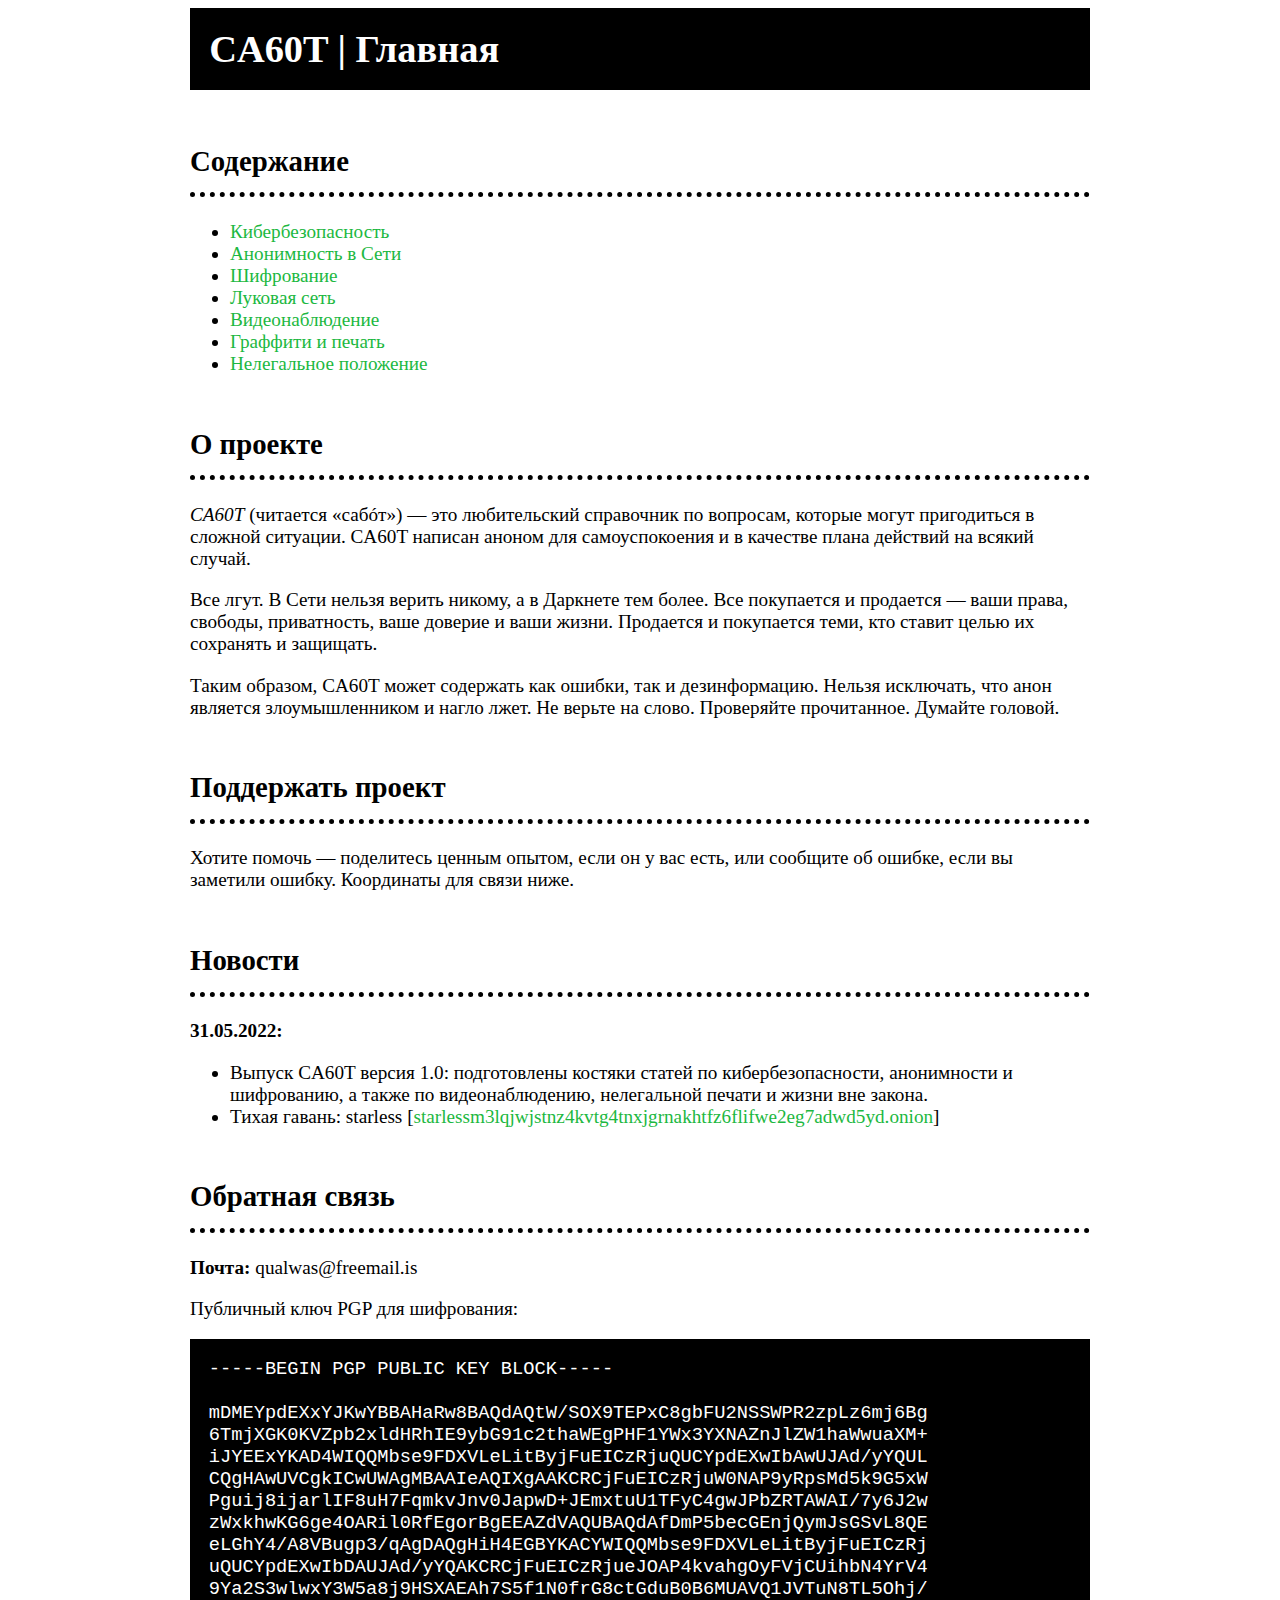
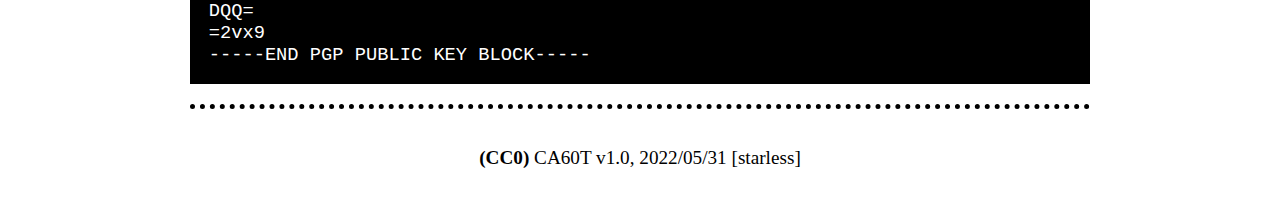
<file: docs/index.html>
<html>
<head>
	<meta charset="utf-8" />
	<link rel="stylesheet" href="styles.css" />
	<title>CA60T | Главная</title>
</head>
<body>

<header>
	<h1>CA60T | Главная</h1>
</header>

<main>
	
	<h2 id="contents">Содержание</h2>
	
	<p>
		<ul>
            <li><a href="004.html">Кибербезопасность</a></li>
			<li><a href="001.html">Анонимность в Сети</a></li>
			<li><a href="006.html">Шифрование</a></li>
			<li><a href="023.html">Луковая сеть</a></li>
			<li><a href="002.html">Видеонаблюдение</a></li>
			<li><a href="011.html">Граффити и печать</a></li>
			<li><a href="009.html">Нелегальное положение</a></li>
		</ul>
	</p>
	
	<h2 id="about">О проекте</h2>
	
	<p><dfn>CA60T</dfn> (читается &laquo;саб&oacute;т&raquo;) &mdash; это любительский справочник по вопросам, которые могут пригодиться в сложной ситуации.
		CA60T написан аноном для самоуспокоения и в качестве плана действий на всякий случай.</p>
	
	<p>Все лгут.
		В Сети нельзя верить никому, а в Даркнете тем более.
		Все покупается и продается &mdash; ваши права, свободы, приватность, ваше доверие и ваши жизни.
		Продается и покупается теми, кто ставит целью их сохранять и защищать.</p>
	
	<p>Таким образом, CA60T может содержать как ошибки, так и дезинформацию.
		Нельзя исключать, что анон является злоумышленником и нагло лжет.
		Не верьте на слово.
		Проверяйте прочитанное.
		Думайте головой.</p>
	
	<h2 id="news">Поддержать проект</h2>
	
	<p>Хотите помочь &mdash; поделитесь ценным опытом, если он у вас есть, или сообщите об ошибке, если вы заметили ошибку.
	Координаты для связи ниже.</p>
	
	<h2 id="news">Новости</h2>
	
	<p><strong>31.05.2022:</strong>
        <ul>
            <li>Выпуск CA60T версия 1.0: подготовлены костяки статей по кибербезопасности, анонимности и шифрованию, а также по видеонаблюдению, нелегальной печати и жизни вне закона.</li>
            <li>Тихая гавань: starless [<a href="http://starlessm3lqjwjstnz4kvtg4tnxjgrnakhtfz6flifwe2eg7adwd5yd.onion">starlessm3lqjwjstnz4kvtg4tnxjgrnakhtfz6flifwe2eg7adwd5yd.onion</a>]</li>
        </ul>
    </p>
	
	<h2 id="feedback">Обратная связь</h2>
	
	<p><strong>Почта:</strong> qualwas@freemail.is</p>
	
	<p>Публичный ключ PGP для шифрования:</p>
	
	<p>
<pre>
-----BEGIN PGP PUBLIC KEY BLOCK-----

mDMEYpdEXxYJKwYBBAHaRw8BAQdAQtW/SOX9TEPxC8gbFU2NSSWPR2zpLz6mj6Bg
6TmjXGK0KVZpb2xldHRhIE9ybG91c2thaWEgPHF1YWx3YXNAZnJlZW1haWwuaXM+
iJYEExYKAD4WIQQMbse9FDXVLeLitByjFuEICzRjuQUCYpdEXwIbAwUJAd/yYQUL
CQgHAwUVCgkICwUWAgMBAAIeAQIXgAAKCRCjFuEICzRjuW0NAP9yRpsMd5k9G5xW
Pguij8ijarlIF8uH7FqmkvJnv0JapwD+JEmxtuU1TFyC4gwJPbZRTAWAI/7y6J2w
zWxkhwKG6ge4OARil0RfEgorBgEEAZdVAQUBAQdAfDmP5becGEnjQymJsGSvL8QE
eLGhY4/A8VBugp3/qAgDAQgHiH4EGBYKACYWIQQMbse9FDXVLeLitByjFuEICzRj
uQUCYpdEXwIbDAUJAd/yYQAKCRCjFuEICzRjueJOAP4kvahgOyFVjCUihbN4YrV4
9Ya2S3wlwxY3W5a8j9HSXAEAh7S5f1N0frG8ctGduB0B6MUAVQ1JVTuN8TL5Ohj/
DQQ=
=2vx9
-----END PGP PUBLIC KEY BLOCK-----
</pre>
	</p>
	
</main>

<footer>
	<p><strong>(CC0)</strong> CA60T v1.0, 2022/05/31 [starless]</p>
</footer>

</body>
</html>
</file>
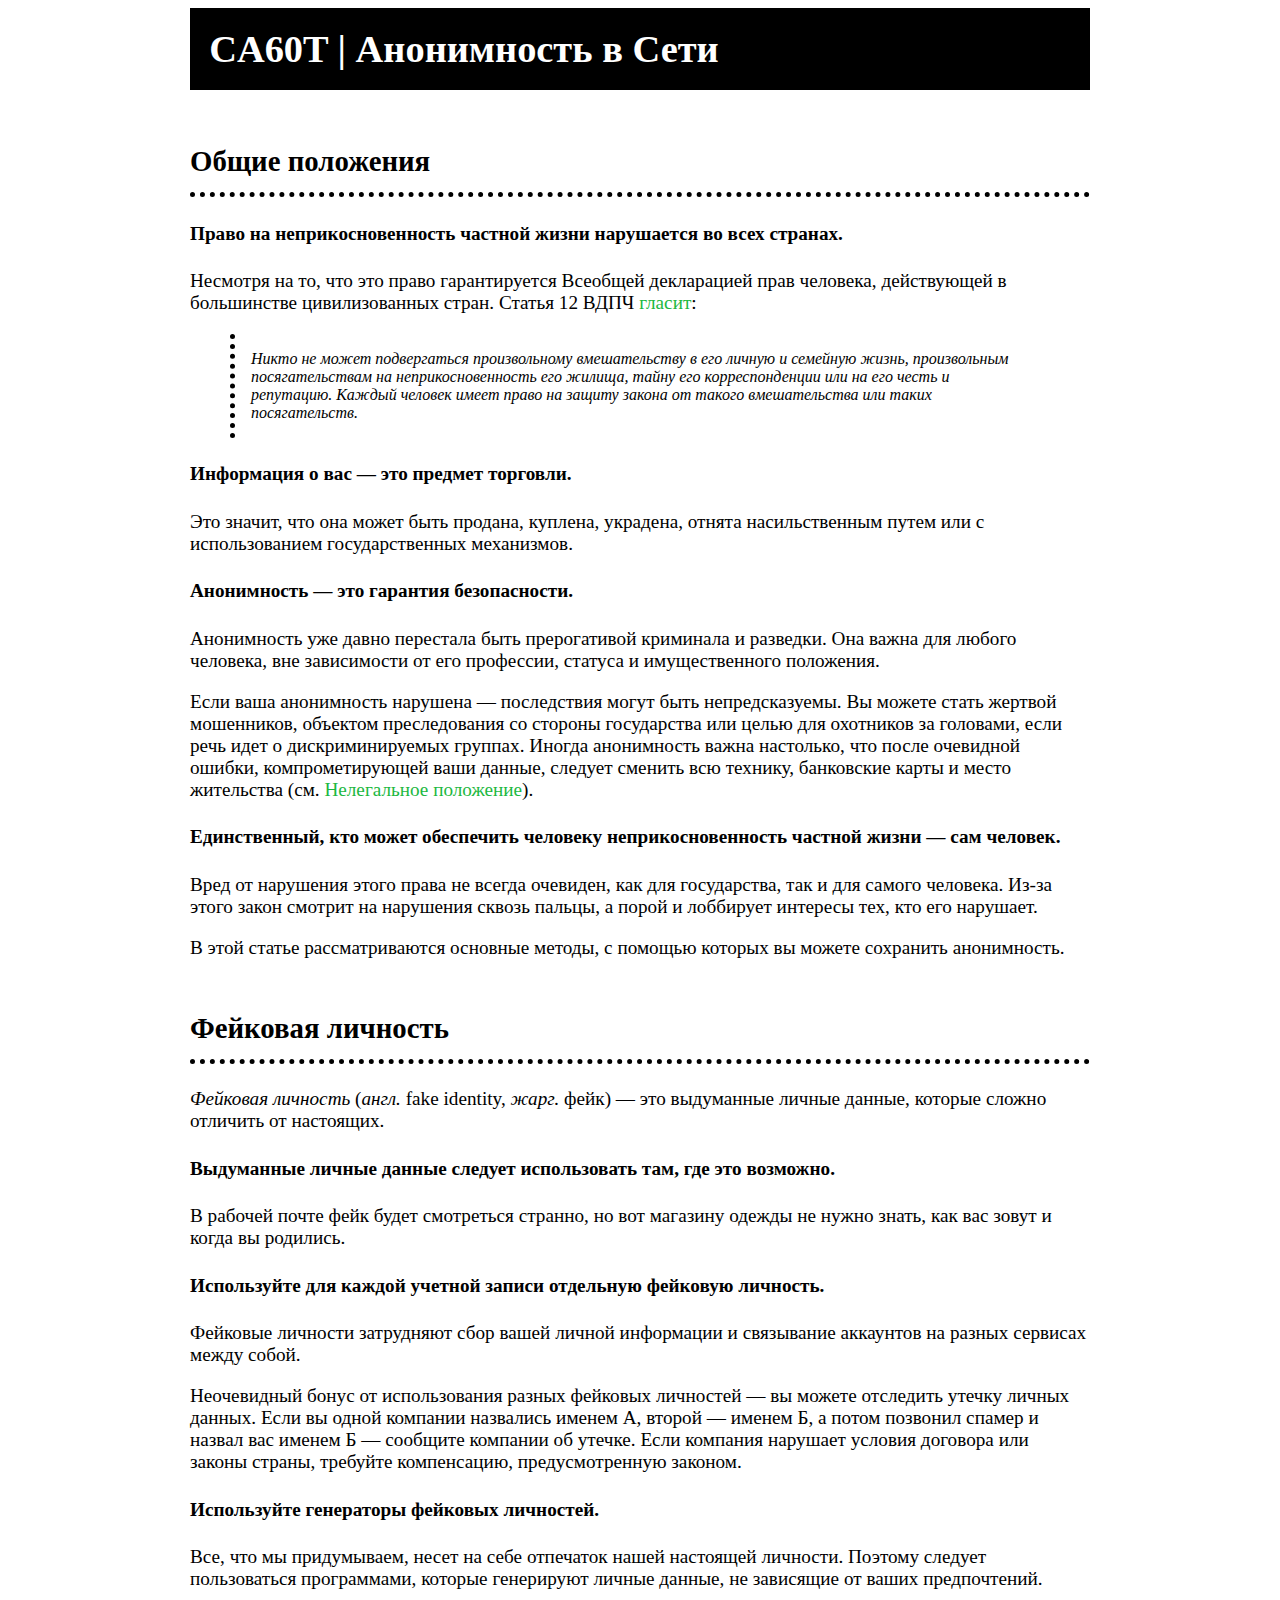
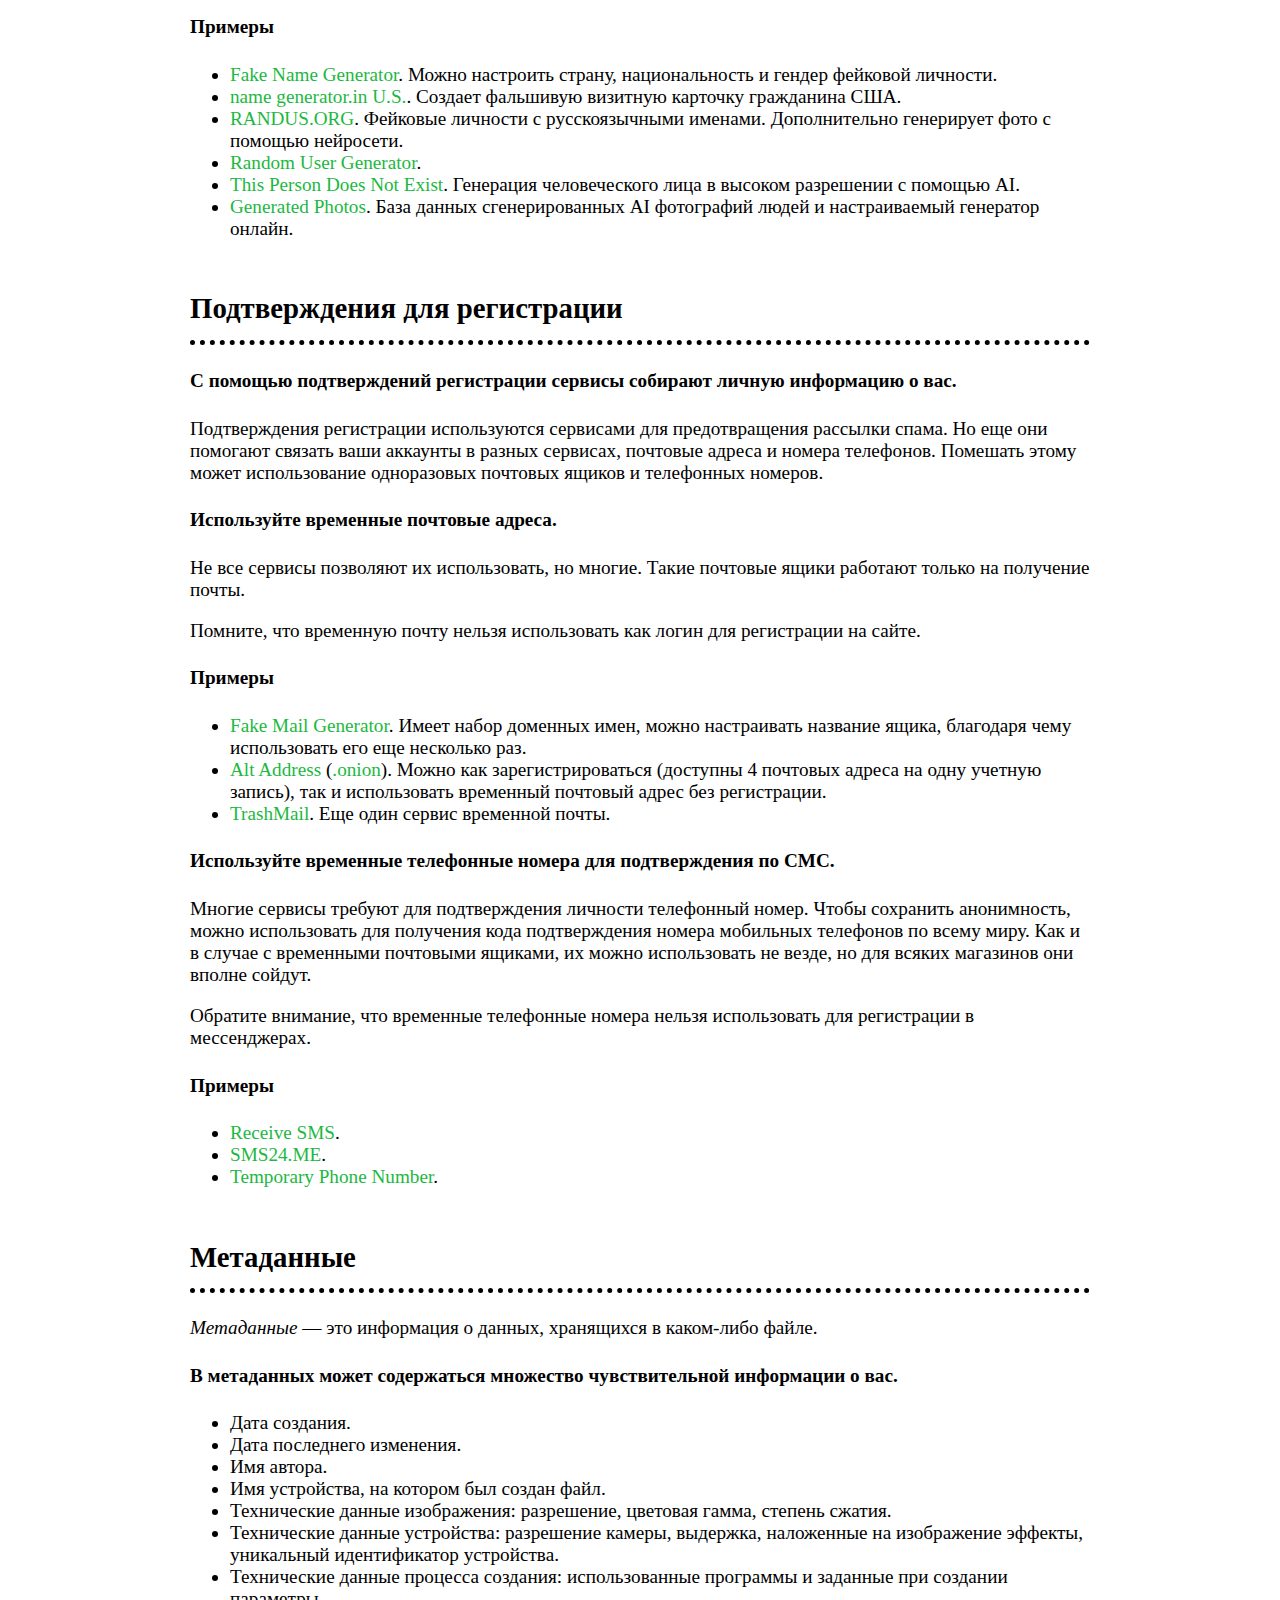
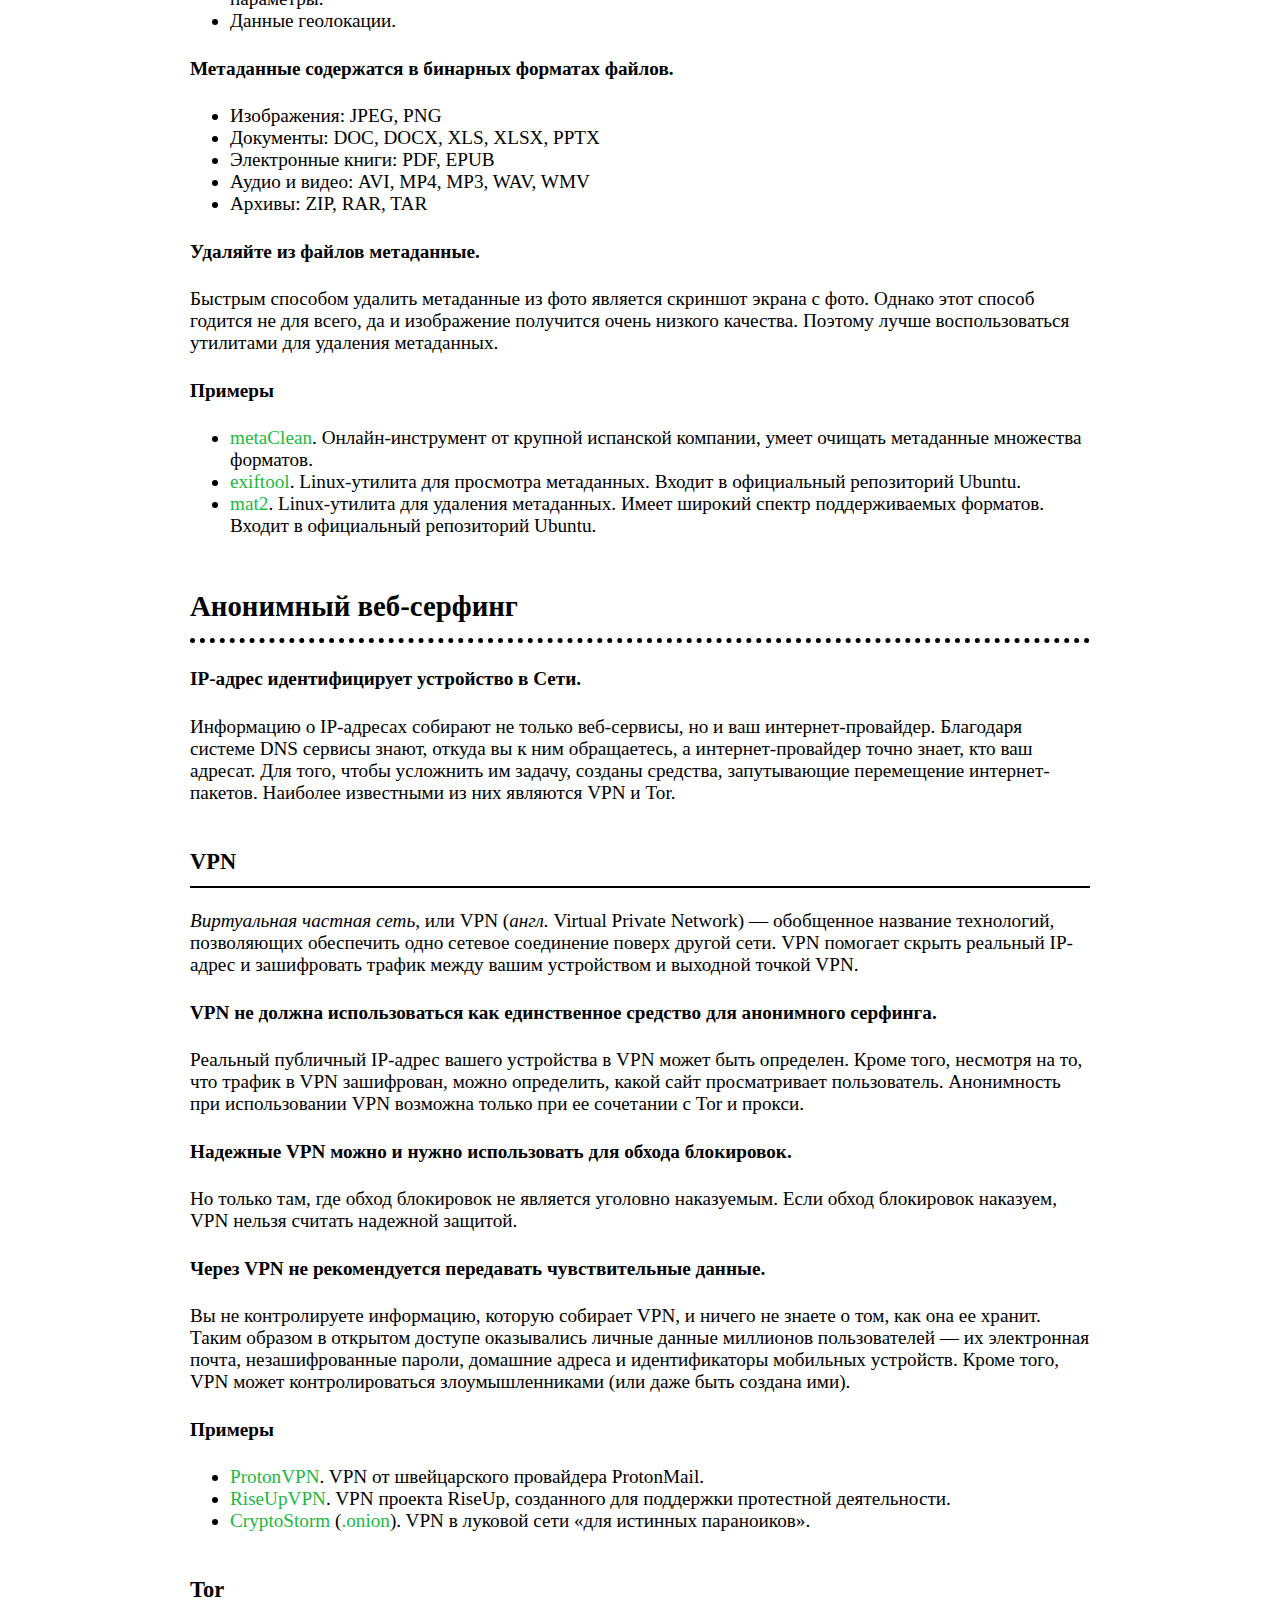
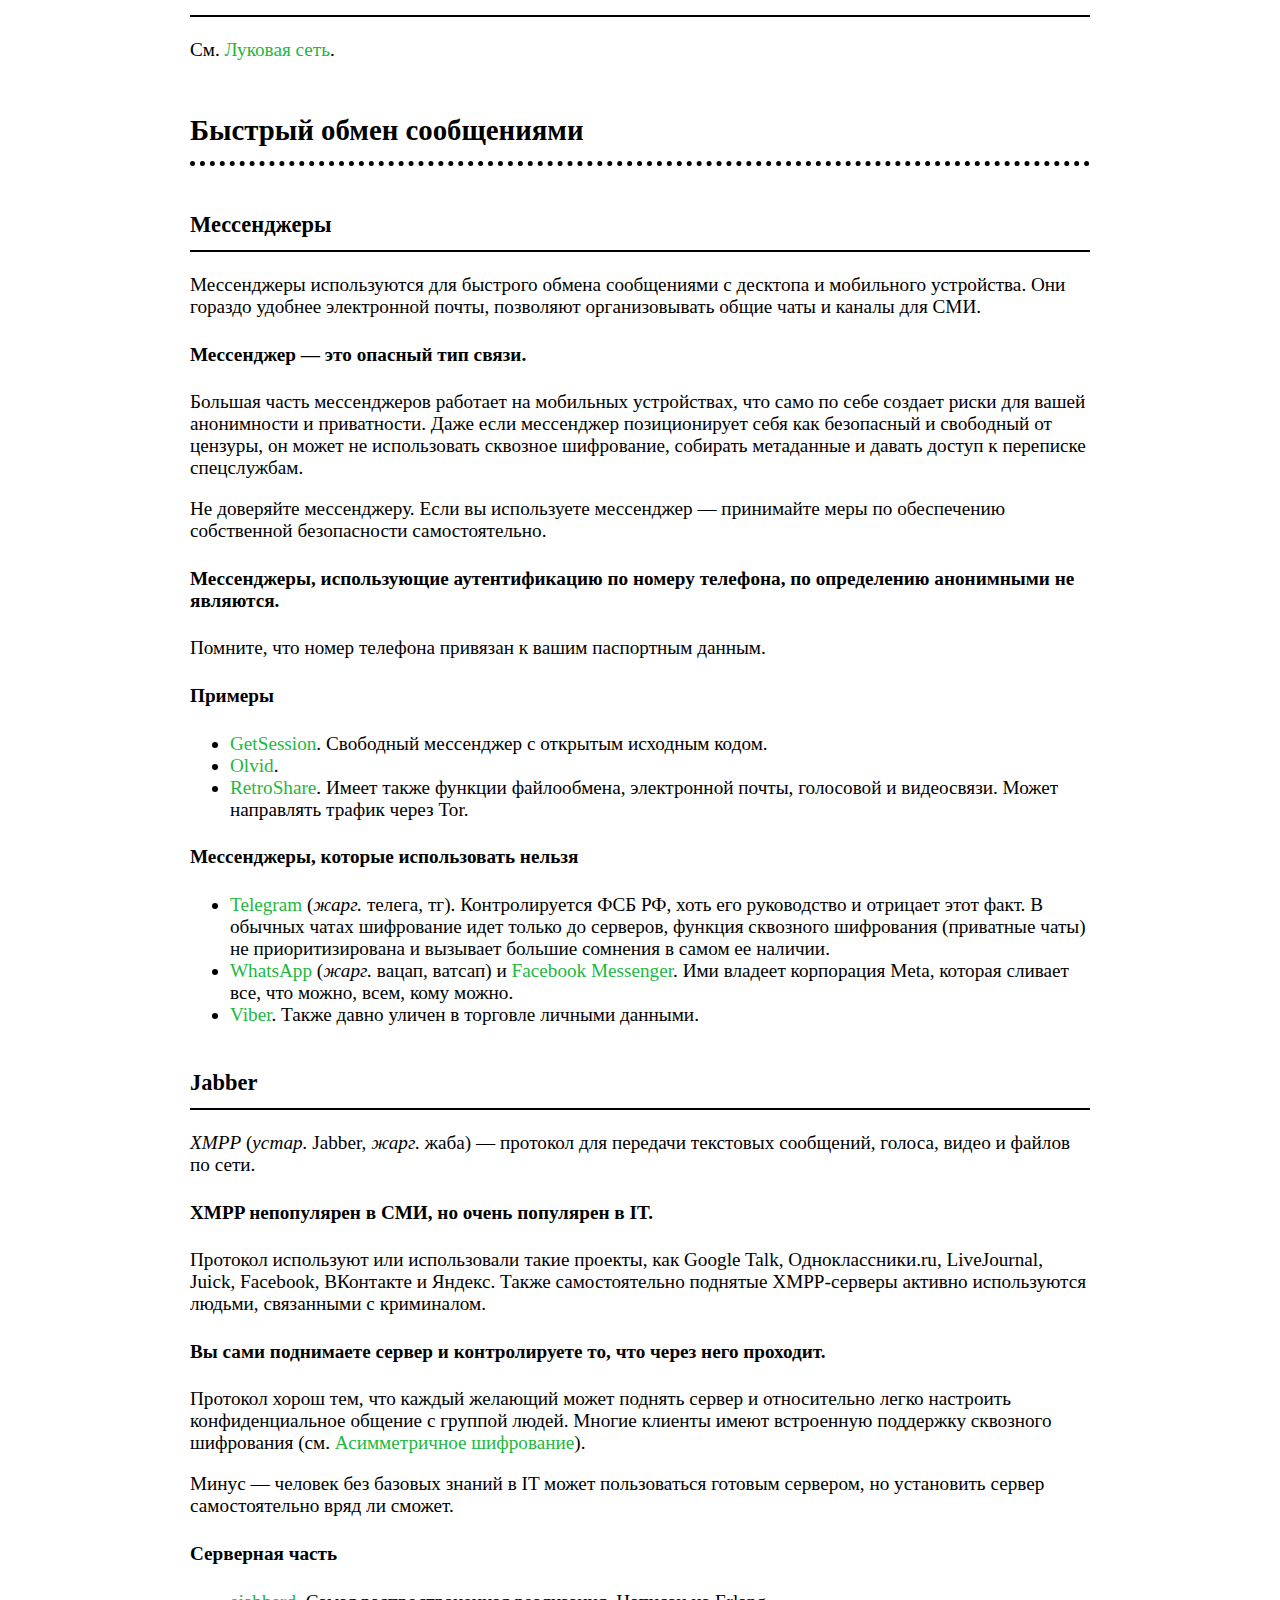
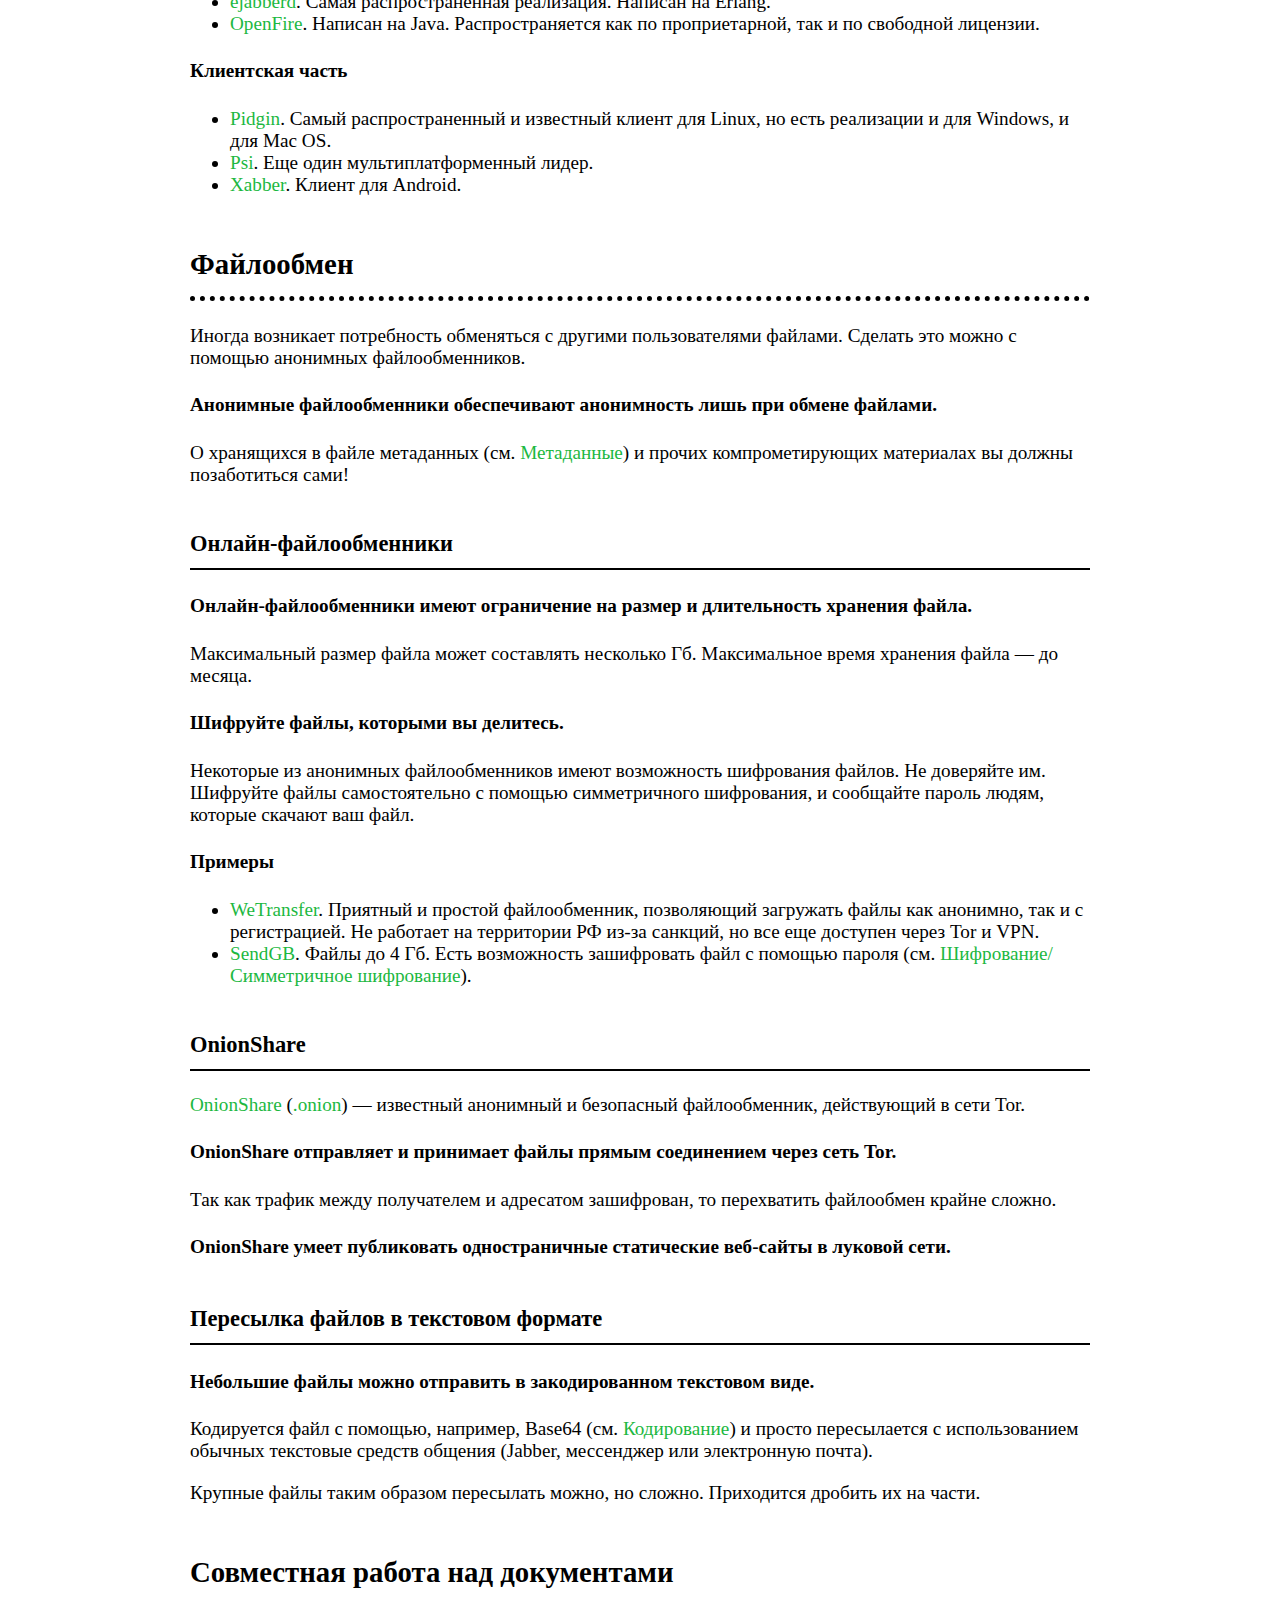
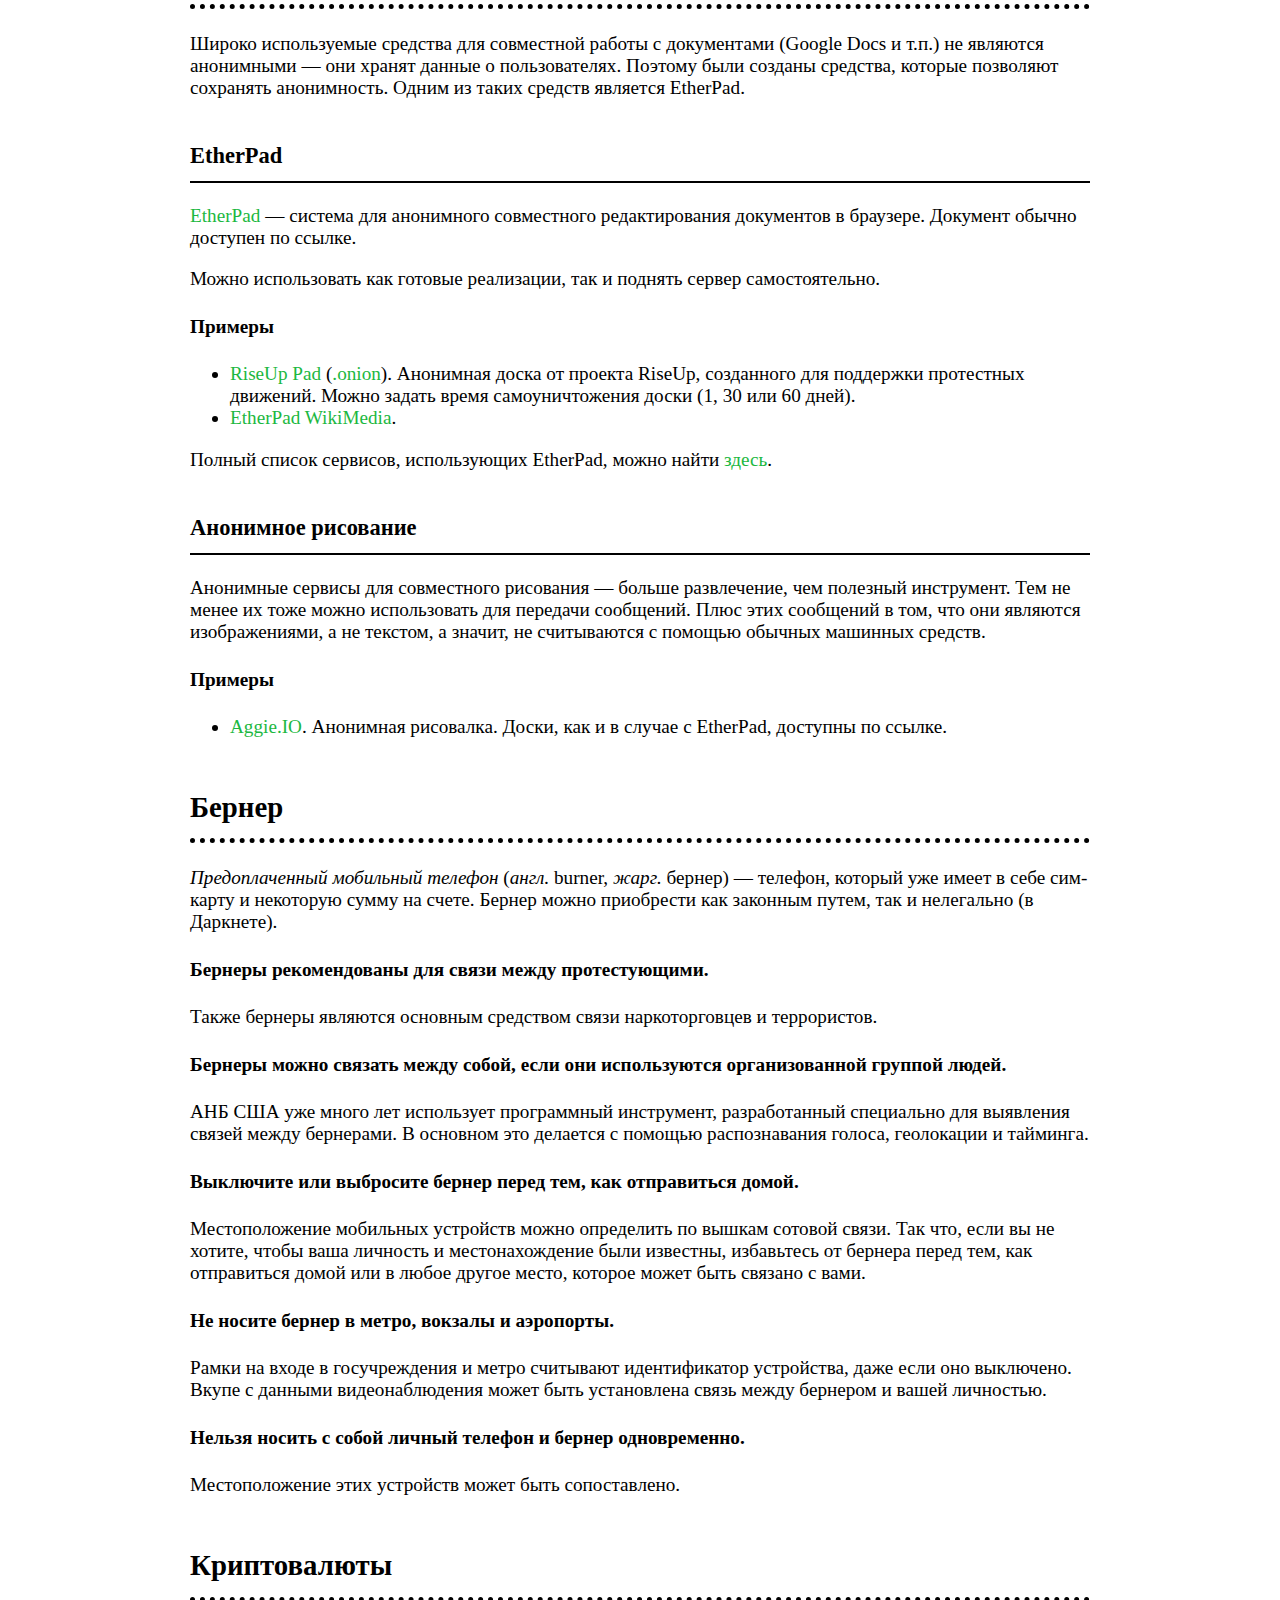
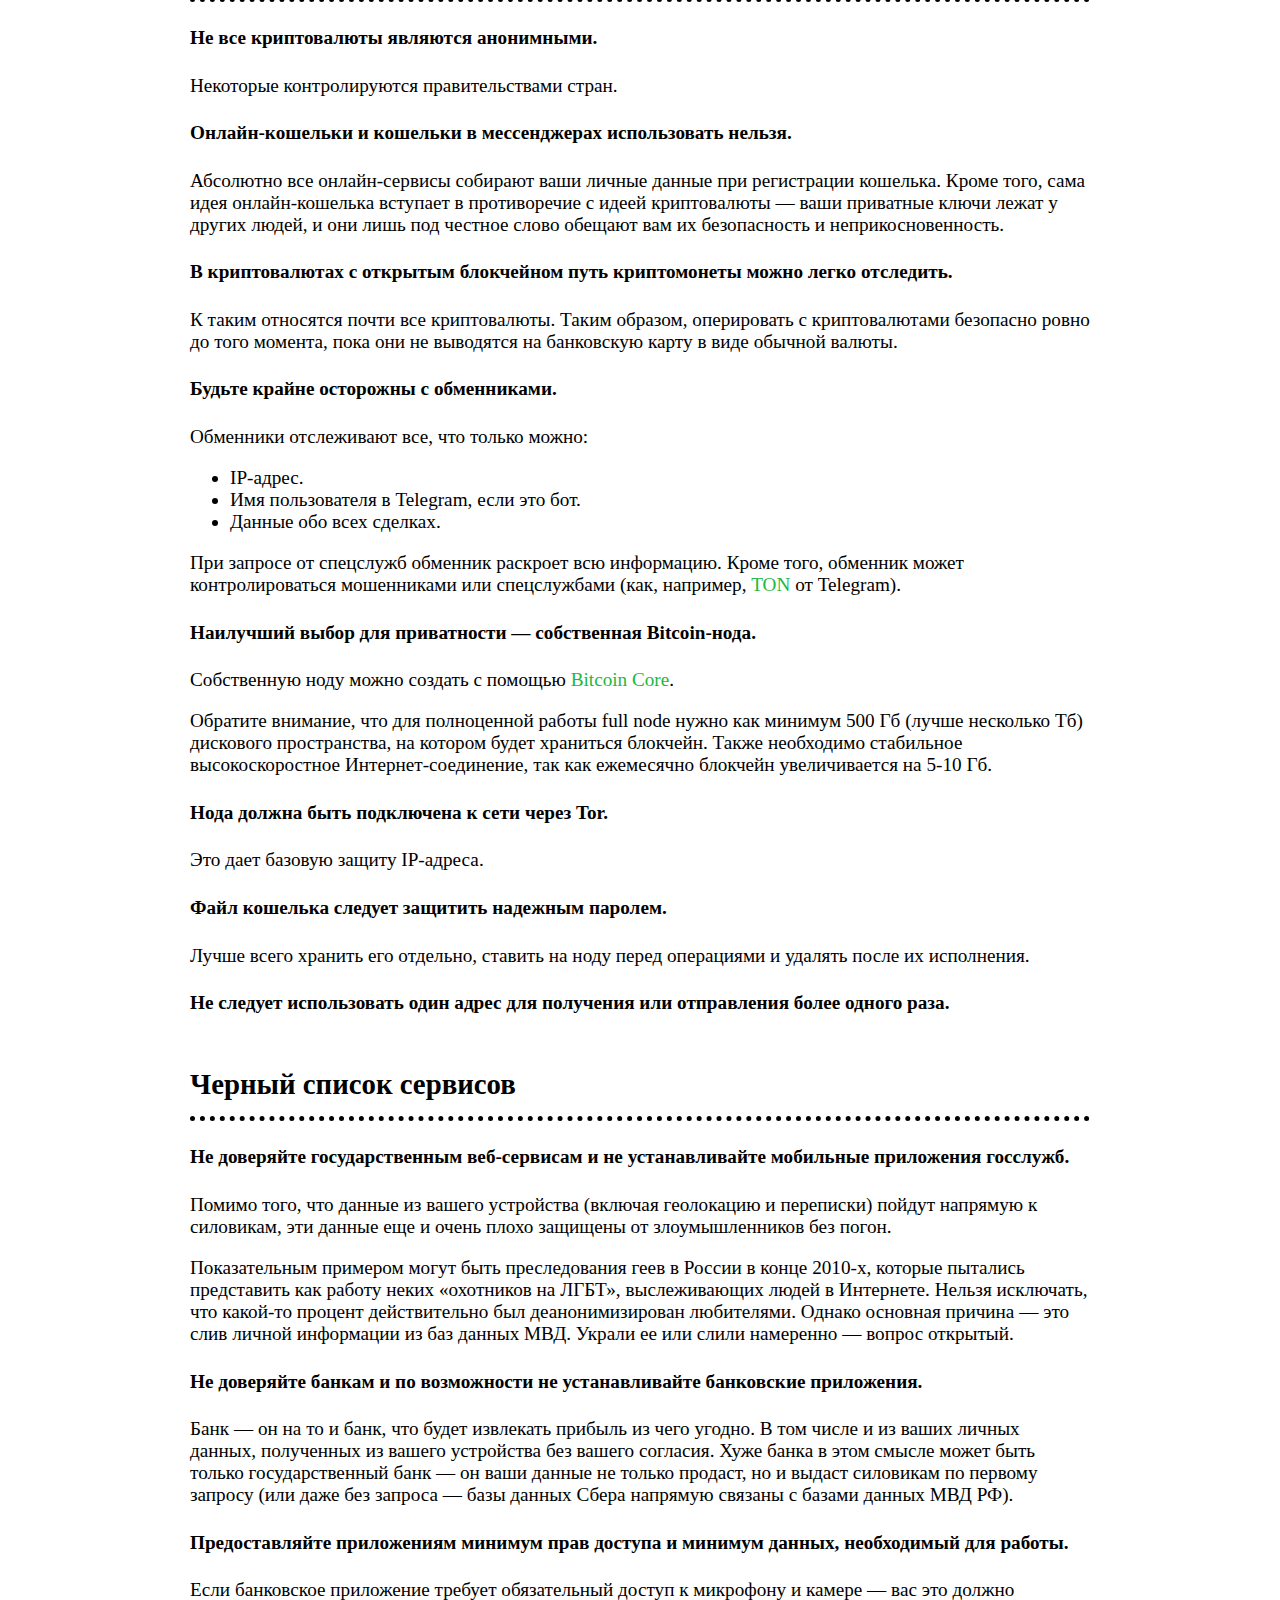
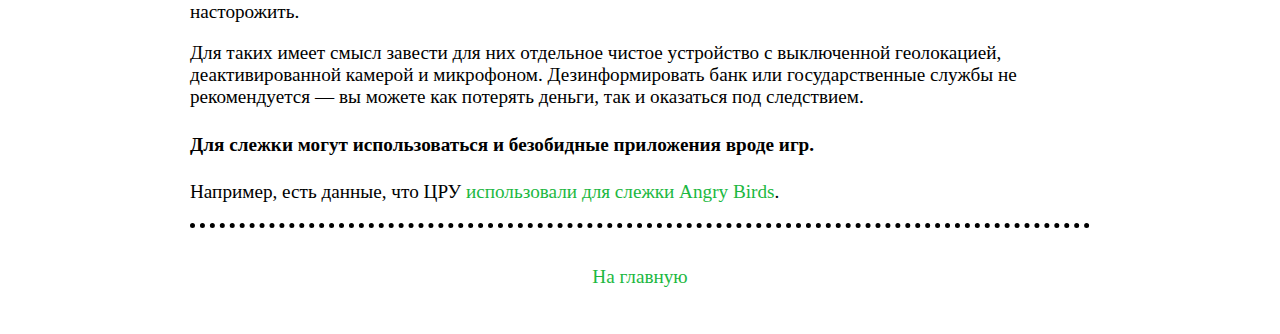
<file: docs/001.html>
<html>
<head>
	<meta charset="utf-8" />
	<link rel="stylesheet" href="styles.css" />
	<title>CA60T | Анонимность в Сети</title>
</head>
<body>

<header>
	<h1>CA60T | Анонимность в Сети</h1>
</header>

<main>
	
	<h2 id="general">Общие положения</h2>
	
	<h4>Право на неприкосновенность частной жизни нарушается во всех странах.</h4>
	<p>Несмотря на то, что это право гарантируется Всеобщей декларацией прав человека, действующей в большинстве цивилизованных стран.
		Статья 12 ВДПЧ <a href="https://www.un.org/en/about-us/universal-declaration-of-human-rights" target="_blank">гласит</a>:</p>
	
	<p>
		<blockquote>Никто не может подвергаться произвольному вмешательству в его личную и семейную жизнь, произвольным посягательствам на неприкосновенность его жилища, тайну его корреспонденции или на его честь и репутацию.
			Каждый человек имеет право на защиту закона от такого вмешательства или таких посягательств.
		</blockquote>
	</p>

	<h4>Информация о вас &mdash; это предмет торговли.</h4>
	<p>Это значит, что она может быть продана, куплена, украдена, отнята насильственным путем или с использованием государственных механизмов.</p>
	
	<h4>Анонимность &mdash; это гарантия безопасности.</h4>
	<p>Анонимность уже давно перестала быть прерогативой криминала и разведки.
		Она важна для любого человека, вне зависимости от его профессии, статуса и имущественного положения.</p>
	<p>Если ваша анонимность нарушена &mdash; последствия могут быть непредсказуемы.
		Вы можете стать жертвой мошенников, объектом преследования со стороны государства или целью для охотников за головами, если речь идет о дискриминируемых группах.
		Иногда анонимность важна настолько, что после очевидной ошибки, компрометирующей ваши данные, следует сменить всю технику, банковские карты и место жительства (см. <a href="009.html">Нелегальное положение</a>).</p>
	
	<h4>Единственный, кто может обеспечить человеку неприкосновенность частной жизни &mdash; сам человек.</h4>
	<p>Вред от нарушения этого права не всегда очевиден, как для государства, так и для самого человека.
		Из-за этого закон смотрит на нарушения сквозь пальцы, а порой и лоббирует интересы тех, кто его нарушает.</p>
	
	<p>В этой статье рассматриваются основные методы, с помощью которых вы можете сохранить анонимность.</p>
	
	<h2 id="fake-identity">Фейковая личность</h2>
	
	<p><dfn>Фейковая личность</dfn> (<i>англ.</i> fake identity, <i>жарг.</i> фейк) &mdash; это выдуманные личные данные, которые сложно отличить от настоящих.
	
	<h4>Выдуманные личные данные следует использовать там, где это возможно.</h4>
	<p>В рабочей почте фейк будет смотреться странно, но вот магазину одежды не нужно знать, как вас зовут и когда вы родились.</p>
	
	<h4>Используйте для каждой учетной записи отдельную фейковую личность.</h4>
	<p>Фейковые личности затрудняют сбор вашей личной информации и связывание аккаунтов на разных сервисах между собой.</p>
	
	<p>Неочевидный бонус от использования разных фейковых личностей &mdash; вы можете отследить утечку личных данных.
		Если вы одной компании назвались именем А, второй &mdash; именем Б, а потом позвонил спамер и назвал вас именем Б &mdash; сообщите компании об утечке.
		Если компания нарушает условия договора или законы страны, требуйте компенсацию, предусмотренную законом.</p>
	
	<h4>Используйте генераторы фейковых личностей.</h4>
	<p>Все, что мы придумываем, несет на себе отпечаток нашей настоящей личности.
		Поэтому следует пользоваться программами, которые генерируют личные данные, не зависящие от ваших предпочтений.</p>
	
	<h4>Примеры</h4>
	
	<p>
		<ul>
			<li><a href="https://www.fakenamegenerator.com" target="_blank">Fake Name Generator</a>.
				Можно настроить страну, национальность и гендер фейковой личности.</li>
			<li><a href="https://namegenerator.in" target="_blank">name generator.in U.S.</a>.
				Создает фальшивую визитную карточку гражданина США.</li>
			<li><a href="https://randus.org" target="_blank">RANDUS.ORG</a>.
				Фейковые личности с русскоязычными именами.
				Дополнительно генерирует фото с помощью нейросети.</li>
			<li><a href="https://randomuser.me" target="_blank">Random User Generator</a>.</li>
			<li><a href="https://thispersondoesnotexist.com" target="_blank">This Person Does Not Exist</a>.
				Генерация человеческого лица в высоком разрешении с помощью AI.</li>
			<li><a href="https://generated.photos" target="_blank">Generated Photos</a>.
				База данных сгенерированных AI фотографий людей и настраиваемый генератор онлайн.</li>
		</ul>
	</p>
	
	<h2 id="signup-confirmation">Подтверждения для регистрации</h2>
	
	<h4>С помощью подтверждений регистрации сервисы собирают личную информацию о вас.</h4>
	<p>Подтверждения регистрации используются сервисами для предотвращения рассылки спама.
		Но еще они помогают связать ваши аккаунты в разных сервисах, почтовые адреса и номера телефонов.
		Помешать этому может использование одноразовых почтовых ящиков и телефонных номеров.</p>
	
	<h4 id="fake-mail">Используйте временные почтовые адреса.</h4>
	
	<p>Не все сервисы позволяют их использовать, но многие.
		Такие почтовые ящики работают только на получение почты.</p>
	
	<p>Помните, что временную почту нельзя использовать как логин для регистрации на сайте.</p>
	
	<h4>Примеры</h4>
	
	<p>
		<ul>
			<li><a href="http://www.fakemailgenerator.com" target="_blank">Fake Mail Generator</a>.
				Имеет набор доменных имен, можно настраивать название ящика, благодаря чему использовать его еще несколько раз.</li>
			<li><a href="https://altaddress.org" target="_blank">Alt Address</a> (<a href="http://tp7mtouwvggdlm73vimqkuq7727a4ebrv4vf4cnk6lfg4fatxa6p2ryd.onion" target="_blank">.onion</a>).
				Можно как зарегистрироваться (доступны 4 почтовых адреса на одну учетную запись), так и использовать временный почтовый адрес без регистрации.</li>
			<li><a href="https://trashmail.com" target="_blank">TrashMail</a>.
				Еще один сервис временной почты.</li>
		</ul>
	</p>
	
	<h4 id="fake-mobile">Используйте временные телефонные номера для подтверждения по СМС.</h4>
	
	<p>Многие сервисы требуют для подтверждения личности телефонный номер.
		Чтобы сохранить анонимность, можно использовать для получения кода подтверждения номера мобильных телефонов по всему миру.
		Как и в случае с временными почтовыми ящиками, их можно использовать не везде, но для всяких магазинов они вполне сойдут.</p>
	
	<p>Обратите внимание, что временные телефонные номера нельзя использовать для регистрации в мессенджерах.</p>
	
	<h4>Примеры</h4>
	
	<p>
		<ul>
			<li><a href="https://receive-smss.com" target="_blank">Receive SMS</a>.</li>
			<li><a href="https://sms24.me" target="_blank">SMS24.ME</a>.</li>
			<li><a href="https://temporary-phone-number.com" target="_blank">Temporary Phone Number</a>.</li>
		</ul>
	</p>
	
	<h2 id="metadata">Метаданные</h2>
	
	<p><dfn>Метаданные</dfn> &mdash; это информация о данных, хранящихся в каком-либо файле.</p>
		
	<h4>В метаданных может содержаться множество чувствительной информации о вас.</h4>
	
	<p>
		<ul>
			<li>Дата создания.</li>
			<li>Дата последнего изменения.</li>
			<li>Имя автора.</li>
			<li>Имя устройства, на котором был создан файл.</li>
			<li>Технические данные изображения: разрешение, цветовая гамма, степень сжатия.</li>
			<li>Технические данные устройства: разрешение камеры, выдержка, наложенные на изображение эффекты, уникальный идентификатор устройства.</li>
			<li>Технические данные процесса создания: использованные программы и заданные при создании параметры.</li>
			<li>Данные геолокации.</li>
		</ul>
	</p>
	
	<h4>Метаданные содержатся в бинарных форматах файлов.</h4>
	
	<p>
		<ul>
			<li>Изображения: JPEG, PNG</li>
			<li>Документы: DOC, DOCX, XLS, XLSX, PPTX</li>
			<li>Электронные книги: PDF, EPUB</li>
			<li>Аудио и видео: AVI, MP4, MP3, WAV, WMV</li>
			<li>Архивы: ZIP, RAR, TAR</li>
		</ul>
	</p>
	
	<h4>Удаляйте из файлов метаданные.</h4>
	<p>Быстрым способом удалить метаданные из фото является скриншот экрана с фото.
		Однако этот способ годится не для всего, да и изображение получится очень низкого качества.
		Поэтому лучше воспользоваться утилитами для удаления метаданных.</p>
	
	<h4>Примеры</h4>
	
	<p>
		<ul>
			<li><a href="https://www.adarsus.com/en/remove-metadata-online-document-image-video" target="_blank">metaClean</a>.
				Онлайн-инструмент от крупной испанской компании, умеет очищать метаданные множества форматов.</li>
			<li><a href="https://0xacab.org/jvoisin/mat2" target="_blank">exiftool</a>.
				Linux-утилита для просмотра метаданных.
				Входит в официальный репозиторий Ubuntu.</li>
			<li><a href="https://0xacab.org/jvoisin/mat2" target="_blank">mat2</a>.
				Linux-утилита для удаления метаданных.
				Имеет широкий спектр поддерживаемых форматов.
				Входит в официальный репозиторий Ubuntu.</li>
		</ul>
	</p>
	
	<h2 id="surfing">Анонимный веб-серфинг</h2>
	
	<h4>IP-адрес идентифицирует устройство в Сети.</h4>
	<p>Информацию о IP-адресах собирают не только веб-сервисы, но и ваш интернет-провайдер.
		Благодаря системе DNS сервисы знают, откуда вы к ним обращаетесь, а интернет-провайдер точно знает, кто ваш адресат.
		Для того, чтобы усложнить им задачу, созданы средства, запутывающие перемещение интернет-пакетов.
		Наиболее известными из них являются VPN и Tor.</p>
	
	<h3 id="surfing-vpn">VPN</h3>
	
	<p><dfn>Виртуальная частная сеть</dfn>, или VPN (<i>англ.</i> Virtual Private Network) &mdash; обобщенное название технологий, позволяющих обеспечить одно сетевое соединение поверх другой сети.
		VPN помогает скрыть реальный IP-адрес и зашифровать трафик между вашим устройством и выходной точкой VPN.</p>
		
	<h4>VPN не должна использоваться как единственное средство для анонимного серфинга.</h4>
	<p>Реальный публичный IP-адрес вашего устройства в VPN может быть определен.
		Кроме того, несмотря на то, что трафик в VPN зашифрован, можно определить, какой сайт просматривает пользователь.
		Анонимность при использовании VPN возможна только при ее сочетании с Tor и прокси.</p>
	
	<h4>Надежные VPN можно и нужно использовать для обхода блокировок.</h4>
	<p>Но только там, где обход блокировок не является уголовно наказуемым.
	Если обход блокировок наказуем, VPN нельзя считать надежной защитой.</p>
	
	<h4>Через VPN не рекомендуется передавать чувствительные данные.</h4>
	<p>Вы не контролируете информацию, которую собирает VPN, и ничего не знаете о том, как она ее хранит.
		Таким образом в открытом доступе оказывались личные данные миллионов пользователей &mdash; их электронная почта, незашифрованные пароли, домашние адреса и идентификаторы мобильных устройств.</li>
		Кроме того, VPN может контролироваться злоумышленниками (или даже быть создана ими).</p>
		
	<h4>Примеры</h4>
	
	<p>
		<ul>
			<li><a href="https://protonvpn.com" target="_blank">ProtonVPN</a>.
				VPN от швейцарского провайдера ProtonMail.</li>
			<li><a href="https://riseup.net/en/vpn" target="_blank">RiseUpVPN</a>.
				VPN проекта RiseUp, созданного для поддержки протестной деятельности.</li>
			<li><a href="https://www.cryptostorm.is" target="_blank">CryptoStorm</a> (<a href="http://stormwayszuh4juycoy4kwoww5gvcu2c4tdtpkup667pdwe4qenzwayd.onion" target="_blank">.onion</a>).
				VPN в луковой сети &laquo;для истинных параноиков&raquo;.</li>
		</ul>
	</p>
	
	<h3 id="surfing-tor">Tor</h3>
	
	<p>См. <a href="023.html">Луковая сеть</a>.</p>
	
	<h2 id="instant-message">Быстрый обмен сообщениями</h2>
	
	<h3 id="messenger">Мессенджеры</h3>
	
	<p>Мессенджеры используются для быстрого обмена сообщениями с десктопа и мобильного устройства.
		Они гораздо удобнее электронной почты, позволяют организовывать общие чаты и каналы для СМИ.</p>
	
	<h4>Мессенджер &mdash; это опасный тип связи.</h4>
	<p>Большая часть мессенджеров работает на мобильных устройствах, что само по себе создает риски для вашей анонимности и приватности.
		Даже если мессенджер позиционирует себя как безопасный и свободный от цензуры, он может не использовать сквозное шифрование, собирать метаданные и давать доступ к переписке спецслужбам.</p>
    <p>Не доверяйте мессенджеру.
		Если вы используете мессенджер &mdash; принимайте меры по обеспечению собственной безопасности самостоятельно.</p>
	
	<h4>Мессенджеры, использующие аутентификацию по номеру телефона, по определению анонимными не являются.</h4>
	<p>Помните, что номер телефона привязан к вашим паспортным данным.</p>
	
	<h4>Примеры</h4>
	
	<p>
		<ul>
			<li><a href="https://getsession.org" target="_blank">GetSession</a>.
				Свободный мессенджер с открытым исходным кодом.</li>
			<li><a href="https://www.olvid.io" target="_blank">Olvid</a>.</li>
			<li><a href="https://retroshare.cc" target="_blank">RetroShare</a>.
				Имеет также функции файлообмена, электронной почты, голосовой и видеосвязи.
				Может направлять трафик через Tor.</li>
		</ul>
	</p>
	
	<h4>Мессенджеры, которые использовать нельзя</h4>
	
	<p>
		<ul>
			<li><a href="https://telegram.org" target="_blank">Telegram</a> (<i>жарг.</i> телега, тг).
				Контролируется ФСБ РФ, хоть его руководство и отрицает этот факт.
				В обычных чатах шифрование идет только до серверов, функция сквозного шифрования (приватные чаты) не приоритизирована и вызывает большие сомнения в самом ее наличии.</li>
			<li><a href="https://www.whatsapp.com" target="_blank">WhatsApp</a> (<i>жарг.</i> вацап, ватсап) и <a href="https://www.messenger.com" target="_blank">Facebook Messenger</a>.
				Ими владеет корпорация Meta, которая сливает все, что можно, всем, кому можно.</li>
			<li><a href="https://www.viber.com" target="_blank">Viber</a>.
				Также давно уличен в торговле личными данными.</li>
		</ul>
	</p>
	
	<h3 id="jabber">Jabber</h3>
	
	<p><dfn>XMPP</dfn> (<i>устар.</i> Jabber, <i>жарг.</i> жаба) &mdash; протокол для передачи текстовых сообщений, голоса, видео и файлов по сети.</p>
	
	<h4>XMPP непопулярен в СМИ, но очень популярен в IT.</h4>
	<p>Протокол используют или использовали такие проекты, как Google Talk, Одноклассники.ru, LiveJournal, Juick, Facebook, ВКонтакте и Яндекс.
		Также самостоятельно поднятые XMPP-серверы активно используются людьми, связанными с криминалом.</p>
	
	<h4>Вы сами поднимаете сервер и контролируете то, что через него проходит.</h4>
	<p>Протокол хорош тем, что каждый желающий может поднять сервер и относительно легко настроить конфиденциальное общение с группой людей.
		Многие клиенты имеют встроенную поддержку сквозного шифрования (см. <a href="006.html#asymmetric-encryption">Асимметричное шифрование</a>).</p>
	
	<p>Минус &mdash; человек без базовых знаний в IT может пользоваться готовым сервером, но установить сервер самостоятельно вряд ли сможет.</p>
	
	<h4>Серверная часть</h4>
	
	<p>
		<ul>
			<li><a href="https://www.ejabberd.im" target="_blank">ejabberd</a>.
				Самая распространенная реализация.
				Написан на Erlang.</li>
			<li><a href="https://www.igniterealtime.org/projects/openfire" target="_blank">OpenFire</a>.
				Написан на Java.
				Распространяется как по проприетарной, так и по свободной лицензии.</li>
		</ul>
	</p>
	
	<h4>Клиентская часть</h4>
	
	<p>
		<ul>
			<li><a href="https://pidgin.im" target="_blank">Pidgin</a>.
				Самый распространенный и известный клиент для Linux, но есть реализации и для Windows, и для Mac OS.</li>
			<li><a href="https://psi-im.org" target="_blank">Psi</a>.
				Еще один мультиплатформенный лидер.</li>
			<li><a href="https://www.xabber.com" target="_blank">Xabber</a>.
				Клиент для Android.</li>
		</ul>
	</p>
	
	<h2 id="file-sharing">Файлообмен</h2>
	
	<p>Иногда возникает потребность обменяться с другими пользователями файлами.
		Сделать это можно с помощью анонимных файлообменников.</p>
		
	<h4>Анонимные файлообменники обеспечивают анонимность лишь при обмене файлами.</h4>
	<p>О хранящихся в файле метаданных (см. <a href="001.html#metadata">Метаданные</a>) и прочих компрометирующих материалах вы должны позаботиться сами!</p>
	
	<h3 id="file-online-sharing">Онлайн-файлообменники</h3>
	
	<h4>Онлайн-файлообменники имеют ограничение на размер и длительность хранения файла.</h4>
	<p>Максимальный размер файла может составлять несколько Гб.
	Максимальное время хранения файла &mdash; до месяца.</p>
	
	<h4>Шифруйте файлы, которыми вы делитесь.</h4>
	<p>Некоторые из анонимных файлообменников имеют возможность шифрования файлов.
		Не доверяйте им.
		Шифруйте файлы самостоятельно с помощью симметричного шифрования, и сообщайте пароль людям, которые скачают ваш файл.</p>
	
	<h4>Примеры</h4>
	
	<p>
		<ul>
			<li><a href="https://wetransfer.com" target="_blank">WeTransfer</a>.
				Приятный и простой файлообменник, позволяющий загружать файлы как анонимно, так и с регистрацией.
				Не работает на территории РФ из-за санкций, но все еще доступен через Tor и VPN.</li>
			<li><a href="https://www.sendgb.com" target="_blank">SendGB</a>.
				Файлы до 4 Гб.
				Есть возможность зашифровать файл с помощью пароля (см. <a href="006.html#symmetric-encryption">Шифрование/Симметричное шифрование</a>).</li>
		</ul>
	</p>
	
	<h3 id="onionshare">OnionShare</h3>
	
	<p><a href="https://onionshare.org" target="_blank">OnionShare</a> (<a href="http://lldan5gahapx5k7iafb3s4ikijc4ni7gx5iywdflkba5y2ezyg6sjgyd.onion" target="_blank">.onion</a>) &mdash; известный анонимный и безопасный файлообменник, действующий в сети Tor.
	
	<h4>OnionShare отправляет и принимает файлы прямым соединением через сеть Tor.</h4>
	<p>Так как трафик между получателем и адресатом зашифрован, то перехватить файлообмен крайне сложно.</p>
	
	<h4>OnionShare умеет публиковать одностраничные статические веб-сайты в луковой сети.</h4>
	
	<h3 id="encode-binary">Пересылка файлов в текстовом формате</h3>
	
	<h4>Небольшие файлы можно отправить в закодированном текстовом виде.</h4>
	<p>Кодируется файл с помощью, например, Base64 (см. <a href="006.html#encoding">Кодирование</a>) и просто пересылается с использованием обычных текстовые средств общения (Jabber, мессенджер или электронную почта).</p>
	
	<p>Крупные файлы таким образом пересылать можно, но сложно.
	Приходится дробить их на части.</p>
	
	<h2 id="sharedocs">Совместная работа над документами</h2>
	
	<p>Широко используемые средства для совместной работы с документами (Google Docs и т.п.) не являются анонимными &mdash; они хранят данные о пользователях.
		Поэтому были созданы средства, которые позволяют сохранять анонимность.
		Одним из таких средств является EtherPad.</p>
	
	<h3 id="etherpad">EtherPad</h3>
	
	<p><a href="https://etherpad.org" target="_blank">EtherPad</a> &mdash; система для анонимного совместного редактирования документов в браузере.
		Документ обычно доступен по ссылке.</p>
	
	<p>Можно использовать как готовые реализации, так и поднять сервер самостоятельно.</p>
	
	<h4>Примеры</h4>
	
	<p>
		<ul>
			<li><a href="https://pad.riseup.net" target="_blank">RiseUp Pad</a> (<a href="http://kfahv6wfkbezjyg4r6mlhpmieydbebr5vkok5r34ya464gqz6c44bnyd.onion" target="_blank">.onion</a>).
				Анонимная доска от проекта RiseUp, созданного для поддержки протестных движений.
				Можно задать время самоуничтожения доски (1, 30 или 60 дней).</li>
			<li><a href="https://etherpad.wikimedia.org" target="_blank">EtherPad WikiMedia</a>.</li>
		</ul>
	</p>
	
	<p>Полный список сервисов, использующих EtherPad, можно найти <a href="https://github.com/ether/etherpad-lite/wiki/Sites-that-run-Etherpad" target="_blank">здесь</a>.</p>
	
	<h3 id="sharedraw">Анонимное рисование</h3>
	
	<p>Анонимные сервисы для совместного рисования &mdash; больше развлечение, чем полезный инструмент.
		Тем не менее их тоже можно использовать для передачи сообщений.
		Плюс этих сообщений в том, что они являются изображениями, а не текстом, а значит, не считываются с помощью обычных машинных средств.</p>
	
	<h4>Примеры</h4>
	
	<p>
		<ul>
			<li><a href="https://aggie.io" target="_blank">Aggie.IO</a>.
				Анонимная рисовалка.
				Доски, как и в случае с EtherPad, доступны по ссылке.</li>
		</ul>
	</p>
	
	<h2 id="burner">Бернер</h2>
	
	<p><dfn>Предоплаченный мобильный телефон</dfn> (<i>англ.</i> burner, <i>жарг.</i> бернер) &mdash; телефон, который уже имеет в себе сим-карту и некоторую сумму на счете.
		Бернер можно приобрести как законным путем, так и нелегально (в Даркнете).</p>
	
	<h4>Бернеры рекомендованы для связи между протестующими.</h4>
	<p>Также бернеры являются основным средством связи наркоторговцев и террористов.</p>
	
	<h4>Бернеры можно связать между собой, если они используются организованной группой людей.</h4>
	<p>АНБ США уже много лет использует программный инструмент, разработанный специально для выявления связей между бернерами.
		В основном это делается с помощью распознавания голоса, геолокации и тайминга.</p>

	<h4>Выключите или выбросите бернер перед тем, как отправиться домой.</h4>
	<p>Местоположение мобильных устройств можно определить по вышкам сотовой связи.
		Так что, если вы не хотите, чтобы ваша личность и местонахождение были известны, избавьтесь от бернера перед тем, как отправиться домой или в любое другое место, которое может быть связано с вами.</p>
	
	<h4>Не носите бернер в метро, вокзалы и аэропорты.</h4>
	<p>Рамки на входе в госучреждения и метро считывают идентификатор устройства, даже если оно выключено.
		Вкупе с данными видеонаблюдения может быть установлена связь между бернером и вашей личностью.</p>
	
	<h4>Нельзя носить с собой личный телефон и бернер одновременно.</h4>
	<p>Местоположение этих устройств может быть сопоставлено.</p>
	
	<h2 id="cryptocurrencies">Криптовалюты</h2>
	
	<h4>Не все криптовалюты являются анонимными.</h4>
	<p>Некоторые контролируются правительствами стран.</p>
	
	<h4>Онлайн-кошельки и кошельки в мессенджерах использовать нельзя.</h4>
	<p>Абсолютно все онлайн-сервисы собирают ваши личные данные при регистрации кошелька.
	Кроме того, сама идея онлайн-кошелька вступает в противоречие с идеей криптовалюты &mdash; ваши приватные ключи лежат у других людей, и они лишь под честное слово обещают вам их безопасность и неприкосновенность.</p>
	
	<h4>В криптовалютах с открытым блокчейном путь криптомонеты можно легко отследить.</h4>
	<p>К таким относятся почти все криптовалюты.
		Таким образом, оперировать с криптовалютами безопасно ровно до того момента, пока они не выводятся на банковскую карту в виде обычной валюты.</p>
	
	<h4>Будьте крайне осторожны с обменниками.</h4>
	<p>Обменники отслеживают все, что только можно:</p>
	
	<p>
		<ul>
			<li>IP-адрес.</li>
			<li>Имя пользователя в Telegram, если это бот.</li>
			<li>Данные обо всех сделках.</li>
		</ul>
	</p>
	
	<p>При запросе от спецслужб обменник раскроет всю информацию.
		Кроме того, обменник может контролироваться мошенниками или спецслужбами (как, например, <a href="https://ton.org" target="_blank">TON</a> от Telegram).</p>
	
	<h4>Наилучший выбор для приватности &mdash; собственная Bitcoin-нода.</h4>
	<p>Собственную ноду можно создать с помощью <a href="https://bitcoincore.org" target="_blank">Bitcoin Core</a>.</p>
	
	<p>Обратите внимание, что для полноценной работы full node нужно как минимум 500 Гб (лучше несколько Тб) дискового пространства, на котором будет храниться блокчейн.
		Также необходимо стабильное высокоскоростное Интернет-соединение, так как ежемесячно блокчейн увеличивается на 5-10 Гб.</p>
	
	<h4>Нода должна быть подключена к сети через Tor.</h4>
	<p>Это дает базовую защиту IP-адреса.</p>
	
	<h4>Файл кошелька следует защитить надежным паролем.</h4>
	<p>Лучше всего хранить его отдельно, ставить на ноду перед операциями и удалять после их исполнения.</p>
	
	<h4>Не следует использовать один адрес для получения или отправления более одного раза.</h4>
	
	<h2 id="blacklist">Черный список сервисов</h2>
	
	<h4>Не доверяйте государственным веб-сервисам и не устанавливайте мобильные приложения госслужб.</h4>
	<p>Помимо того, что данные из вашего устройства (включая геолокацию и переписки) пойдут напрямую к силовикам, эти данные еще и очень плохо защищены от злоумышленников без погон.</p>
	
	<p>Показательным примером могут быть преследования геев в России в конце 2010-х, которые пытались представить как работу неких &laquo;охотников на ЛГБТ&raquo;, выслеживающих людей в Интернете.
		Нельзя исключать, что какой-то процент действительно был деанонимизирован любителями.
		Однако основная причина &mdash; это слив личной информации из баз данных МВД.
		Украли ее или слили намеренно &mdash; вопрос открытый.</p>
	
	<h4>Не доверяйте банкам и по возможности не устанавливайте банковские приложения.</h4>
		<p>Банк &mdash; он на то и банк, что будет извлекать прибыль из чего угодно.
		В том числе и из ваших личных данных, полученных из вашего устройства без вашего согласия.
		Хуже банка в этом смысле может быть только государственный банк &mdash; он ваши данные не только продаст, но и выдаст силовикам по первому запросу (или даже без запроса &mdash; базы данных Сбера напрямую связаны с базами данных МВД РФ).</p>
	
	<h4>Предоставляйте приложениям минимум прав доступа и минимум данных, необходимый для работы.</h4>
	<p>Если банковское приложение требует обязательный доступ к микрофону и камере &mdash; вас это должно насторожить.</p>
	<p>Для таких имеет смысл завести для них отдельное чистое устройство с выключенной геолокацией, деактивированной камерой и микрофоном.
		Дезинформировать банк или государственные службы не рекомендуется &mdash; вы можете как потерять деньги, так и оказаться под следствием.</p>
	
	<h4>Для слежки могут использоваться и безобидные приложения вроде игр.</h4>
	<p>Например, есть данные, что ЦРУ <a href="https://www.cbsnews.com/news/spies-use-angry-birds-and-other-apps-to-track-people-documents-show" target="_blank">использовали для слежки Angry Birds</a>.</p>
	
</main>

<footer>
	<p><a href="/">На главную</a></p>
</footer>

</body>
</html>
</file>
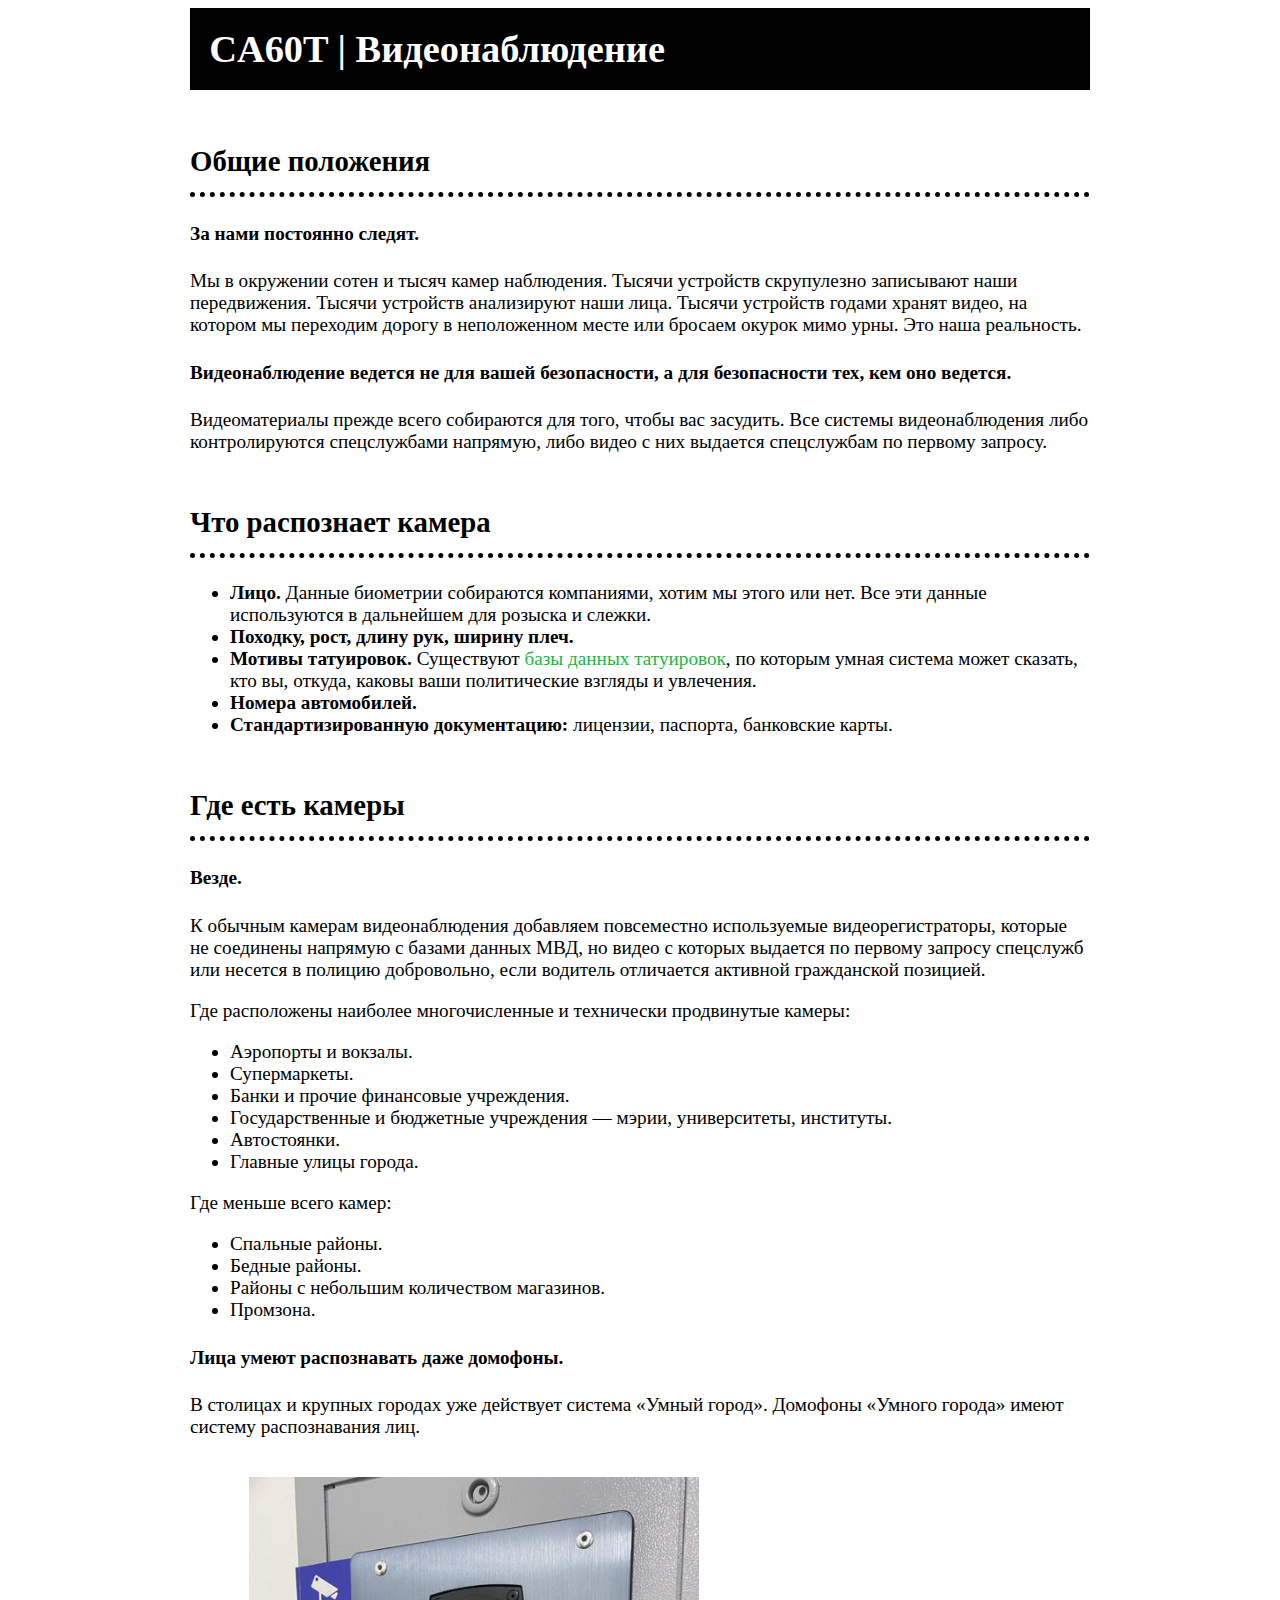
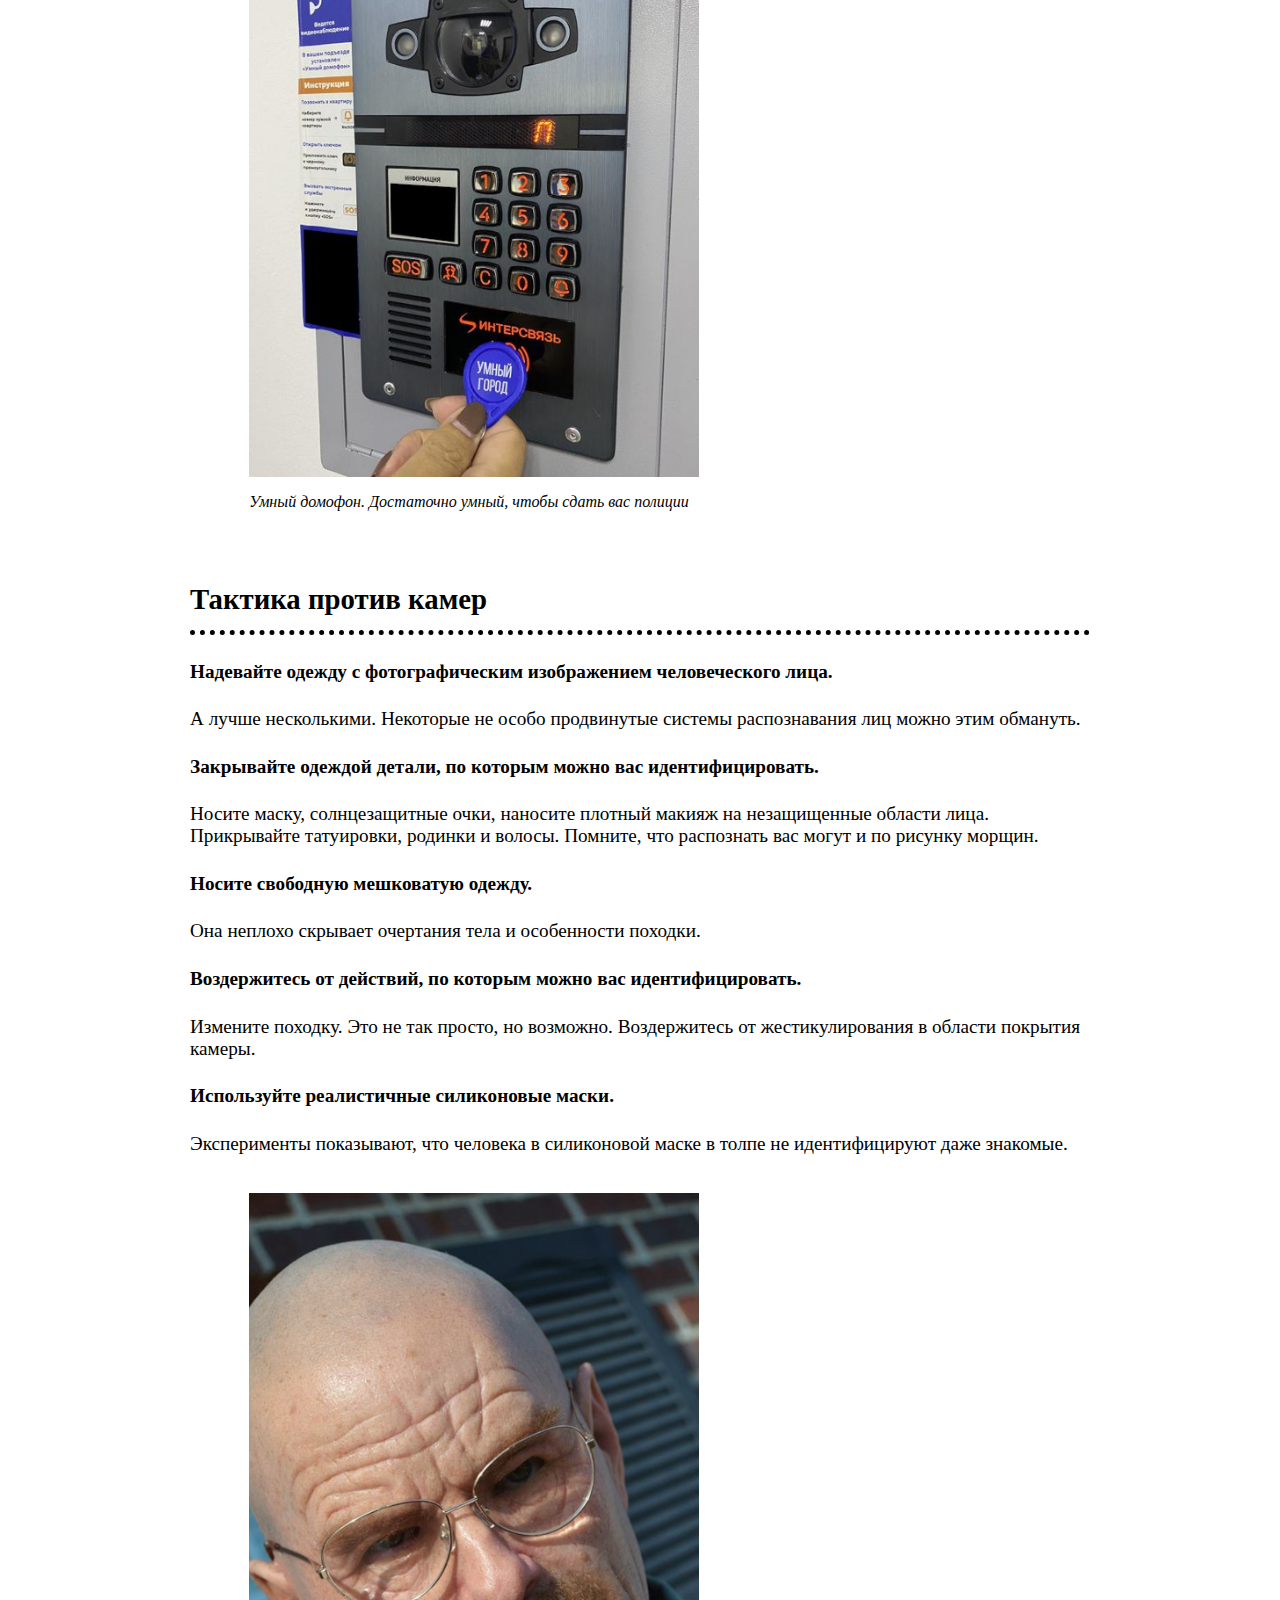
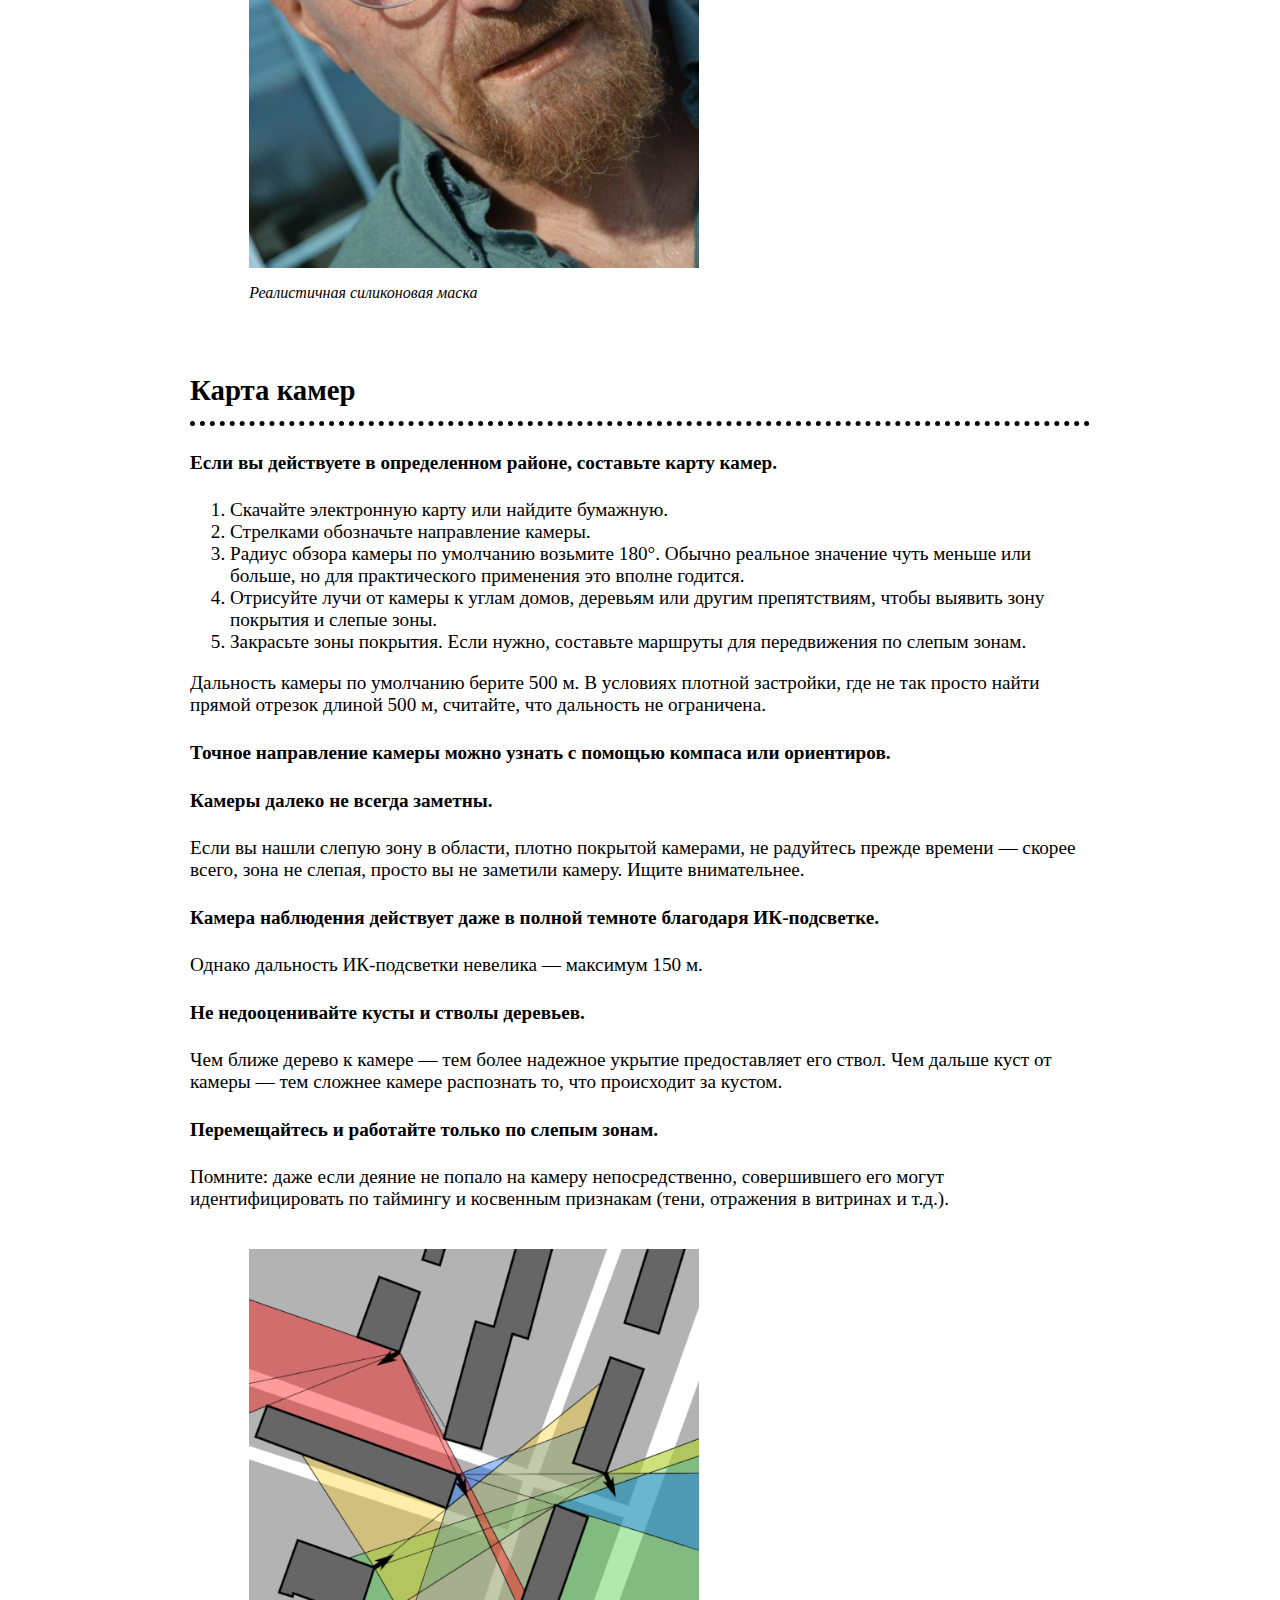
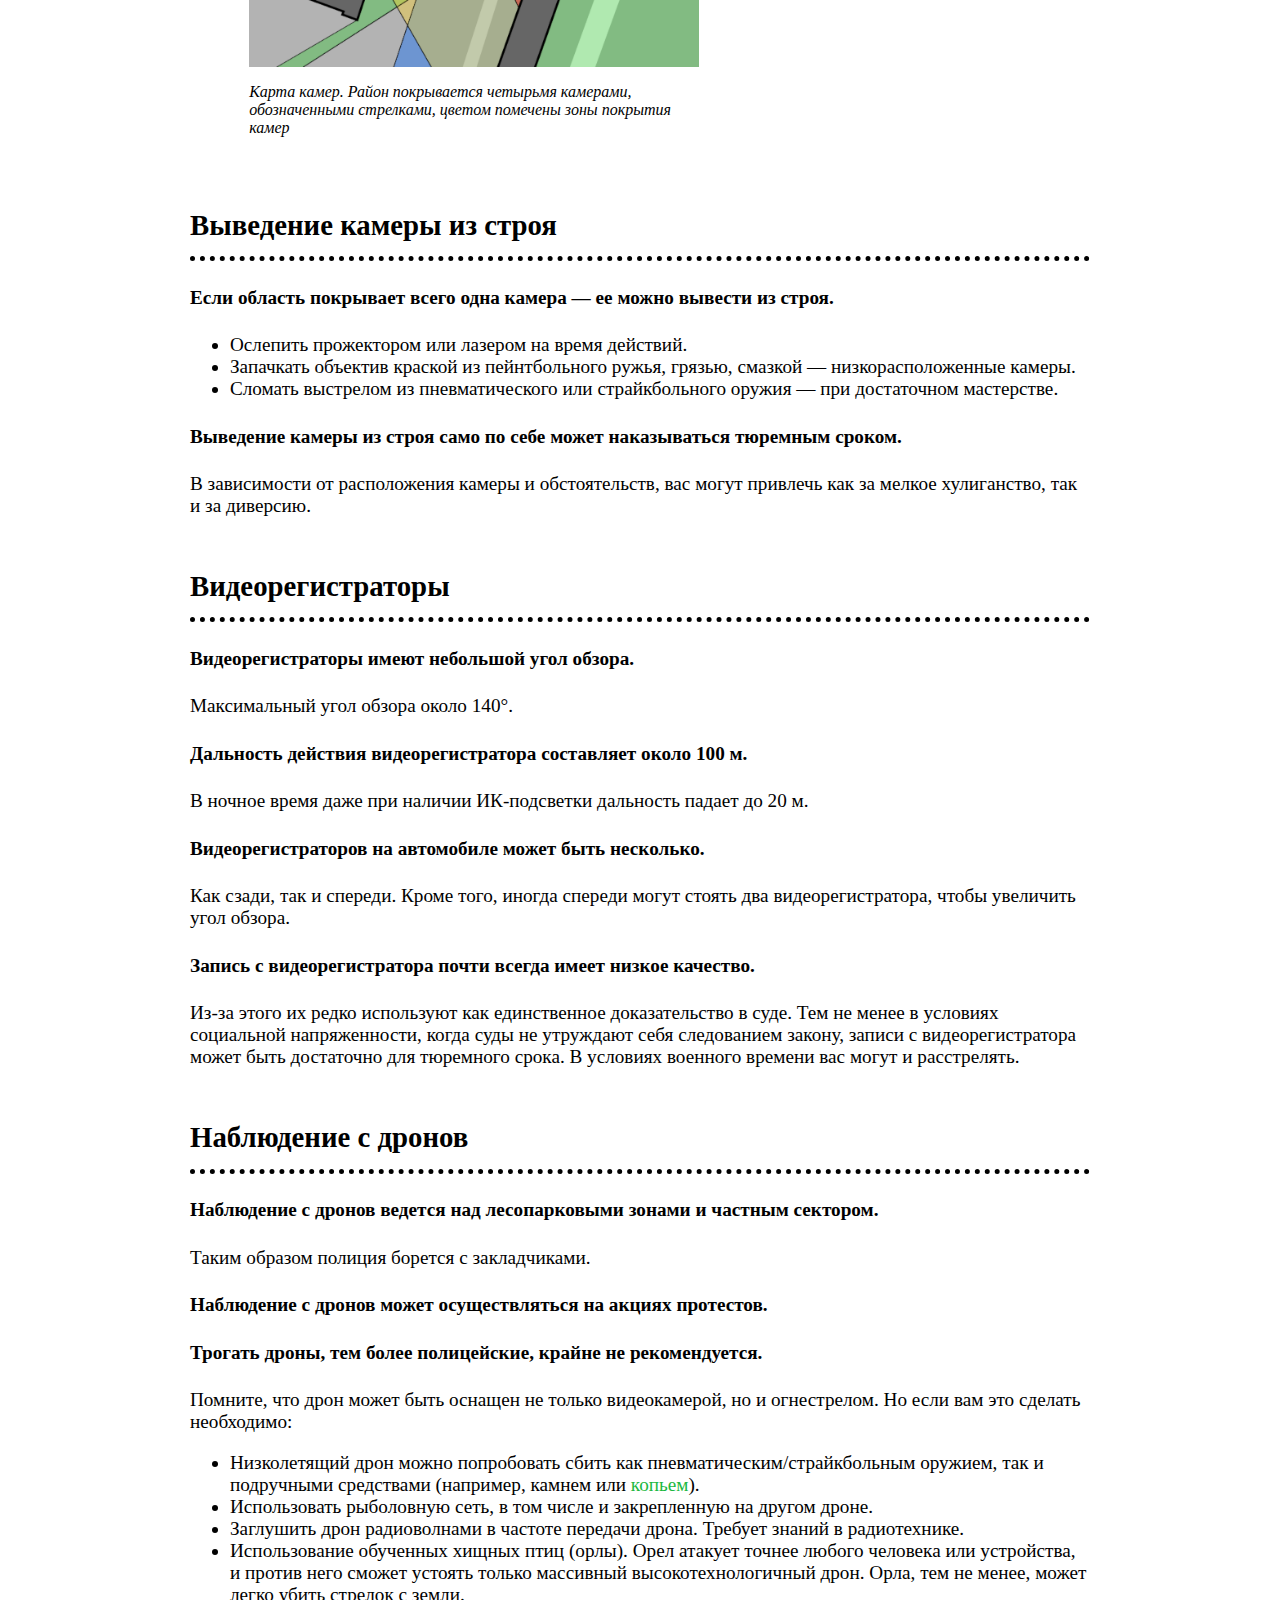
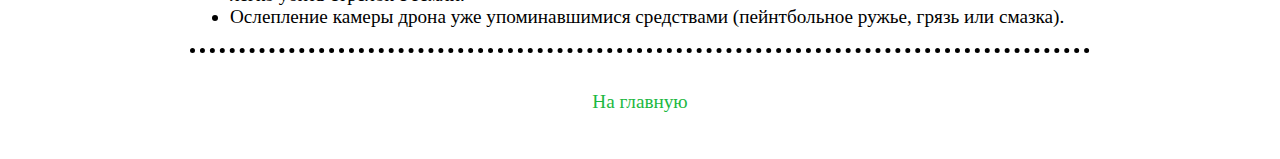
<file: docs/002.html>
<html>
<head>
	<meta charset="utf-8" />
	<link rel="stylesheet" href="styles.css" />
	<title>CA60T | Видеонаблюдение</title>
</head>
<body>

<header>
	<h1>CA60T | Видеонаблюдение</h1>
</header>

<main>
	
	<h2 id="general">Общие положения</h2>
	
	<h4>За нами постоянно следят.</h4>
    <p>Мы в окружении сотен и тысяч камер наблюдения.
		Тысячи устройств скрупулезно записывают наши передвижения.
		Тысячи устройств анализируют наши лица.
		Тысячи устройств годами хранят видео, на котором мы переходим дорогу в неположенном месте или бросаем окурок мимо урны.
		Это наша реальность.</p>
	
	<h4>Видеонаблюдение ведется не для вашей безопасности, а для безопасности тех, кем оно ведется.</h4>
    <p>Видеоматериалы прежде всего собираются для того, чтобы вас засудить.
		Все системы видеонаблюдения либо контролируются спецслужбами напрямую, либо видео с них выдается спецслужбам по первому запросу.</p>
	
	<h2 id="recognition">Что распознает камера</h2>
	
	<p>
		<ul>
			<li><em>Лицо.</em>
				Данные биометрии собираются компаниями, хотим мы этого или нет.
				Все эти данные используются в дальнейшем для розыска и слежки.</li>
			<li><em>Походку, рост, длину рук, ширину плеч.</em></li>
			<li><em>Мотивы татуировок.</em>
				Существуют <a href="https://www.eff.org/pages/tattoo-recognition" target="_blank">базы данных татуировок</a>, по которым умная система может сказать, кто вы, откуда, каковы ваши политические взгляды и увлечения.</li>
			<li><em>Номера автомобилей.</em></li>
			<li><em>Стандартизированную документацию:</em> лицензии, паспорта, банковские карты.</li>
		</ul>
	</p>
	
	<h2 id="location">Где есть камеры</h2>
	
	<h4>Везде.</h4>
    <p>К обычным камерам видеонаблюдения добавляем повсеместно используемые видеорегистраторы, которые не соединены напрямую с базами данных МВД, но видео с которых выдается по первому запросу спецслужб или несется в полицию добровольно, если водитель отличается активной гражданской позицией.</p>
	
	<p>Где расположены наиболее многочисленные и технически продвинутые камеры:</p>
	
	<p>
		<ul>
			<li>Аэропорты и вокзалы.</li>
			<li>Супермаркеты.</li>
			<li>Банки и прочие финансовые учреждения.</li>
			<li>Государственные и бюджетные учреждения &mdash; мэрии, университеты, институты.</li>
			<li>Автостоянки.</li>
			<li>Главные улицы города.</li>
		</ul>
	</p>
	
	<p>Где меньше всего камер:</p>
	
	<p>
		<ul>
			<li>Спальные районы.</li>
			<li>Бедные районы.</li>
			<li>Районы с небольшим количеством магазинов.</li>
			<li>Промзона.</li>
		</ul>
	</p>
	
	<h4>Лица умеют распознавать даже домофоны.</h4>
	<p>В столицах и крупных городах уже действует система &laquo;Умный город&raquo;.
        Домофоны &laquo;Умного города&raquo; имеют систему распознавания лиц.
		</p>
	
	<p>
		<figure>
			<img src="img/img008.png" alt="Умный домофон. Достаточно умный, чтобы сдать вас полиции" />
			<figcaption>Умный домофон. Достаточно умный, чтобы сдать вас полиции</figcaption>
		</figure>
	</p>
	
	<h2 id="tactics">Тактика против камер</h2>
	
	<h4>Надевайте одежду с фотографическим изображением человеческого лица.</h4>
    <p>А лучше несколькими.
		Некоторые не особо продвинутые системы распознавания лиц можно этим обмануть.</p>
	
	<h4>Закрывайте одеждой детали, по которым можно вас идентифицировать.</h4>
	<p>Носите маску, солнцезащитные очки, наносите плотный макияж на незащищенные области лица.
		Прикрывайте татуировки, родинки и волосы.
		Помните, что распознать вас могут и по рисунку морщин.</p>
	
	<h4>Носите свободную мешковатую одежду.</h4>
	<p>Она неплохо скрывает очертания тела и особенности походки.</p>
	
	<h4>Воздержитесь от действий, по которым можно вас идентифицировать.</h4>
	<p>Измените походку.
	Это не так просто, но возможно.
	Воздержитесь от жестикулирования в области покрытия камеры.</p>
	
	<h4>Используйте реалистичные силиконовые маски.</h4>
	<p>Эксперименты показывают, что человека в силиконовой маске в толпе не идентифицируют даже знакомые.</p>
	
	<p>
		<figure>
			<img src="img/img014.png" alt="Реалистичная силиконовая маска" />
			<figcaption>Реалистичная силиконовая маска</figcaption>
		</figure>
	</p>

	<h2 id="map">Карта камер</h2>

	<h4>Если вы действуете в определенном районе, составьте карту камер.</h4>
	
	<p>
		<ol>
			<li>Скачайте электронную карту или найдите бумажную.</li>
			<li>Стрелками обозначьте направление камеры.</li>
			<li>Радиус обзора камеры по умолчанию возьмите 180&deg;.
				Обычно реальное значение чуть меньше или больше, но для практического применения это вполне годится.</li>
			<li>Отрисуйте лучи от камеры к углам домов, деревьям или другим препятствиям, чтобы выявить зону покрытия и слепые зоны.</li>
			<li>Закрасьте зоны покрытия.
				Если нужно, составьте маршруты для передвижения по слепым зонам.</li>
		</ol>
	</p>
	
	<p>Дальность камеры по умолчанию берите 500 м.
		В условиях плотной застройки, где не так просто найти прямой отрезок длиной 500 м, считайте, что дальность не ограничена.</p>
	
	<h4>Точное направление камеры можно узнать с помощью компаса или ориентиров.</h4>
	
	<h4>Камеры далеко не всегда заметны.</h4>
	<p>Если вы нашли слепую зону в области, плотно покрытой камерами, не радуйтесь прежде времени &mdash; скорее всего, зона не слепая, просто вы не заметили камеру.
		Ищите внимательнее.</p>
	
	<h4>Камера наблюдения действует даже в полной темноте благодаря ИК-подсветке.</h4>
    <p>Однако дальность ИК-подсветки невелика &mdash; максимум 150 м.</p>
	
	<h4>Не недооценивайте кусты и стволы деревьев.</h4>
    <p>Чем ближе дерево к камере &mdash; тем более надежное укрытие предоставляет его ствол.
		Чем дальше куст от камеры &mdash; тем сложнее камере распознать то, что происходит за кустом.</p>
	
	<h4>Перемещайтесь и работайте только по слепым зонам.</h4>
	<p>Помните: даже если деяние не попало на камеру непосредственно, совершившего его могут идентифицировать по таймингу и косвенным признакам (тени, отражения в витринах и т.д.).</p>
	
	<p>
		<figure>
			<img src="img/img002.png" alt="Карта камер. Район покрывается четырьмя камерами, обозначенными стрелками, цветом помечены зоны покрытия камер" />
			<figcaption>Карта камер. Район покрывается четырьмя камерами, обозначенными стрелками, цветом помечены зоны покрытия камер</figcaption>
		</figure>
	</p>
	
	<h2 id="destroy">Выведение камеры из строя</h2>
	
	<h4>Если область покрывает всего одна камера &mdash; ее можно вывести из строя.</h4>
	
	<p>
		<ul>
			<li>Ослепить прожектором или лазером на время действий.</li>
			<li>Запачкать объектив краской из пейнтбольного ружья, грязью, смазкой &mdash; низкорасположенные камеры.</li>
			<li>Сломать выстрелом из пневматического или страйкбольного оружия &mdash; при достаточном мастерстве.</li>
		</ul>
	</p>
	
	<h4>Выведение камеры из строя само по себе может наказываться тюремным сроком.</h4>
    <p>В зависимости от расположения камеры и обстоятельств, вас могут привлечь как за мелкое хулиганство, так и за диверсию.</p>
	
	<h2 id="car-camera">Видеорегистраторы</h2>
	
	<h4>Видеорегистраторы имеют небольшой угол обзора.</h4>
	<p>Максимальный угол обзора около 140&deg;.</p>
	
	<h4>Дальность действия видеорегистратора составляет около 100 м.</h4>
	<p>В ночное время даже при наличии ИК-подсветки дальность падает до 20 м.</p>
	
	<h4>Видеорегистраторов на автомобиле может быть несколько.</h4>
    <p>Как сзади, так и спереди.
    Кроме того, иногда спереди могут стоять два видеорегистратора, чтобы увеличить угол обзора.</p>
	
	<h4>Запись с видеорегистратора почти всегда имеет низкое качество.</h4>
	<p>Из-за этого их редко используют как единственное доказательство в суде.
		Тем не менее в условиях социальной напряженности, когда суды не утруждают себя следованием закону, записи с видеорегистратора может быть достаточно для тюремного срока.
		В условиях военного времени вас могут и расстрелять.</p>
	
	<h2 id="drones">Наблюдение с дронов</h2>
	
	<h4>Наблюдение с дронов ведется над лесопарковыми зонами и частным сектором.</h4>
    <p>Таким образом полиция борется с закладчиками.</p>
    
    <h4>Наблюдение с дронов может осуществляться на акциях протестов.</h4>
	
	<h4>Трогать дроны, тем более полицейские, крайне не рекомендуется.</h4>
    <p>Помните, что дрон может быть оснащен не только видеокамерой, но и огнестрелом.
		Но если вам это сделать необходимо:</p>
	
	<p>
		<ul>
			<li>Низколетящий дрон можно попробовать сбить как пневматическим/страйкбольным оружием, так и подручными средствами (например, камнем или <a href="https://meduza.io/shapito/2016/05/11/srednevekovyy-voin-sbil-kvadrokopter-kopiem" target="_blank">копьем</a>).</li>
			<li>Использовать рыболовную сеть, в том числе и закрепленную на другом дроне.</li>
			<li>Заглушить дрон радиоволнами в частоте передачи дрона.
				Требует знаний в радиотехнике.</li>
			<li>Использование обученных хищных птиц (орлы).
				Орел атакует точнее любого человека или устройства, и против него сможет устоять только массивный высокотехнологичный дрон.
				Орла, тем не менее, может легко убить стрелок с земли.</li>
			<li>Ослепление камеры дрона уже упоминавшимися средствами (пейнтбольное ружье, грязь или смазка).</li>
		</ul>
	</p>
	
</main>

<footer>
	<p><a href="/">На главную</a></p>
</footer>

</body></html>
</file>
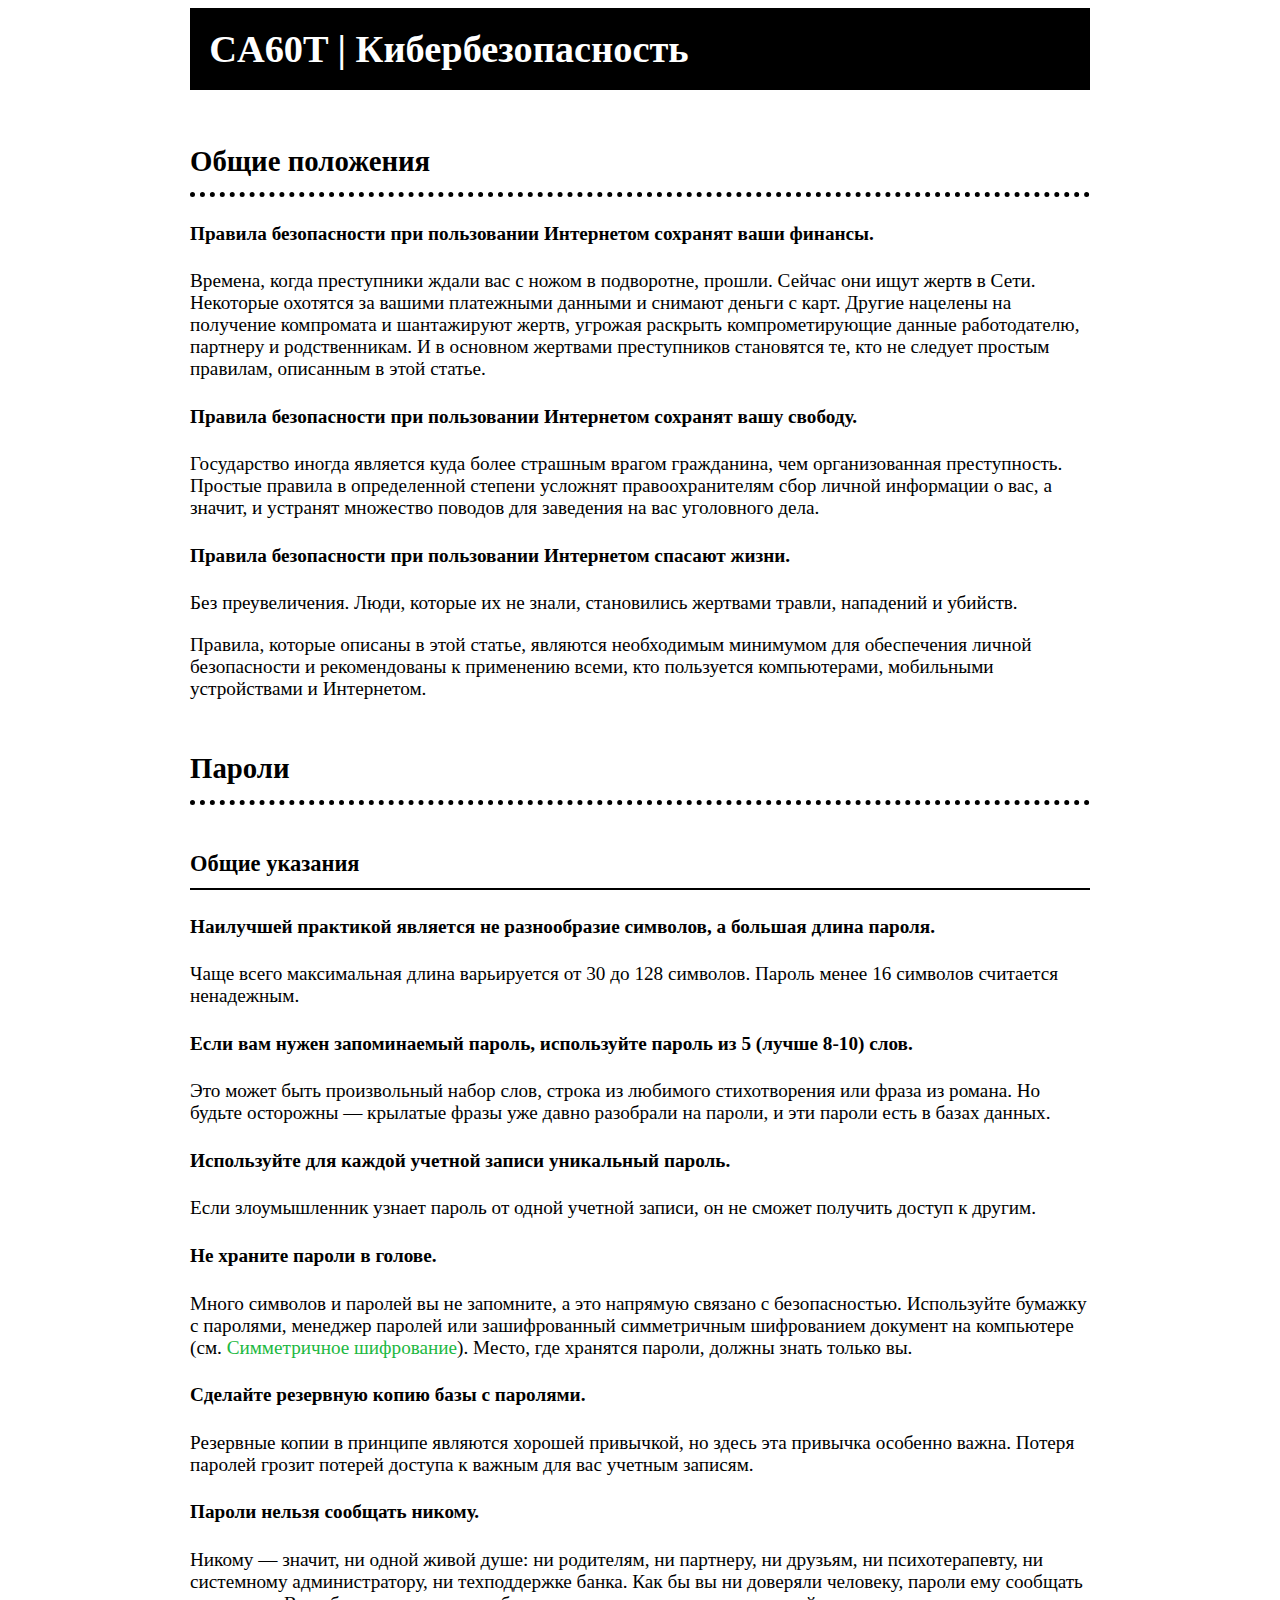
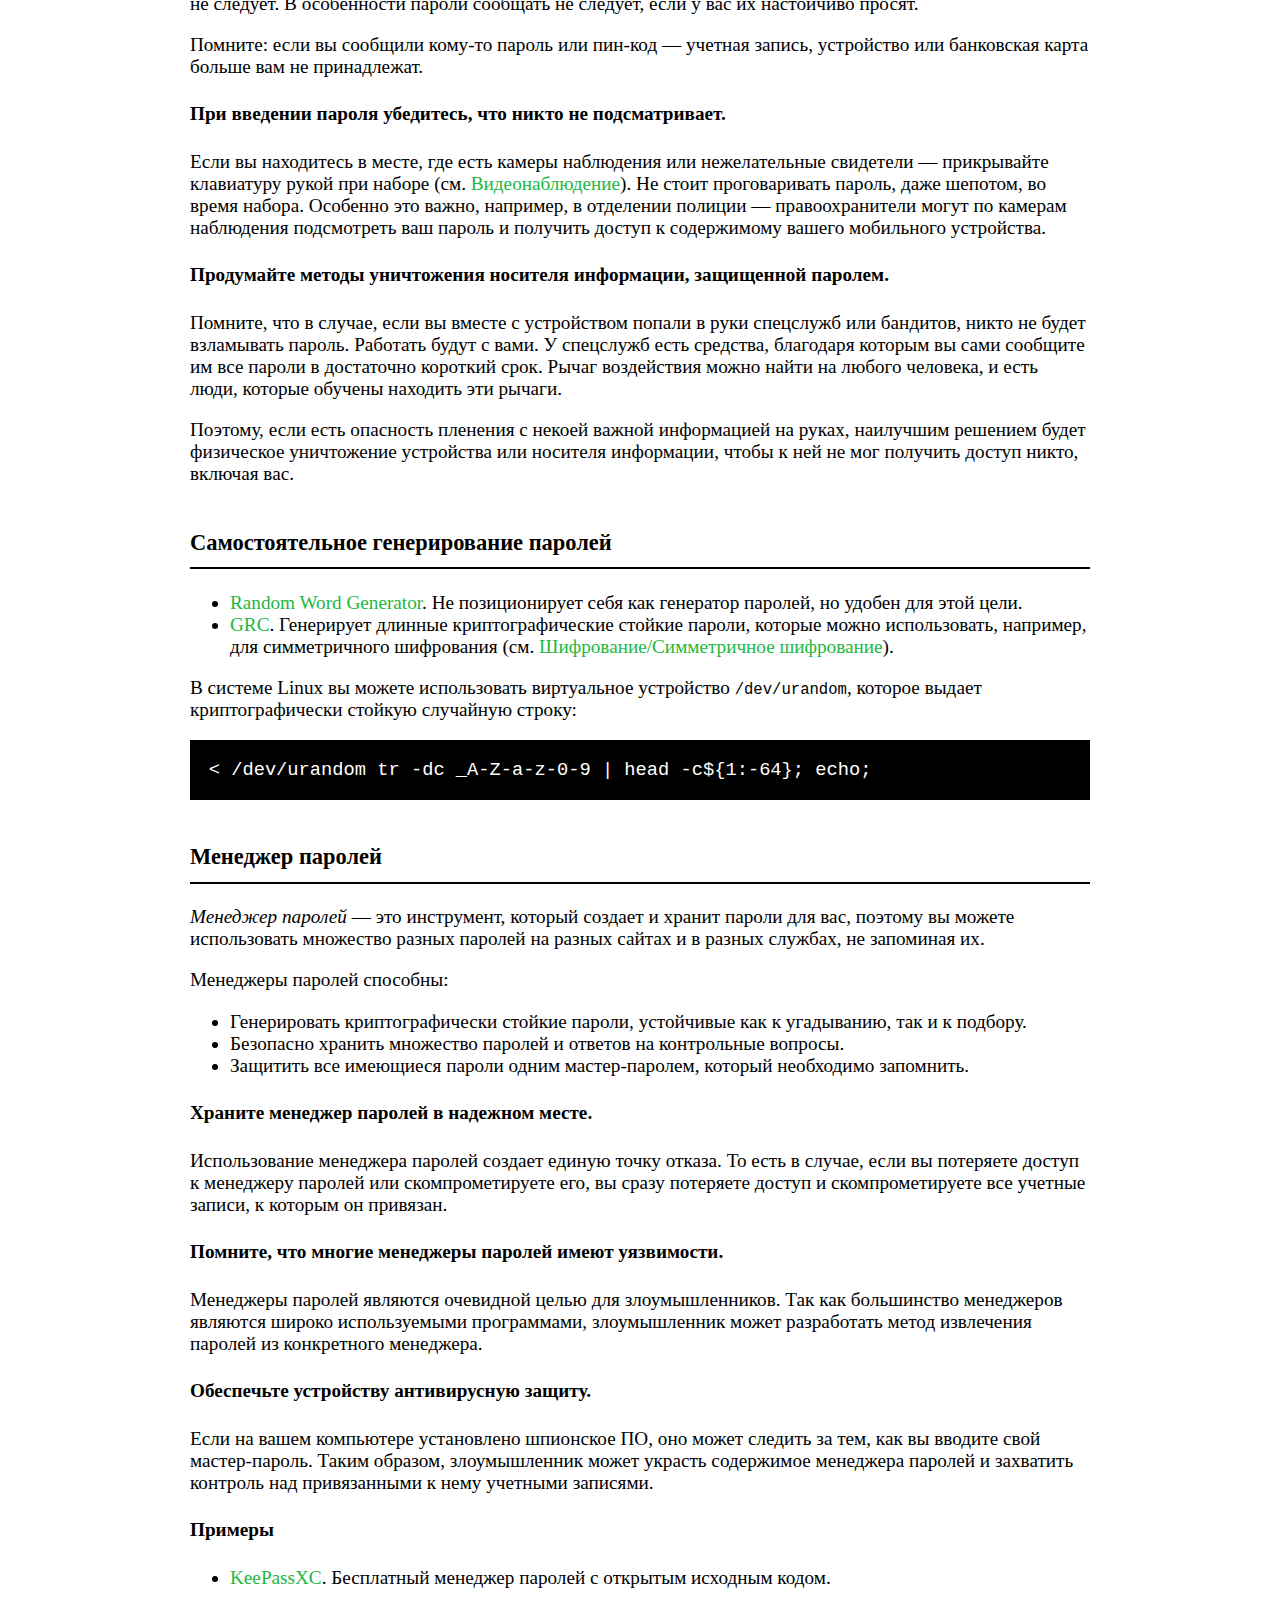
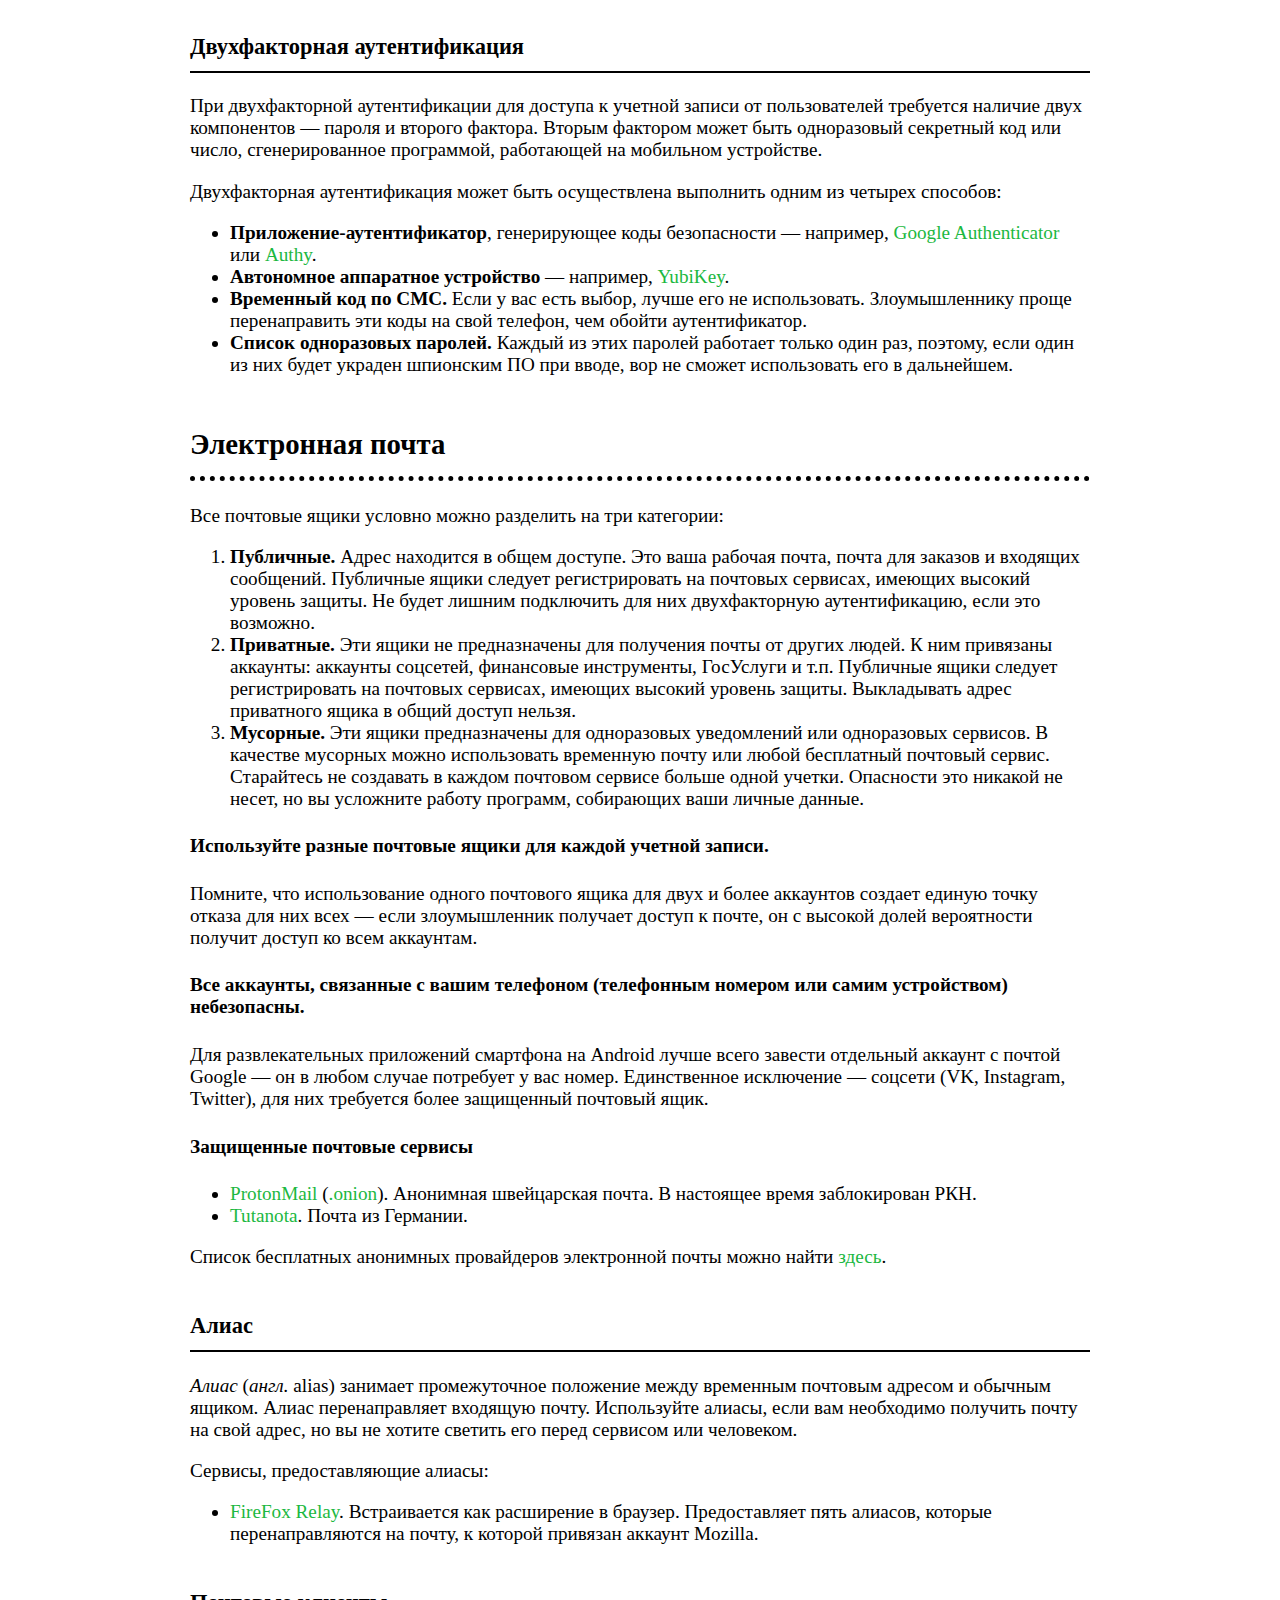
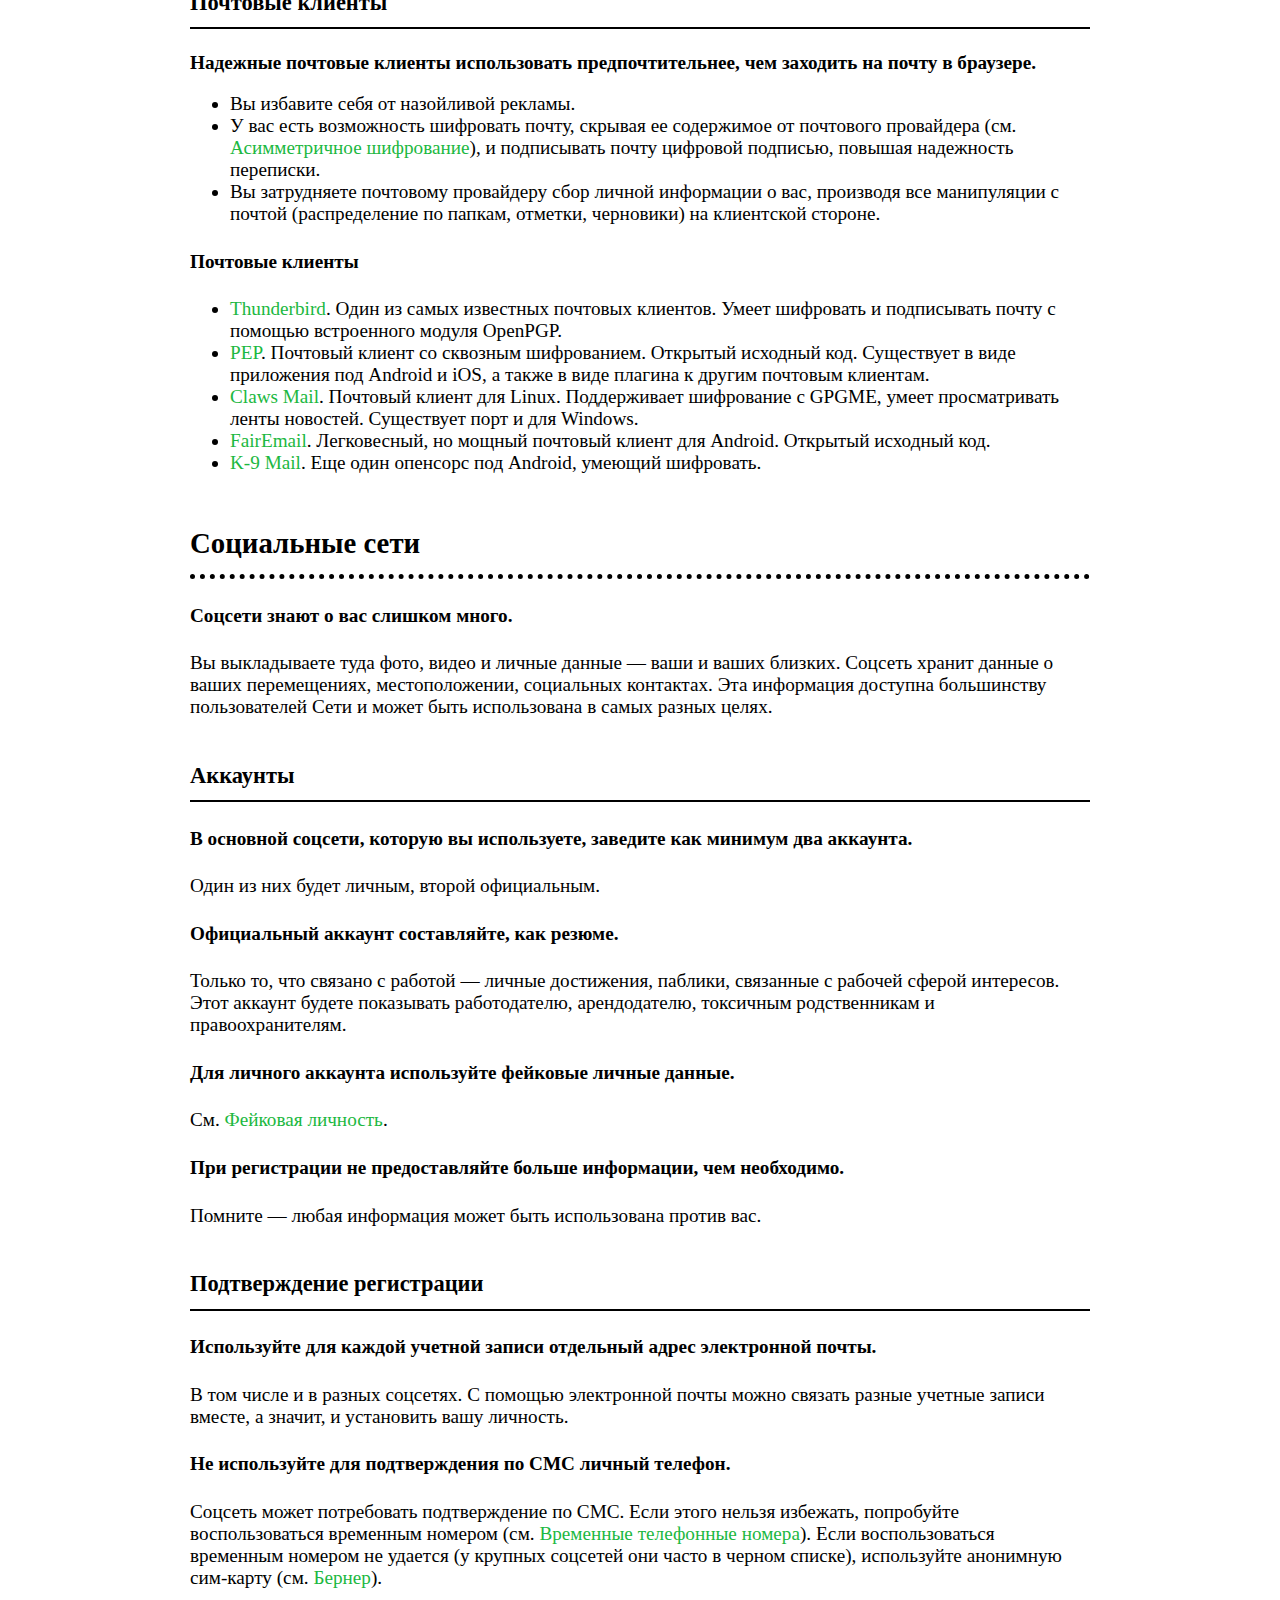
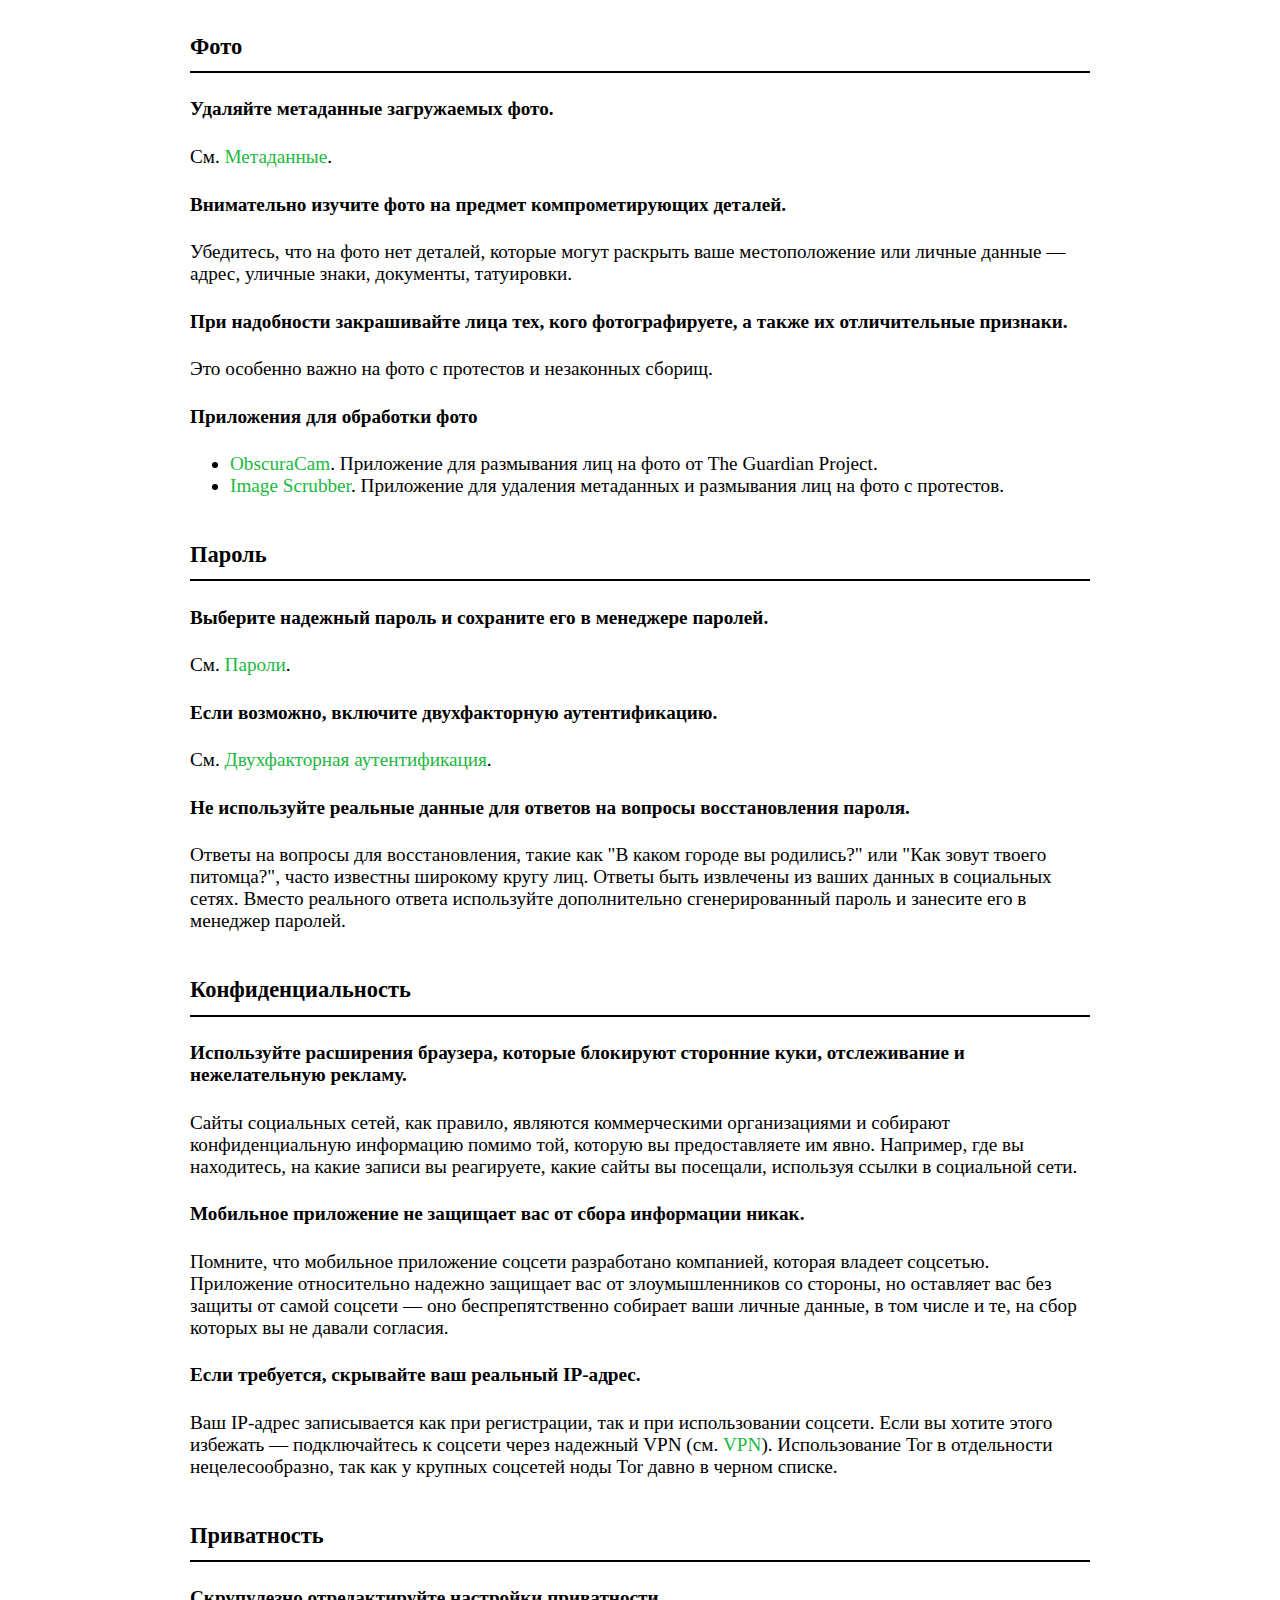
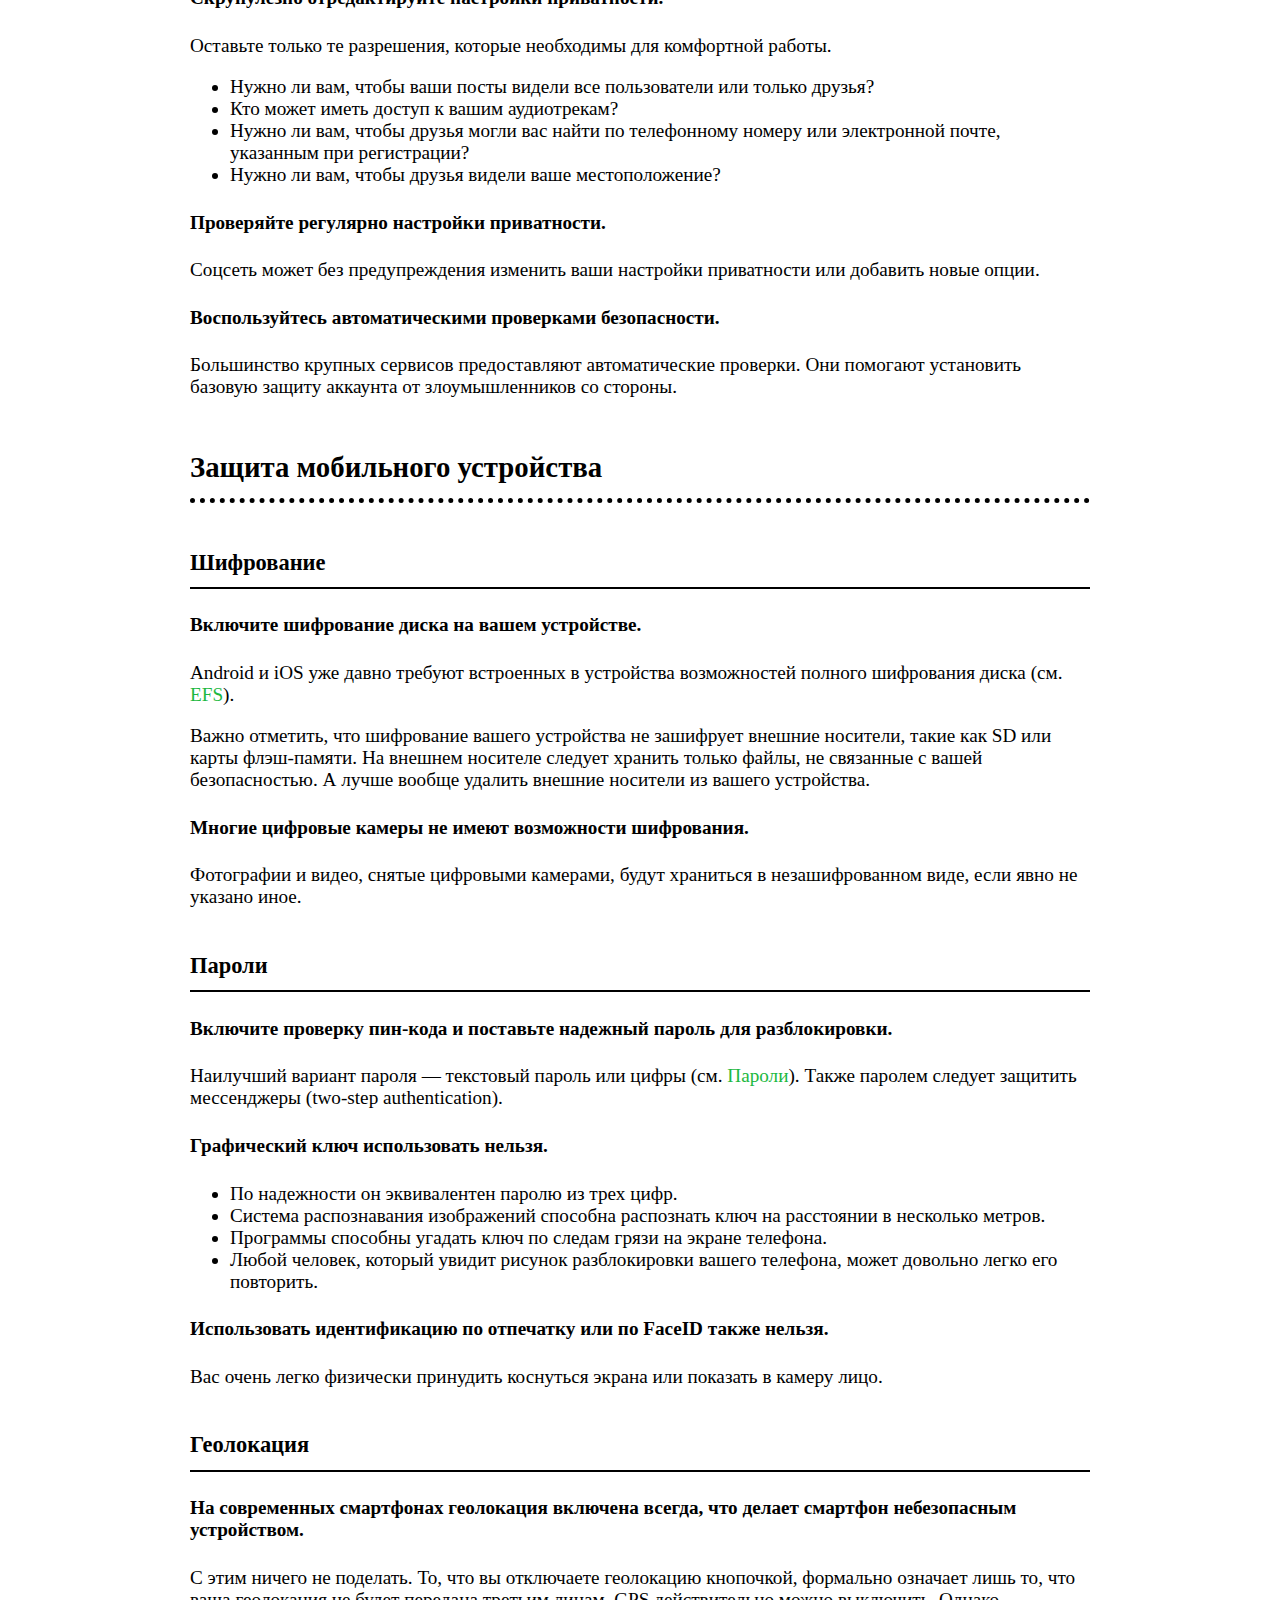
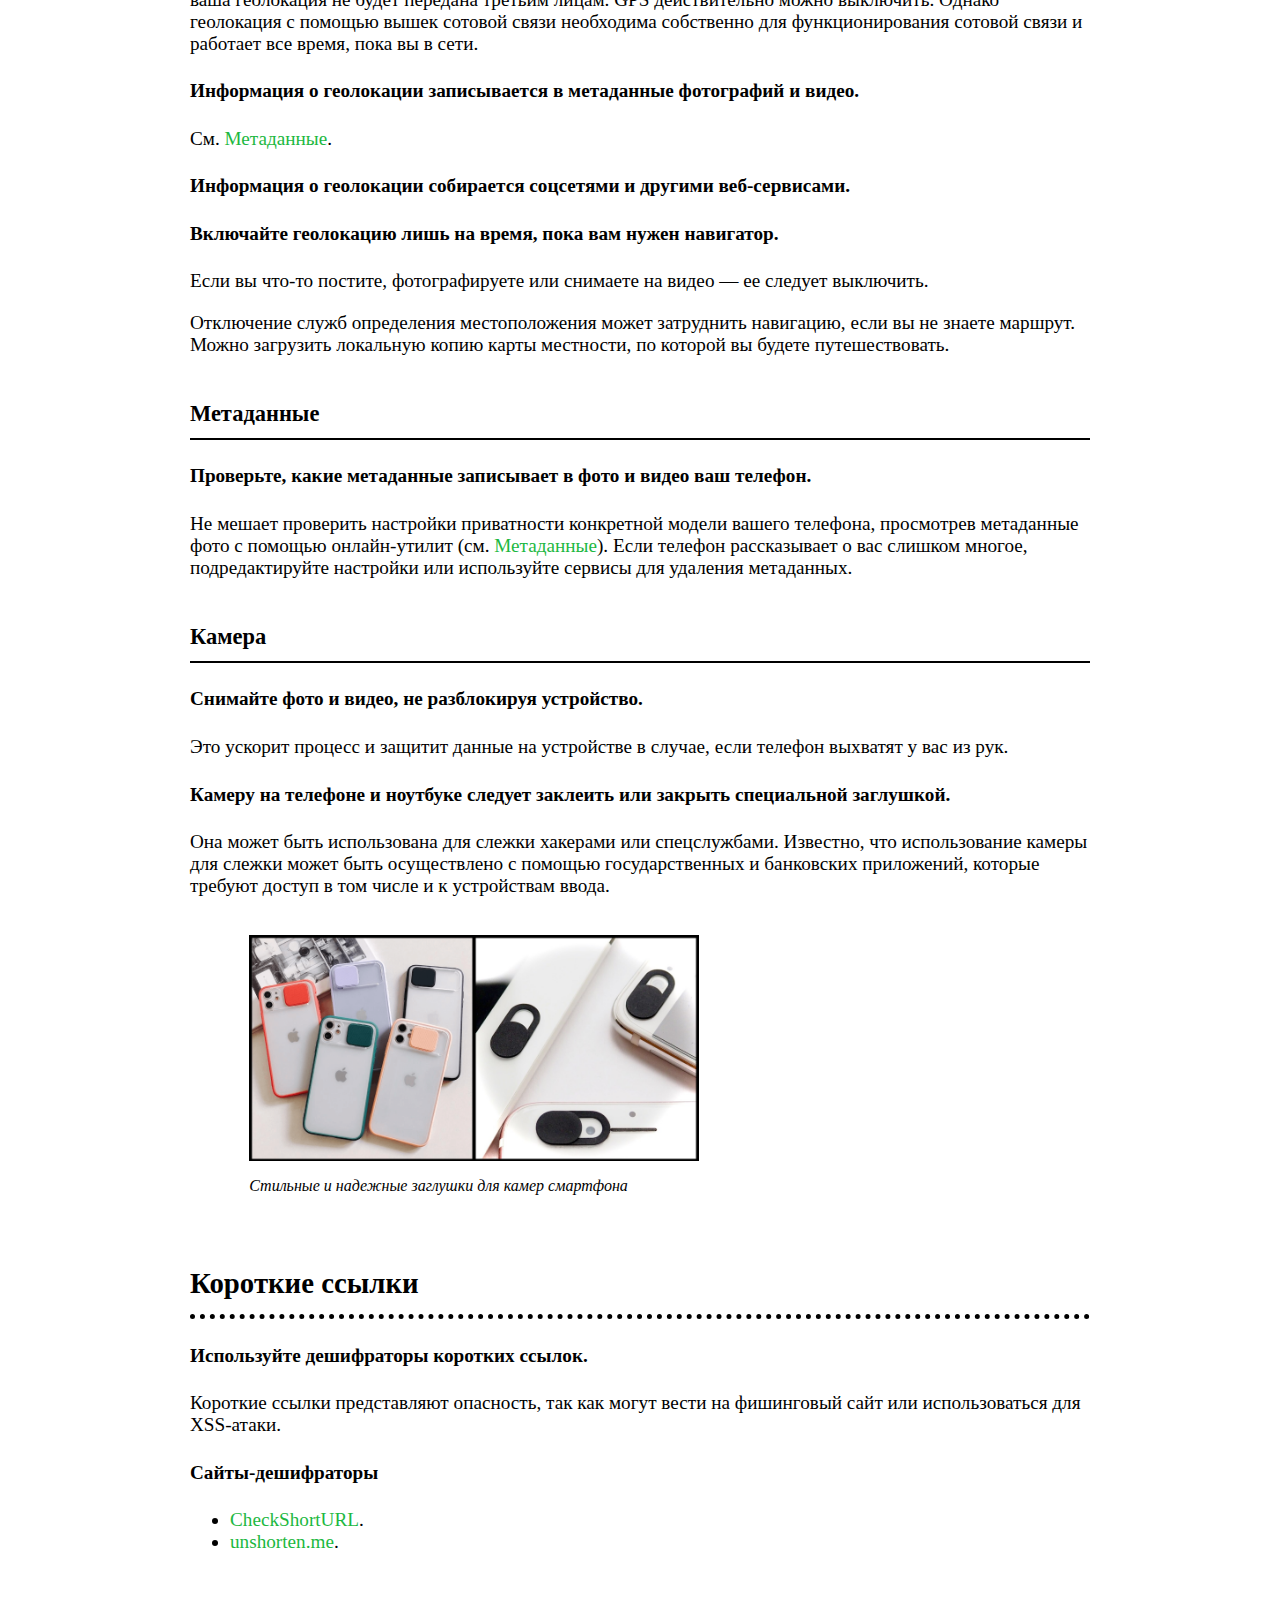
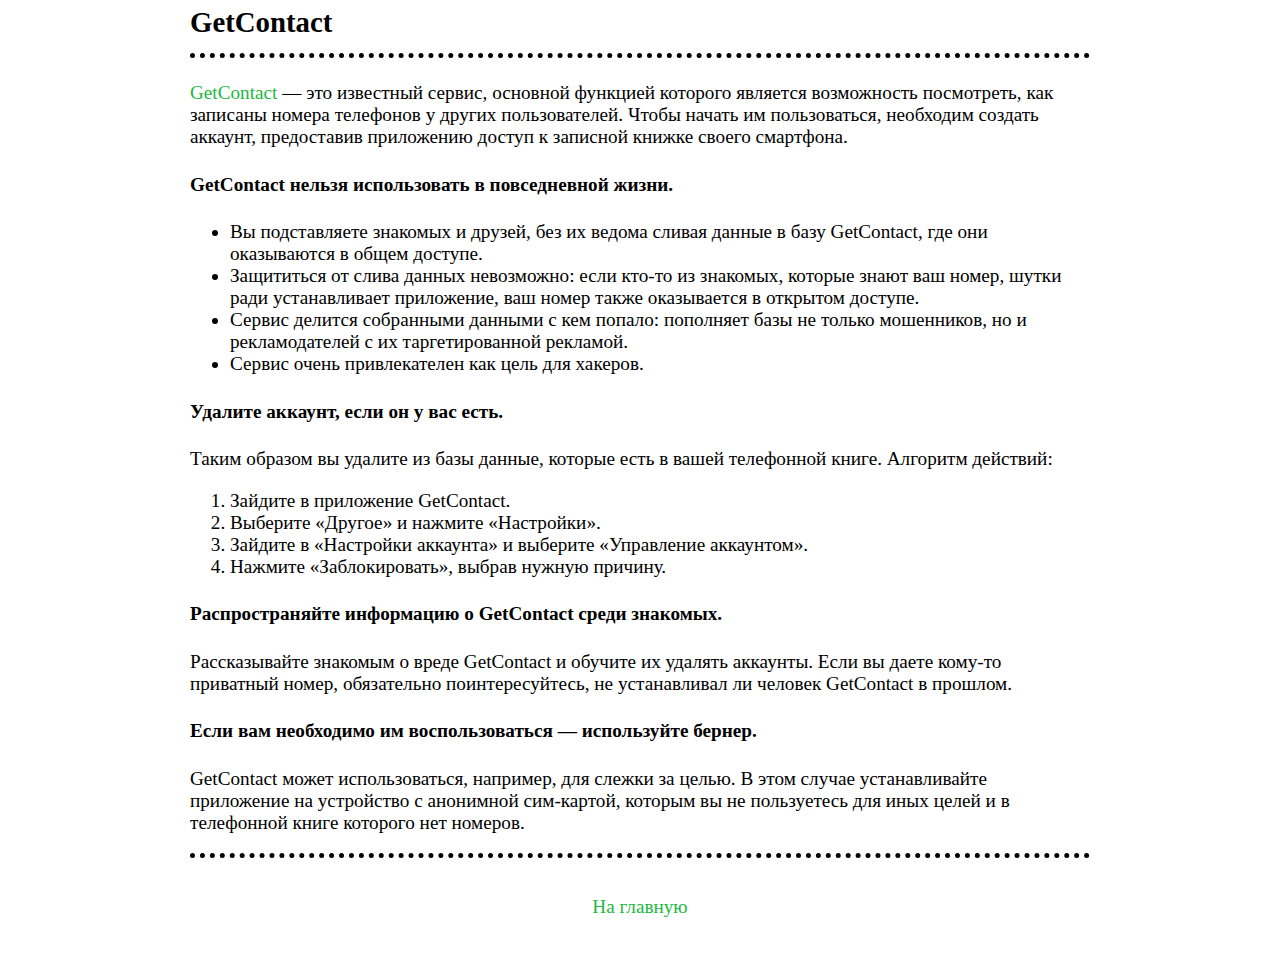
<file: docs/004.html>
<html>
<head>
	<meta charset="utf-8" />
	<link rel="stylesheet" href="styles.css" />
	<title>CA60T | Кибербезопасность</title>
</head>
<body>

<header>
	<h1>CA60T | Кибербезопасность</h1>
</header>

<main>
	
	<h2 id="general">Общие положения</h2>
	
	<h4>Правила безопасности при пользовании Интернетом сохранят ваши финансы.</h4>
	<p>Времена, когда преступники ждали вас с ножом в подворотне, прошли.
        Сейчас они ищут жертв в Сети.
        Некоторые охотятся за вашими платежными данными и снимают деньги с карт.
        Другие нацелены на получение компромата и шантажируют жертв, угрожая раскрыть компрометирующие данные работодателю, партнеру и родственникам.
        И в основном жертвами преступников становятся те, кто не следует простым правилам, описанным в этой статье.</p>
	
	<h4>Правила безопасности при пользовании Интернетом сохранят вашу свободу.</h4>
	<p>Государство иногда является куда более страшным врагом гражданина, чем организованная преступность.
        Простые правила в определенной степени усложнят правоохранителям сбор личной информации о вас, а значит, и устранят множество поводов для заведения на вас уголовного дела.</p>
	
	<h4>Правила безопасности при пользовании Интернетом спасают жизни.</h4>
	<p>Без преувеличения.
        Люди, которые их не знали, становились жертвами травли, нападений и убийств.</p>
        
    <p>Правила, которые описаны в этой статье, являются необходимым минимумом для обеспечения личной безопасности и рекомендованы к применению всеми, кто пользуется компьютерами, мобильными устройствами и Интернетом.</p>
	
	<h2 id="password">Пароли</h2>
	
	<h3 id="password-general">Общие указания</h3>
	
	<h4>Наилучшей практикой является не разнообразие символов, а большая длина пароля.</h4>
    <p>Чаще всего максимальная длина варьируется от 30 до 128 символов.
		Пароль менее 16 символов считается ненадежным.</p>
	
	<h4>Если вам нужен запоминаемый пароль, используйте пароль из 5 (лучше 8-10) слов.</h4>
    <p>Это может быть произвольный набор слов, строка из любимого стихотворения или фраза из романа.
		Но будьте осторожны &mdash; крылатые фразы уже давно разобрали на пароли, и эти пароли есть в базах данных.</p>
	
	<h4>Используйте для каждой учетной записи уникальный пароль.</h4>
	<p>Если злоумышленник узнает пароль от одной учетной записи, он не сможет получить доступ к другим.</p>
	
	<h4>Не храните пароли в голове.</h4>
	<p>Много символов и паролей вы не запомните, а это напрямую связано с безопасностью.
		Используйте бумажку с паролями, менеджер паролей или зашифрованный симметричным шифрованием документ на компьютере (см. <a href="006.html#symmetric-encryption">Симметричное шифрование</a>).
		Место, где хранятся пароли, должны знать только вы.</p>
	
	<h4>Сделайте резервную копию базы с паролями.</h4>
	<p>Резервные копии в принципе являются хорошей привычкой, но здесь эта привычка особенно важна.
        Потеря паролей грозит потерей доступа к важным для вас учетным записям.</p>
	
	<h4>Пароли нельзя сообщать никому.</h4>
	<p>Никому &mdash; значит, ни одной живой душе: ни родителям, ни партнеру, ни друзьям, ни психотерапевту, ни системному администратору, ни техподдержке банка.
        Как бы вы ни доверяли человеку, пароли ему сообщать не следует.
        В особенности пароли сообщать не следует, если у вас их настойчиво просят.</p>
    <p>Помните: если вы сообщили кому-то пароль или пин-код &mdash; учетная запись, устройство или банковская карта больше вам не принадлежат.</p>
	
	<h4>При введении пароля убедитесь, что никто не подсматривает.</h4>
	<p>Если вы находитесь в месте, где есть камеры наблюдения или нежелательные свидетели &mdash; прикрывайте клавиатуру рукой при наборе (см. <a href="002.html">Видеонаблюдение</a>).
		Не стоит проговаривать пароль, даже шепотом, во время набора.
		Особенно это важно, например, в отделении полиции &mdash; правоохранители могут по камерам наблюдения подсмотреть ваш пароль и получить доступ к содержимому вашего мобильного устройства.</p>
	
	<h4>Продумайте методы уничтожения носителя информации, защищенной паролем.</h4>
	<p>Помните, что в случае, если вы вместе с устройством попали в руки спецслужб или бандитов, никто не будет взламывать пароль.
		Работать будут с вами.
		У спецслужб есть средства, благодаря которым вы сами сообщите им все пароли в достаточно короткий срок.
		Рычаг воздействия можно найти на любого человека, и есть люди, которые обучены находить эти рычаги.</p>
		
	<p>Поэтому, если есть опасность пленения с некоей важной информацией на руках, наилучшим решением будет физическое уничтожение устройства или носителя информации, чтобы к ней не мог получить доступ никто, включая вас.</p>
	
	<h3 id="password-diy">Самостоятельное генерирование паролей</h3>
	
	<p>
		<ul>
			<li><a href="https://capitalizemytitle.com/random-word-generator" target="_blank">Random Word Generator</a>.
				Не позиционирует себя как генератор паролей, но удобен для этой цели.</li>
			<li><a href="https://www.grc.com/passwords.htm" target="_blank">GRC</a>.
				Генерирует длинные криптографические стойкие пароли, которые можно использовать, например, для симметричного шифрования (см. <a href="006.html#symmetric-encryption">Шифрование/Симметричное шифрование</a>).</li>
		</ul>
	</p>
	
	<p>В системе Linux вы можете использовать виртуальное устройство <code>/dev/urandom</code>, которое выдает криптографически стойкую случайную строку:</p>
	
	<p>
<pre>
&lt; /dev/urandom tr -dc _A-Z-a-z-0-9 | head -c${1:-64}; echo;
</pre>
	</p>
	
	<h3 id="password-manager">Менеджер паролей</h3>
	
	<p><dfn>Менеджер паролей</dfn> &mdash; это инструмент, который создает и хранит пароли для вас, поэтому вы можете использовать множество разных паролей на разных сайтах и ​​в разных службах, не запоминая их.</p>
	
	<p>Менеджеры паролей способны:</p>
	
	<p>
		<ul>
			<li>Генерировать криптографически стойкие пароли, устойчивые как к угадыванию, так и к подбору.</li>
			<li>Безопасно хранить множество паролей и ответов на контрольные вопросы.</li>
			<li>Защитить все имеющиеся пароли одним мастер-паролем, который необходимо запомнить.</li>
		</ul>
	</p>
	
	<h4>Храните менеджер паролей в надежном месте.</h4>
	<p>Использование менеджера паролей создает единую точку отказа.
	То есть в случае, если вы потеряете доступ к менеджеру паролей или скомпрометируете его, вы сразу потеряете доступ и скомпрометируете все учетные записи, к которым он привязан.</p>
	
	<h4>Помните, что многие менеджеры паролей имеют уязвимости.</h4>
    <p>Менеджеры паролей являются очевидной целью для злоумышленников.
    Так как большинство менеджеров являются широко используемыми программами, злоумышленник может разработать метод извлечения паролей из конкретного менеджера.</p>
	
	<h4>Обеспечьте устройству антивирусную защиту.</h4>
    <p>Если на вашем компьютере установлено шпионское ПО, оно может следить за тем, как вы вводите свой мастер-пароль.
		Таким образом, злоумышленник может украсть содержимое менеджера паролей и захватить контроль над привязанными к нему учетными записями.</p>
	
	<h4>Примеры</h4>
	
	<p>
		<ul>
			<li><a href="https://keepassxc.org" target="_blank">KeePassXC</a>.
				Бесплатный менеджер паролей с открытым исходным кодом.</li>
		</ul>
	</p>
	
	<h3 id="two-factor-authentication">Двухфакторная аутентификация</h3>
	
	<p>При двухфакторной аутентификации для доступа к учетной записи от пользователей требуется наличие двух компонентов &mdash; пароля и второго фактора.
		Вторым фактором может быть одноразовый секретный код или число, сгенерированное программой, работающей на мобильном устройстве.</p>
	
	<p>Двухфакторная аутентификация может быть осуществлена выполнить одним из четырех способов:</p>
	
	<p>
		<ul>
			<li><em>Приложение-аутентификатор</em>, генерирующее коды безопасности &mdash; например, <a href="https://play.google.com/store/apps/details?id=com.google.android.apps.authenticator2" target="_blank">Google Authenticator</a> или <a href="https://authy.com" target="_blank">Authy</a>.</li>
			<li><em>Автономное аппаратное устройство</em> &mdash; например, <a href="https://www.yubico.com" target="_blank">YubiKey</a>.</li>
			<li><em>Временный код по СМС.</em>
				Если у вас есть выбор, лучше его не использовать.
				Злоумышленнику проще перенаправить эти коды на свой телефон, чем обойти аутентификатор.</li>
			<li><em>Список одноразовых паролей.</em>
				Каждый из этих паролей работает только один раз, поэтому, если один из них будет украден шпионским ПО при вводе, вор не сможет использовать его в дальнейшем.</li>
		</ul>
	</p>
	
	<h2 id="email">Электронная почта</h2>
	
	<p>Все почтовые ящики условно можно разделить на три категории:</p>
	
	<p>
		<ol>
			<li><em>Публичные.</em>
				Адрес находится в общем доступе.
				Это ваша рабочая почта, почта для заказов и входящих сообщений.
				Публичные ящики следует регистрировать на почтовых сервисах, имеющих высокий уровень защиты.
				Не будет лишним подключить для них двухфакторную аутентификацию, если это возможно.</li>
			<li><em>Приватные.</em>
				Эти ящики не предназначены для получения почты от других людей.
				К ним привязаны аккаунты: аккаунты соцсетей, финансовые инструменты, ГосУслуги и т.п.
				Публичные ящики следует регистрировать на почтовых сервисах, имеющих высокий уровень защиты.
				Выкладывать адрес приватного ящика в общий доступ нельзя.</li>
			<li><em>Мусорные.</em>
				Эти ящики предназначены для одноразовых уведомлений или одноразовых сервисов.
				В качестве мусорных можно использовать временную почту или любой бесплатный почтовый сервис.
				Старайтесь не создавать в каждом почтовом сервисе больше одной учетки.
				Опасности это никакой не несет, но вы усложните работу программ, собирающих ваши личные данные.</li>
		</ol>
	</p>
	
	<h4>Используйте разные почтовые ящики для каждой учетной записи.</h4>
	<p>Помните, что использование одного почтового ящика для двух и более аккаунтов создает единую точку отказа для них всех &mdash; если злоумышленник получает доступ к почте, он с высокой долей вероятности получит доступ ко всем аккаунтам.</p>
	
	<h4>Все аккаунты, связанные с вашим телефоном (телефонным номером или самим устройством) небезопасны.</h4>
    <p>Для развлекательных приложений смартфона на Android лучше всего завести отдельный аккаунт с почтой Google &mdash; он в любом случае потребует у вас номер.
		Единственное исключение &mdash; соцсети (VK, Instagram, Twitter), для них требуется более защищенный почтовый ящик.</p>
	
	<h4>Защищенные почтовые сервисы</h4>
	
	<p>
		<ul>
			<li><a href="https://protonmail.com" target="_blank">ProtonMail</a> (<a href="https://protonmailrmez3lotccipshtkleegetolb73fuirgj7r4o4vfu7ozyd.onion" target="_blank">.onion</a>).
				Анонимная швейцарская почта.
				В настоящее время заблокирован РКН.</li>
			<li><a href="https://tutanota.com" target="_blank">Tutanota</a>.
				Почта из Германии.</li>
		</ul>
	</p>
	
	<p>Список бесплатных анонимных провайдеров электронной почты можно найти <a href="https://knowledge.hubspot.com/forms/what-domains-are-blocked-when-using-the-forms-email-domains-to-block-feature" target="_blank">здесь</a>.</p>
	
	<h3 id="email-alias">Алиас</h3>
	
	<p><dfn>Алиас</dfn> (<i>англ.</i> alias) занимает промежуточное положение между временным почтовым адресом и обычным ящиком.
		Алиас перенаправляет входящую почту.
		Используйте алиасы, если вам необходимо получить почту на свой адрес, но вы не хотите светить его перед сервисом или человеком.</p>
	
	<p>Сервисы, предоставляющие алиасы:</p>
	
	<p>
		<ul>
			<li><a href="https://relay.firefox.com" target="_blank">FireFox Relay</a>.
				Встраивается как расширение в браузер.
				Предоставляет пять алиасов, которые перенаправляются на почту, к которой привязан аккаунт Mozilla.</li>
		</ul>
	</p>
	
	<h3 id="email-client">Почтовые клиенты</h3>
	
	<p><em>Надежные почтовые клиенты использовать предпочтительнее, чем заходить на почту в браузере.</em></p>
	
	<p>
		<ul>
			<li>Вы избавите себя от назойливой рекламы.</li>
			<li>У вас есть возможность шифровать почту, скрывая ее содержимое от почтового провайдера (см. <a href="006.html#asymmetric-encryption">Асимметричное шифрование</a>), и подписывать почту цифровой подписью, повышая надежность переписки.</li>
			<li>Вы затрудняете почтовому провайдеру сбор личной информации о вас, производя все манипуляции с почтой (распределение по папкам, отметки, черновики) на клиентской стороне.</li>
		</ul>
	</p>
	
	<h4>Почтовые клиенты</h4>
	
	<p>
		<ul>
			<li><a href="https://www.thunderbird.net" target="_blank">Thunderbird</a>.
				Один из самых известных почтовых клиентов.
				Умеет шифровать и подписывать почту с помощью встроенного модуля OpenPGP.</li>
			<li><a href="https://pep.software" target="_blank">PEP</a>.
				Почтовый клиент со сквозным шифрованием.
				Открытый исходный код.
				Существует в виде приложения под Android и iOS, а также в виде плагина к другим почтовым клиентам.</li>
			<li><a href="https://claws-mail.org" target="_blank">Claws Mail</a>.
				Почтовый клиент для Linux.
				Поддерживает шифрование с GPGME, умеет просматривать ленты новостей.
				Существует порт и для Windows.</li>
			<li><a href="https://email.faircode.eu" target="_blank">FairEmail</a>.
				Легковесный, но мощный почтовый клиент для Android.
				Открытый исходный код.</li>
			<li><a href="https://k9mail.app" target="_blank">K-9 Mail</a>.
				Еще один опенсорс под Android, умеющий шифровать.</li>
		</ul>
	</p>
	
	<h2 id="social-network">Социальные сети</h2>
	
	<h4>Соцсети знают о вас слишком много.</h4>
    <p>Вы выкладываете туда фото, видео и личные данные &mdash; ваши и ваших близких.
        Соцсеть хранит данные о ваших перемещениях, местоположении, социальных контактах.
		Эта информация доступна большинству пользователей Сети и может быть использована в самых разных целях.</p>
	
	<h3 id="social-account">Аккаунты</h3>
	
	<h4>В основной соцсети, которую вы используете, заведите как минимум два аккаунта.</h4>
	<p>Один из них будет личным, второй официальным.</p>
	
	<h4>Официальный аккаунт составляйте, как резюме.</h4>
    <p>Только то, что связано с работой &mdash; личные достижения, паблики, связанные с рабочей сферой интересов.
		Этот аккаунт будете показывать работодателю, арендодателю, токсичным родственникам и правоохранителям.</p>
		
    <h4>Для личного аккаунта используйте фейковые личные данные.</h4>
    <p>См. <a href="001.html#fake-identity">Фейковая личность</a>.</p>
	
	<h4>При регистрации не предоставляйте больше информации, чем необходимо.</h4>
	<p>Помните &mdash; любая информация может быть использована против вас.</p>
	
	<h3 id="social-confirmation">Подтверждение регистрации</h3>
	
	<h4>Используйте для каждой учетной записи отдельный адрес электронной почты.</h4>
    <p>В том числе и в разных соцсетях.
		С помощью электронной почты можно связать разные учетные записи вместе, а значит, и установить вашу личность.</p>
	
	<h4>Не используйте для подтверждения по СМС личный телефон.</h4>
    <p>Соцсеть может потребовать подтверждение по СМС.
		Если этого нельзя избежать, попробуйте воспользоваться временным номером (см. <a href="001.html#fake-mobile">Временные телефонные номера</a>).
		Если воспользоваться временным номером не удается (у крупных соцсетей они часто в черном списке), используйте анонимную сим-карту (см. <a href="001.html#burner">Бернер</a>).</p>
	
	<h3 id="social-photo">Фото</h3>
	
	<h4>Удаляйте метаданные загружаемых фото.</h4>
    <p>См. <a href="001.html#metadata">Метаданные</a>.</p>
		
	<h4>Внимательно изучите фото на предмет компрометирующих деталей.</h4>
	<p>Убедитесь, что на фото нет деталей, которые могут раскрыть ваше местоположение или личные данные &mdash; адрес, уличные знаки, документы, татуировки.</p>
	
	<h4>При надобности закрашивайте лица тех, кого фотографируете, а также их отличительные признаки.</h4>
	<p>Это особенно важно на фото с протестов и незаконных сборищ.</p>
	
	<h4>Приложения для обработки фото</h4>
	
	<p>
		<ul>
			<li><a href="https://play.google.com/store/apps/details?id=org.witness.sscphase1" target="_blank">ObscuraCam</a>.
				Приложение для размывания лиц на фото от The Guardian Project.</li>
			<li><a href="https://everestpipkin.github.io/image-scrubber" target="_blank">Image Scrubber</a>.
				Приложение для удаления метаданных и размывания лиц на фото с протестов.</li>
		</ul>
	</p>
	
	<h3 id="social-password">Пароль</h3>
	
	<h4>Выберите надежный пароль и сохраните его в менеджере паролей.</h4>
	<p>См. <a href="#password">Пароли</a>.</p>
	
	<h4>Если возможно, включите двухфакторную аутентификацию.</h4>
	<p>См. <a href="#two-factor-authentication">Двухфакторная аутентификация</a>.</p>
	
	<h4>Не используйте реальные данные для ответов на вопросы восстановления пароля.</h4>
	<p>Ответы на вопросы для восстановления, такие как "В каком городе вы родились?" или "Как зовут твоего питомца?", часто известны широкому кругу лиц.
		Ответы быть извлечены из ваших данных в социальных сетях.
		Вместо реального ответа используйте дополнительно сгенерированный пароль и занесите его в менеджер паролей.</p>
	
	<h3 id="social-tracking">Конфиденциальность</h3>
	
	<h4>Используйте расширения браузера, которые блокируют сторонние куки, отслеживание и нежелательную рекламу.</h4>
		<p>Сайты социальных сетей, как правило, являются коммерческими организациями и собирают конфиденциальную информацию помимо той, которую вы предоставляете им явно.
		Например, где вы находитесь, на какие записи вы реагируете, какие сайты вы посещали, используя ссылки в социальной сети.</p>
	
	<h4>Мобильное приложение не защищает вас от сбора информации никак.</h4>
	<p>Помните, что мобильное приложение соцсети разработано компанией, которая владеет соцсетью.
		Приложение относительно надежно защищает вас от злоумышленников со стороны, но оставляет вас без защиты от самой соцсети &mdash; оно беспрепятственно собирает ваши личные данные, в том числе и те, на сбор которых вы не давали согласия.</p>
	
	<h4>Если требуется, скрывайте ваш реальный IP-адрес.</h4>
	<p>Ваш IP-адрес записывается как при регистрации, так и при использовании соцсети.
        Если вы хотите этого избежать &mdash; подключайтесь к соцсети через надежный VPN (см. <a href="001.html#surfing-vpn">VPN</a>).
		Использование Tor в отдельности нецелесообразно, так как у крупных соцсетей ноды Tor давно в черном списке.</p>
	
	<h3 id="social-privacy">Приватность</h3>
	
	<h4>Скрупулезно отредактируйте настройки приватности.</h4>
    <p>Оставьте только те разрешения, которые необходимы для комфортной работы.</p>
	
	<p>
		<ul>
			<li>Нужно ли вам, чтобы ваши посты видели все пользователи или только друзья?</li>
			<li>Кто может иметь доступ к вашим аудиотрекам?</li>
			<li>Нужно ли вам, чтобы друзья могли вас найти по телефонному номеру или электронной почте, указанным при регистрации?</li>
			<li>Нужно ли вам, чтобы друзья видели ваше местоположение?</li>
		</ul>
	</p>
	
	<h4>Проверяйте регулярно настройки приватности.</h4>
    <p>Соцсеть может без предупреждения изменить ваши настройки приватности или добавить новые опции.</p>
	
	<h4>Воспользуйтесь автоматическими проверками безопасности.</h4>
	<p>Большинство крупных сервисов предоставляют автоматические проверки.
	Они помогают установить базовую защиту аккаунта от злоумышленников со стороны.</p>
	
	<h2 id="mobile-protection">Защита мобильного устройства</h2>
	
	<h3 id="mobile-efs">Шифрование</h3>
	
	<h4>Включите шифрование диска на вашем устройстве.</h4>
    <p>Android и iOS уже давно требуют встроенных в устройства возможностей полного шифрования диска (см. <a href="006.html#efs">EFS</a>).</p>
	
	<p>Важно отметить, что шифрование вашего устройства не зашифрует внешние носители, такие как SD или карты флэш-памяти.
		На внешнем носителе следует хранить только файлы, не связанные с вашей безопасностью.
		А лучше вообще удалить внешние носители из вашего устройства.</p>
	
	<h4>Многие цифровые камеры не имеют возможности шифрования.</h4>
    <p>Фотографии и видео, снятые цифровыми камерами, будут храниться в незашифрованном виде, если явно не указано иное.</p>
	
	<h3 id="mobile-password">Пароли</h3>
	
	<h4>Включите проверку пин-кода и поставьте надежный пароль для разблокировки.</h4>
    <p>Наилучший вариант пароля &mdash; текстовый пароль или цифры (см. <a href="#password">Пароли</a>).
    Также паролем следует защитить мессенджеры (two-step authentication).</p>
	
	<h4>Графический ключ использовать нельзя.</h4>
	<p>
		<ul>
			<li>По надежности он эквивалентен паролю из трех цифр.</li>
			<li>Система распознавания изображений способна распознать ключ на расстоянии в несколько метров.</li>
			<li>Программы способны угадать ключ по следам грязи на экране телефона.</li>
			<li>Любой человек, который увидит рисунок разблокировки вашего телефона, может довольно легко его повторить.</li>
		</ul>
	</p>
	
	<h4>Использовать идентификацию по отпечатку или по FaceID также нельзя.</h4>
	<p>Вас очень легко физически принудить коснуться экрана или показать в камеру лицо.</p>
	
	<h3 id="mobile-geo">Геолокация</h3>
	
	<h4>На современных смартфонах геолокация включена всегда, что делает смартфон небезопасным устройством.</h4>
    <p>С этим ничего не поделать.
		То, что вы отключаете геолокацию кнопочкой, формально означает лишь то, что ваша геолокация не будет передана третьим лицам.
		GPS действительно можно выключить.
		Однако геолокация с помощью вышек сотовой связи необходима собственно для функционирования сотовой связи и работает все время, пока вы в сети.</p>
	
	<h4>Информация о геолокации записывается в метаданные фотографий и видео.</h4>
	<p>См. <a href="001.html#metadata">Метаданные</a>.</p>
	
	<h4>Информация о геолокации собирается соцсетями и другими веб-сервисами.</h4>
	
	<h4>Включайте геолокацию лишь на время, пока вам нужен навигатор.</h4>
    <p>Если вы что-то постите, фотографируете или снимаете на видео &mdash; ее следует выключить.</p>
	
	<p>Отключение служб определения местоположения может затруднить навигацию, если вы не знаете маршрут.
		Можно загрузить локальную копию карты местности, по которой вы будете путешествовать.</p>
	
	<h3 id="mobile-metadata">Метаданные</h3>
	
	<h4>Проверьте, какие метаданные записывает в фото и видео ваш телефон.</h4>
    <p>Не мешает проверить настройки приватности конкретной модели вашего телефона, просмотрев метаданные фото с помощью онлайн-утилит (см. <a href="001.html#metadata">Метаданные</a>).
		Если телефон рассказывает о вас слишком многое, подредактируйте настройки или используйте сервисы для удаления метаданных.</p>
	
	<h3 id="mobile-camera">Камера</h3>
	
	<h4>Снимайте фото и видео, не разблокируя устройство.</h4>
	<p>Это ускорит процесс и защитит данные на устройстве в случае, если телефон выхватят у вас из рук.</p>
	
	<h4>Камеру на телефоне и ноутбуке следует заклеить или закрыть специальной заглушкой.</h4>
    <p>Она может быть использована для слежки хакерами или спецслужбами.
    Известно, что использование камеры для слежки может быть осуществлено с помощью государственных и банковских приложений, которые требуют доступ в том числе и к устройствам ввода.</p>
	
	<p>
		<figure>
			<img src="img/img013.png" alt="Стильные и надежные заглушки для камер смартфона" />
			<figcaption>Стильные и надежные заглушки для камер смартфона</figcaption>
		</figure>
	</p>
	
	<h2 id="short-link">Короткие ссылки</h2>
	
	<h4>Используйте дешифраторы коротких ссылок.</h4>
	<p>Короткие ссылки представляют опасность, так как могут вести на фишинговый сайт или использоваться для XSS-атаки.</p>
	
	<h4>Сайты-дешифраторы</h4>
	
	<p>
		<ul>
			<li><a href="http://checkshorturl.com" target="_blank">CheckShortURL</a>.</li>
			<li><a href="https://unshorten.me" target="_blank">unshorten.me</a>.</li>
		</ul>
	</p>
	
	<h2 id="getcontact">GetContact</h2>
	
	<p><a href="https://www.getcontact.com" target="_blank">GetContact</a> &mdash; это известный сервис, основной функцией которого является возможность посмотреть, как записаны номера телефонов у других пользователей.
		Чтобы начать им пользоваться, необходим создать аккаунт, предоставив приложению доступ к записной книжке своего смартфона.</p>
	
	<h4>GetContact нельзя использовать в повседневной жизни.</h4>
	
	<p>
		<ul>
			<li>Вы подставляете знакомых и друзей, без их ведома сливая данные в базу GetContact, где они оказываются в общем доступе.</li>
			<li>Защититься от слива данных невозможно: если кто-то из знакомых, которые знают ваш номер, шутки ради устанавливает приложение, ваш номер также оказывается в открытом доступе.</li>
			<li>Сервис делится собранными данными с кем попало: пополняет базы не только мошенников, но и рекламодателей с их таргетированной рекламой.</li>
			<li>Сервис очень привлекателен как цель для хакеров.</li>
		</ul>
	</p>
	
	<h4>Удалите аккаунт, если он у вас есть.</h4>
    <p>Таким образом вы удалите из базы данные, которые есть в вашей телефонной книге.
        Алгоритм действий:</p>
	<p>
		<ol>
			<li>Зайдите в приложение GetContact.</li>
			<li>Выберите &laquo;Другое&raquo; и нажмите &laquo;Настройки&raquo;.</li>
			<li>Зайдите в &laquo;Настройки аккаунта&raquo; и выберите &laquo;Управление аккаунтом&raquo;.</li>
			<li>Нажмите &laquo;Заблокировать&raquo;, выбрав нужную причину.</li>
		</ol>
	</p>
	
	<h4>Распространяйте информацию о GetContact среди знакомых.</h4>
    <p>Рассказывайте знакомым о вреде GetContact и обучите их удалять аккаунты.
        Если вы даете кому-то приватный номер, обязательно поинтересуйтесь, не устанавливал ли человек GetContact в прошлом.</p>
    
	<h4>Если вам необходимо им воспользоваться &mdash; используйте бернер.</h4>
	<p>GetContact может использоваться, например, для слежки за целью.
        В этом случае устанавливайте приложение на устройство с анонимной сим-картой, которым вы не пользуетесь для иных целей и в телефонной книге которого нет номеров.</p>
</main>

<footer>
	<p><a href="/">На главную</a></p>
</footer>

</body>
</html>
</file>
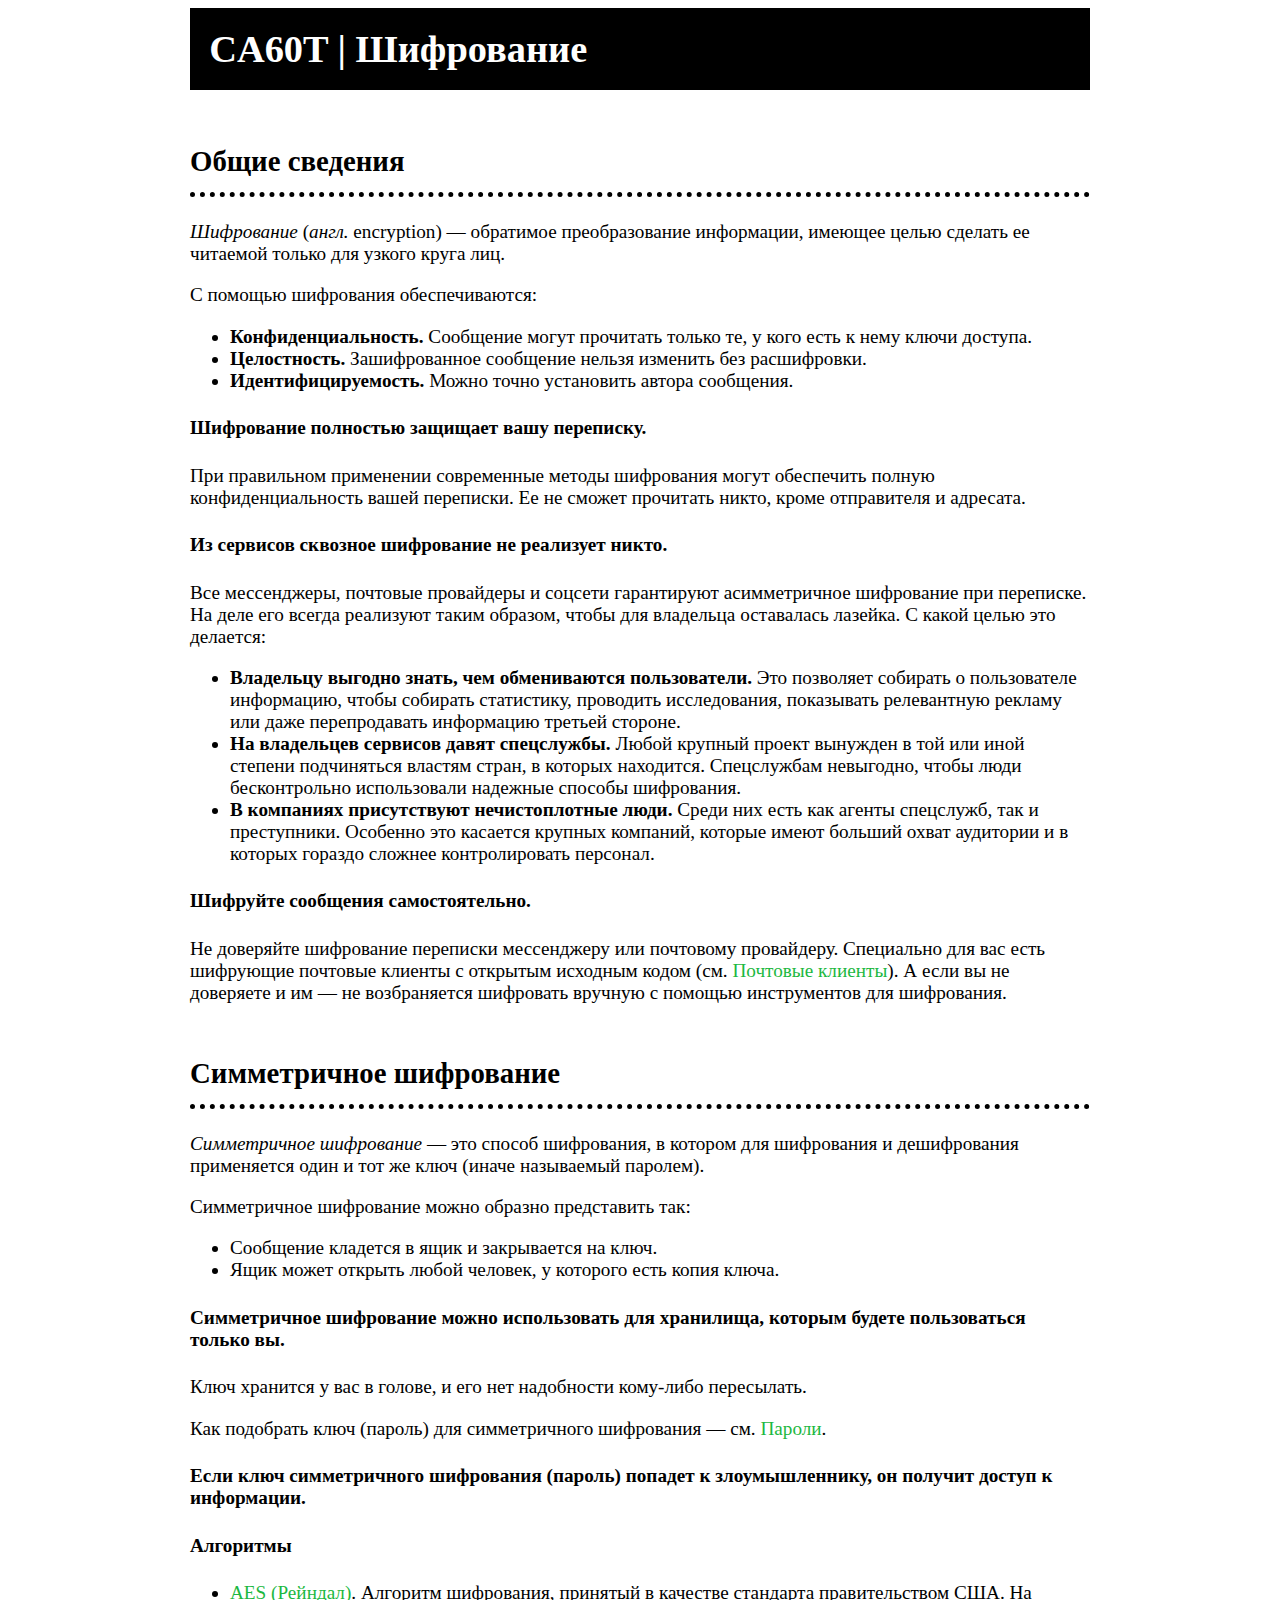
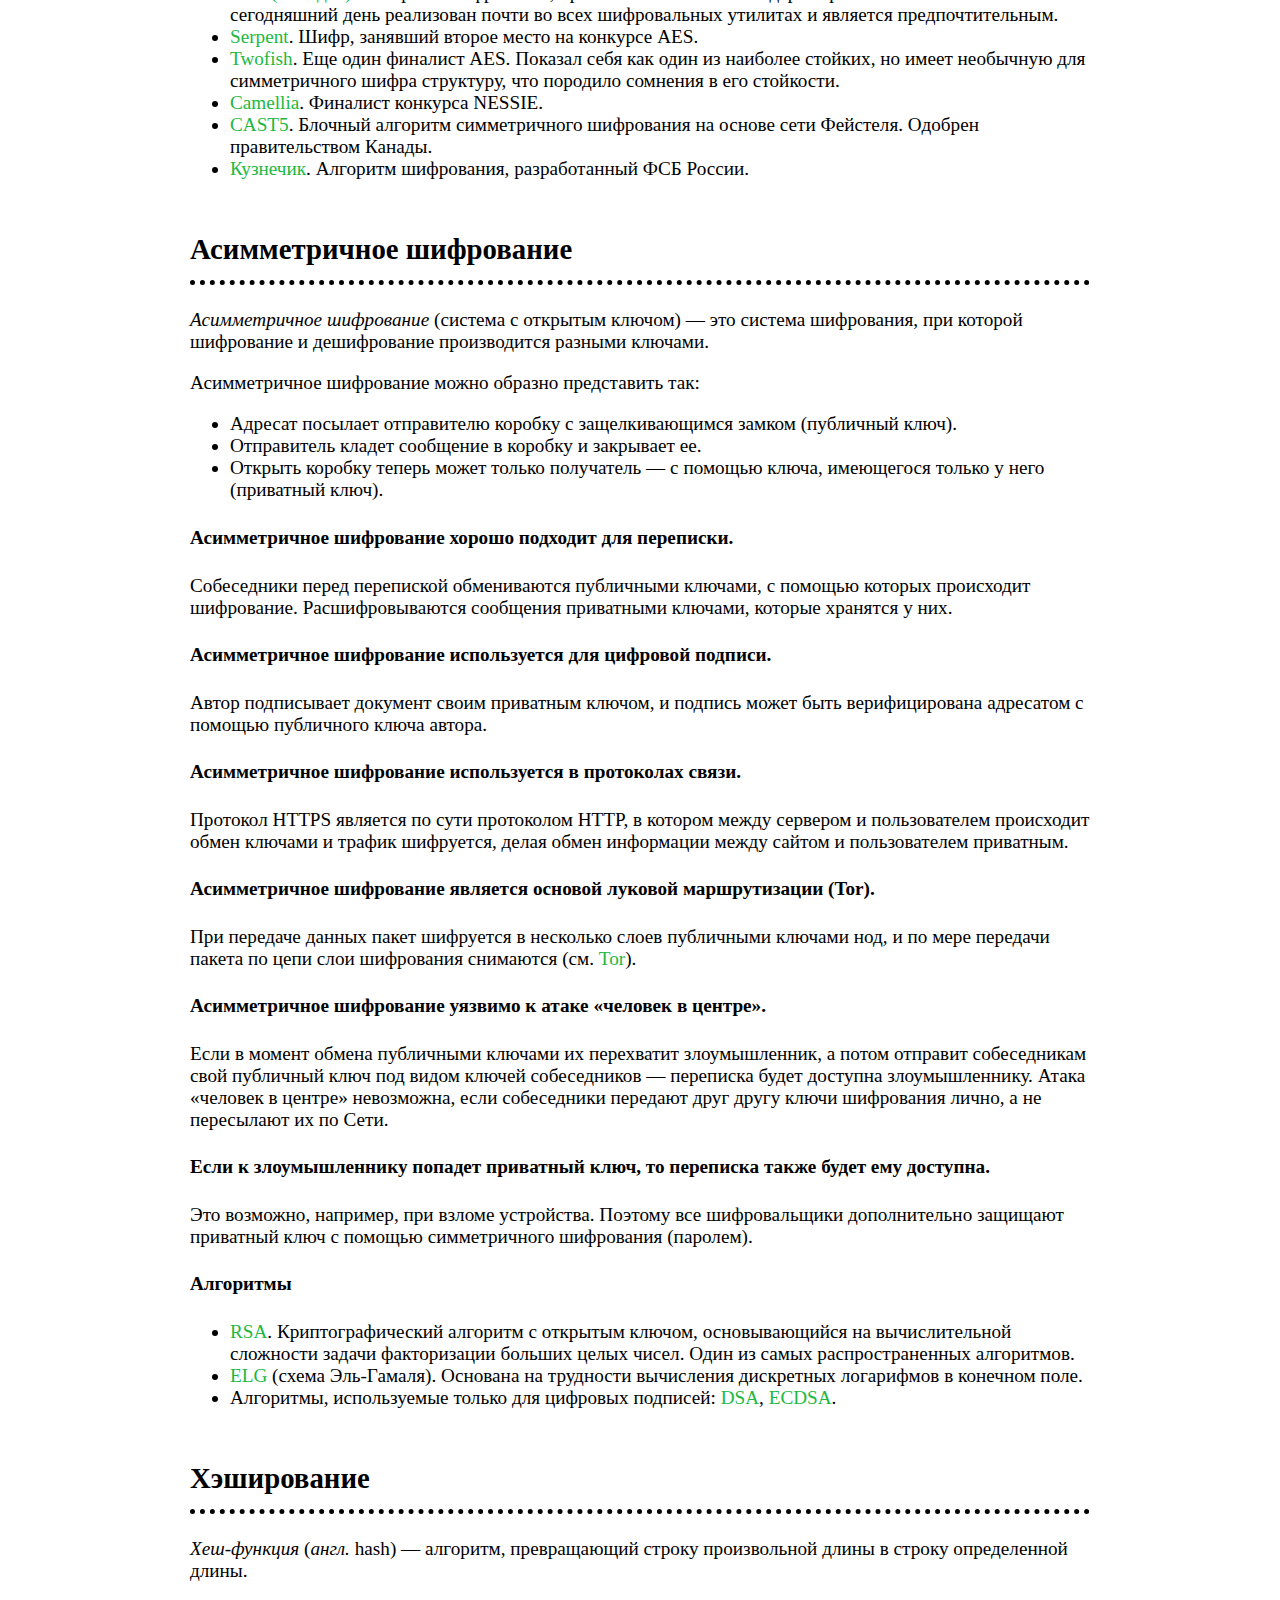
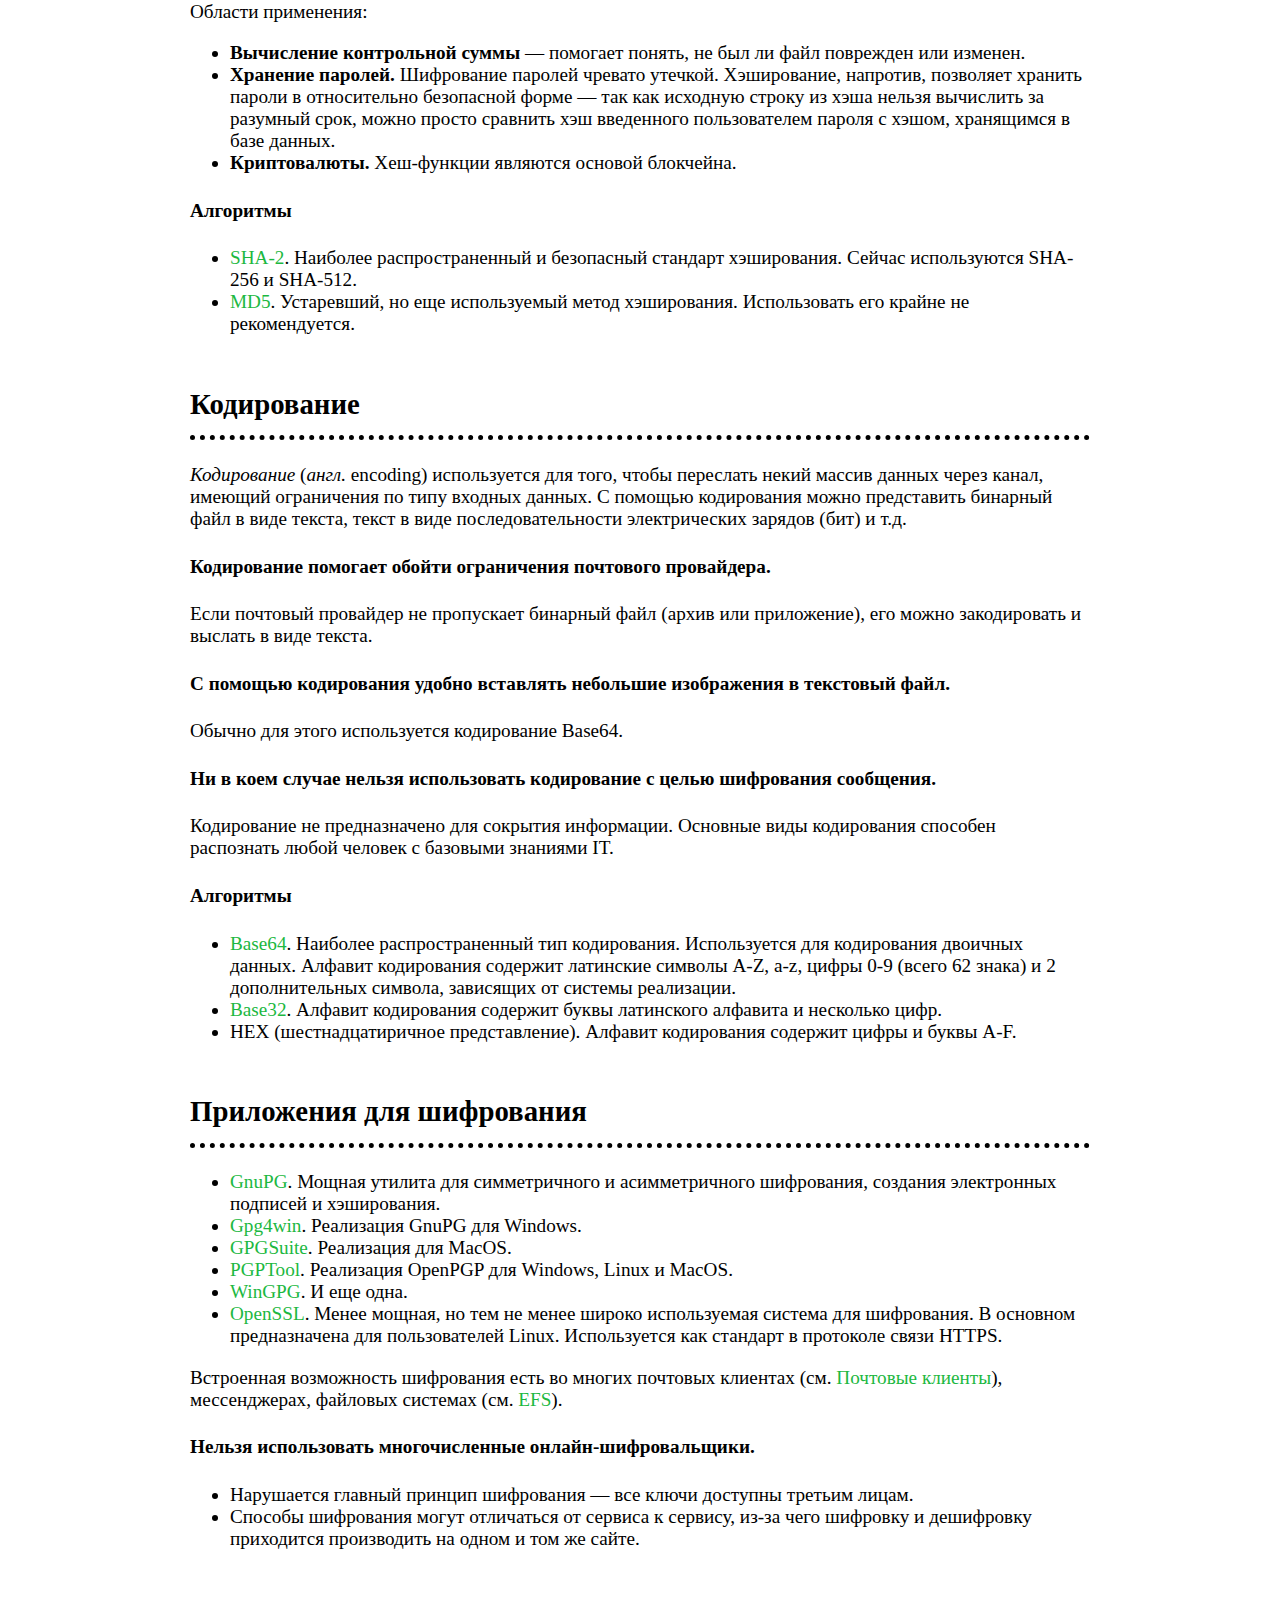
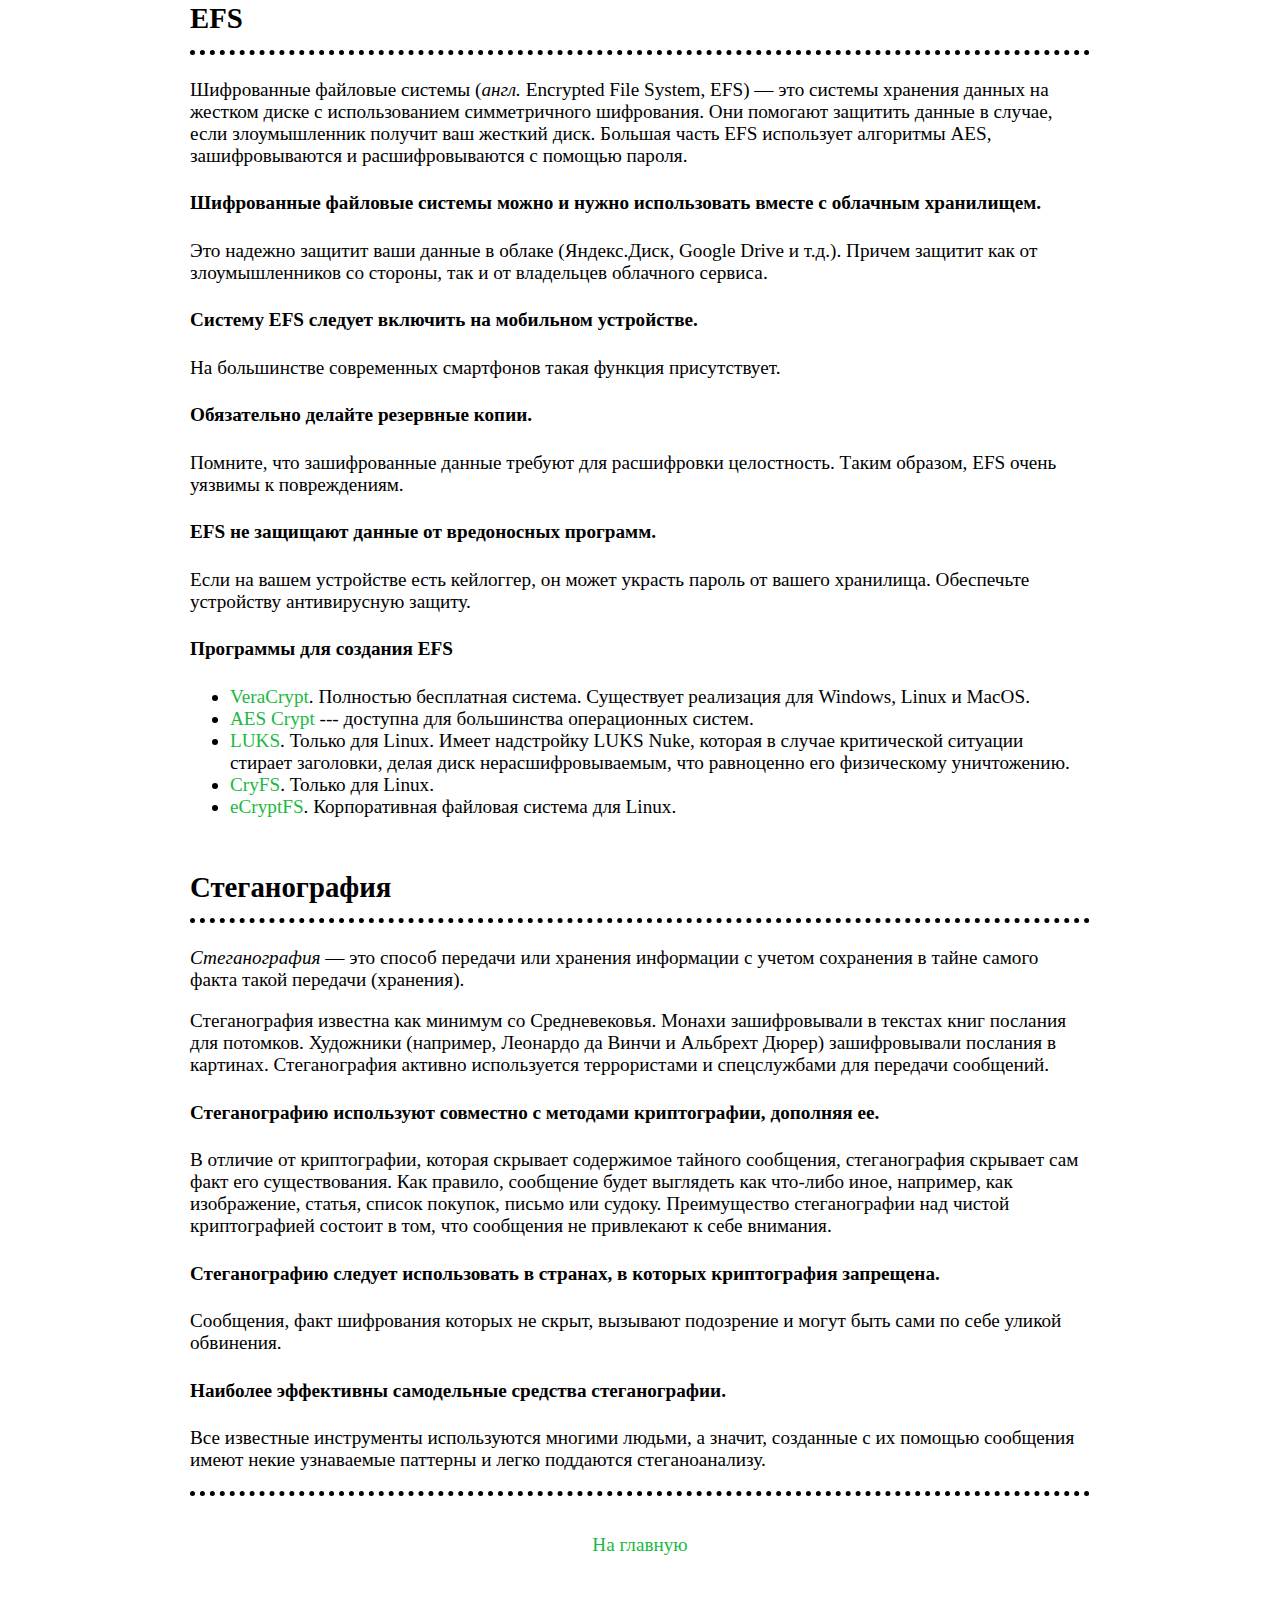
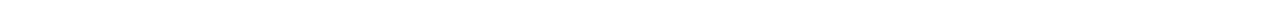
<file: docs/006.html>
<html>
<head>
	<meta charset="utf-8" />
	<link rel="stylesheet" href="styles.css" />
	<title>CA60T | Шифрование</title>
</head>
<body>

<header>
	<h1>CA60T | Шифрование</h1>
</header>

<main>
	
	<h2 id="general">Общие сведения</h2>
	
	<p><dfn>Шифрование</dfn> (<i>англ.</i> encryption) &mdash; обратимое преобразование информации, имеющее целью сделать ее читаемой только для узкого круга лиц.</p>
	
	<p>С помощью шифрования обеспечиваются:</p>
	
	<p>
		<ul>
			<li><em>Конфиденциальность.</em>
				Сообщение могут прочитать только те, у кого есть к нему ключи доступа.</li>
			<li><em>Целостность.</em>
				Зашифрованное сообщение нельзя изменить без расшифровки.</li>
			<li><em>Идентифицируемость.</em>
				Можно точно установить автора сообщения.</li>
		</ul>
	</p>
	
	<h4>Шифрование полностью защищает вашу переписку.</h4>
	<p>При правильном применении современные методы шифрования могут обеспечить полную конфиденциальность вашей переписки.
	Ее не сможет прочитать никто, кроме отправителя и адресата.</p>
	
	<h4>Из сервисов сквозное шифрование не реализует никто.</h4>
	<p>Все мессенджеры, почтовые провайдеры и соцсети гарантируют асимметричное шифрование при переписке.
		На деле его всегда реализуют таким образом, чтобы для владельца оставалась лазейка.
		С какой целью это делается:</p>
	<p>
		<ul>
			<li><em>Владельцу выгодно знать, чем обмениваются пользователи.</em>
				Это позволяет собирать о пользователе информацию, чтобы собирать статистику, проводить исследования, показывать релевантную рекламу или даже перепродавать информацию третьей стороне.</li>
			<li><em>На владельцев сервисов давят спецслужбы.</em>
				Любой крупный проект вынужден в той или иной степени подчиняться властям стран, в которых находится.
				Спецслужбам невыгодно, чтобы люди бесконтрольно использовали надежные способы шифрования.</li>
			<li><em>В компаниях присутствуют нечистоплотные люди.</em>
				Среди них есть как агенты спецслужб, так и преступники.
				Особенно это касается крупных компаний, которые имеют больший охват аудитории и в которых гораздо сложнее контролировать персонал.</li>
		</ul>
	</p>
	
	<h4>Шифруйте сообщения самостоятельно.</h4>
	<p>Не доверяйте шифрование переписки мессенджеру или почтовому провайдеру.
		Специально для вас есть шифрующие почтовые клиенты с открытым исходным кодом (см. <a href="004.html#email-client">Почтовые клиенты</a>).
		А если вы не доверяете и им &mdash; не возбраняется шифровать вручную с помощью инструментов для шифрования.</p>
	
	<h2 id="symmetric-encryption">Симметричное шифрование</h2>
	
	<p><dfn>Симметричное шифрование</dfn> &mdash; это способ шифрования, в котором для шифрования и дешифрования применяется один и тот же ключ (иначе называемый паролем).</p>
	
	<p>Симметричное шифрование можно образно представить так:</p>
	
	<p>
		<ul>
			<li>Сообщение кладется в ящик и закрывается на ключ.</li>
			<li>Ящик может открыть любой человек, у которого есть копия ключа.</li>
		</ul>
	</p>
	
	<h4>Симметричное шифрование можно использовать для хранилища, которым будете пользоваться только вы.</h4>
	<p>Ключ хранится у вас в голове, и его нет надобности кому-либо пересылать.</p>
	
	<p>Как подобрать ключ (пароль) для симметричного шифрования &mdash; см. <a href="004.html#password">Пароли</a>.</p>
	
	<h4>Если ключ симметричного шифрования (пароль) попадет к злоумышленнику, он получит доступ к информации.</h4>
	
	<h4>Алгоритмы</h4>
	
	<p>
		<ul>
			<li><a href="https://ru.wikipedia.org/wiki/AES_(%D1%81%D1%82%D0%B0%D0%BD%D0%B4%D0%B0%D1%80%D1%82_%D1%88%D0%B8%D1%84%D1%80%D0%BE%D0%B2%D0%B0%D0%BD%D0%B8%D1%8F)" target="_blank">AES (Рейндал)</a>.
				Алгоритм шифрования, принятый в качестве стандарта правительством США.
				На сегодняшний день реализован почти во всех шифровальных утилитах и является предпочтительным.</li>
            <li><a href="https://ru.wikipedia.org/wiki/Serpent" target="_blank">Serpent</a>.
            Шифр, занявший второе место на конкурсе AES.</li>
            <li><a href="https://ru.wikipedia.org/wiki/Twofish" target="_blank">Twofish</a>.
            Еще один финалист AES.
            Показал себя как один из наиболее стойких, но имеет необычную для симметричного шифра структуру, что породило сомнения в его стойкости.</li>
            <li><a href="https://ru.wikipedia.org/wiki/Camellia_(%D0%B0%D0%BB%D0%B3%D0%BE%D1%80%D0%B8%D1%82%D0%BC)" target="_blank">Camellia</a>.
            Финалист конкурса NESSIE.</li>
            <li><a href="https://ru.wikipedia.org/wiki/CAST-128" target="_blank">CAST5</a>.
            Блочный алгоритм симметричного шифрования на основе сети Фейстеля.
            Одобрен правительством Канады.</li>
			<li><a href="https://ru.wikipedia.org/wiki/%D0%9A%D1%83%D0%B7%D0%BD%D0%B5%D1%87%D0%B8%D0%BA_(%D1%88%D0%B8%D1%84%D1%80)" target="_blank">Кузнечик</a>.
				Алгоритм шифрования, разработанный ФСБ России.</li>
		</ul>
	</p>
	
	<h2 id="asymmetric-encryption">Асимметричное шифрование</h2>
	
	<p><dfn>Асимметричное шифрование</dfn> (система с открытым ключом) &mdash; это система шифрования, при которой шифрование и дешифрование производится разными ключами.</p>
	
	<p>Асимметричное шифрование можно образно представить так:</p>
	
	<p>
		<ul>
			<li>Адресат посылает отправителю коробку с защелкивающимся замком (публичный ключ).</li>
			<li>Отправитель кладет сообщение в коробку и закрывает ее.</li>
			<li>Открыть коробку теперь может только получатель &mdash; с помощью ключа, имеющегося только у него (приватный ключ).</li>
		</ul>
	</p>
	
	<h4>Асимметричное шифрование хорошо подходит для переписки.</h4>
	<p>Собеседники перед перепиской обмениваются публичными ключами, с помощью которых происходит шифрование.
	Расшифровываются сообщения приватными ключами, которые хранятся у них.</p>
	
	<h4>Асимметричное шифрование используется для цифровой подписи.</h4>
	<p>Автор подписывает документ своим приватным ключом, и подпись может быть верифицирована адресатом с помощью публичного ключа автора.</p>
	
	<h4>Асимметричное шифрование используется в протоколах связи.</h4>
	<p>Протокол HTTPS является по сути протоколом HTTP, в котором между сервером и пользователем происходит обмен ключами и трафик шифруется, делая обмен информации между сайтом и пользователем приватным.</p>
	
	<h4>Асимметричное шифрование является основой луковой маршрутизации (Tor).</h4>
	<p>При передаче данных пакет шифруется в несколько слоев публичными ключами нод, и по мере передачи пакета по цепи слои шифрования снимаются (см. <a href="001.html#surfing-tor">Tor</a>).</p>
	
	<h4>Асимметричное шифрование уязвимо к атаке &laquo;человек в центре&raquo;.</h4>
	<p>Если в момент обмена публичными ключами их перехватит злоумышленник, а потом отправит собеседникам свой публичный ключ под видом ключей собеседников &mdash; переписка будет доступна злоумышленнику.
	Атака &laquo;человек в центре&raquo; невозможна, если собеседники передают друг другу ключи шифрования лично, а не пересылают их по Сети.</p>
	
	<h4>Если к злоумышленнику попадет приватный ключ, то переписка также будет ему доступна.</h4>
	<p>Это возможно, например, при взломе устройства.
	Поэтому все шифровальщики дополнительно защищают приватный ключ с помощью симметричного шифрования (паролем).</p>
	
	<h4>Алгоритмы</h4>
	
	<p>
		<ul>
			<li><a href="https://ru.wikipedia.org/wiki/RSA" target="_blank">RSA</a>.
				Криптографический алгоритм с открытым ключом, основывающийся на вычислительной сложности задачи факторизации больших целых чисел.
				Один из самых распространенных алгоритмов.</li>
            <li><a href="https://ru.wikipedia.org/wiki/%D0%A1%D1%85%D0%B5%D0%BC%D0%B0_%D0%AD%D0%BB%D1%8C-%D0%93%D0%B0%D0%BC%D0%B0%D0%BB%D1%8F" target="_blank">ELG</a> (схема Эль-Гамаля).
            Основана на трудности вычисления дискретных логарифмов в конечном поле.
            </li>
            <li>Алгоритмы, используемые только для цифровых подписей: <a href="https://ru.wikipedia.org/wiki/DSA" target="_blank">DSA</a>, <a href="https://ru.wikipedia.org/wiki/ECDSA" target="_blank">ECDSA</a>.</li>
		</ul>
	</p>
	
	<h2 id="hashing">Хэширование</h2>
	
	<p><dfn>Хеш-функция</dfn> (<i>англ.</i> hash) &mdash; алгоритм, превращающий строку произвольной длины в строку определенной длины.</p>
	
	<p>Области применения:</p>
	
	<p>
		<ul>
			<li><em>Вычисление контрольной суммы</em> &mdash; помогает понять, не был ли файл поврежден или изменен.</li>
			<li><em>Хранение паролей.</em>
				Шифрование паролей чревато утечкой.
				Хэширование, напротив, позволяет хранить пароли в относительно безопасной форме &mdash; так как исходную строку из хэша нельзя вычислить за разумный срок, можно просто сравнить хэш введенного пользователем пароля с хэшом, хранящимся в базе данных.</li>
            <li><em>Криптовалюты.</em>
                Хеш-функции являются основой блокчейна.</li>
		</ul>
	</p>
	
	<h4>Алгоритмы</h4>
	
	<p>
		<ul>
			<li><a href="https://ru.wikipedia.org/wiki/SHA-2" target="_blank">SHA-2</a>.
				Наиболее распространенный и безопасный стандарт хэширования.
				Сейчас используются SHA-256 и SHA-512.</li>
			<li><a href="https://ru.wikipedia.org/wiki/MD5" target="_blank">MD5</a>.
				Устаревший, но еще используемый метод хэширования.
				Использовать его крайне не рекомендуется.</li>
		</ul>
	</p>
	
	<h2 id="encoding">Кодирование</h2>
	
	<p><dfn>Кодирование</dfn> (<i>англ.</i> encoding) используется для того, чтобы переслать некий массив данных через канал, имеющий ограничения по типу входных данных.
	С помощью кодирования можно представить бинарный файл в виде текста, текст в виде последовательности электрических зарядов (бит) и т.д.</p>
	
	<h4>Кодирование помогает обойти ограничения почтового провайдера.</h4>
	<p>Если почтовый провайдер не пропускает бинарный файл (архив или приложение), его можно закодировать и выслать в виде текста.</p>
	
	<h4>С помощью кодирования удобно вставлять небольшие изображения в текстовый файл.</h4>
	<p>Обычно для этого используется кодирование Base64.</p>
	
	<h4>Ни в коем случае нельзя использовать кодирование с целью шифрования сообщения.</h4>
	<p>Кодирование не предназначено для сокрытия информации.
		Основные виды кодирования способен распознать любой человек с базовыми знаниями IT.</p>
	
	<h4>Алгоритмы</h4>
	
	<p>
		<ul>
			<li><a href="https://ru.wikipedia.org/wiki/Base64" target="_blank">Base64</a>.
				Наиболее распространенный тип кодирования.
				Используется для кодирования двоичных данных.
				Алфавит кодирования содержит латинские символы A-Z, a-z, цифры 0-9 (всего 62 знака) и 2 дополнительных символа, зависящих от системы реализации.</li>
			<li><a href="https://en.wikipedia.org/wiki/Base32" target="_blank">Base32</a>.
				Алфавит кодирования содержит буквы латинского алфавита и несколько цифр.</li>
			<li>HEX (шестнадцатиричное представление).
				Алфавит кодирования содержит цифры и буквы A-F.</li>
		</ul>
	</p>
	
	<h2 id="utilities">Приложения для шифрования</h2>

	<p>
		<ul>
			<li><a href="https://gnupg.org" target="_blank">GnuPG</a>.
				Мощная утилита для симметричного и асимметричного шифрования, создания электронных подписей и хэширования.</li>
			<li><a href="https://gpg4win.org" target="_blank">Gpg4win</a>.
				Реализация GnuPG для Windows.</li>
			<li><a href="https://gpgtools.org" target="_blank">GPGSuite</a>.
				Реализация для MacOS.</li>
			<li><a href="https://pgptool.github.io" target="_blank">PGPTool</a>.
				Реализация OpenPGP для Windows, Linux и MacOS.</li>
			<li><a href="https://scand.com/products/wingpg" target="_blank">WinGPG</a>.
				И еще одна.</li>
			<li><a href="https://www.openssl.org" target="_blank">OpenSSL</a>.
				Менее мощная, но тем не менее широко используемая система для шифрования.
				В основном предназначена для пользователей Linux.
				Используется как стандарт в протоколе связи HTTPS.</li>
		</ul>
	</p>
	
	<p>Встроенная возможность шифрования есть во многих почтовых клиентах (см. <a href="004.html#email-client">Почтовые клиенты</a>), мессенджерах, файловых системах (см. <a href="#efs">EFS</a>).</p>
	
	<h4>Нельзя использовать многочисленные онлайн-шифровальщики.</h4>
	
	<p>
		<ul>
			<li>Нарушается главный принцип шифрования &mdash; все ключи доступны третьим лицам.</li>
			<li>Способы шифрования могут отличаться от сервиса к сервису, из-за чего шифровку и дешифровку приходится производить на одном и том же сайте.</li>
		</ul>
	</p>
	
	<h2 id="efs">EFS</h2>
	
	<p>Шифрованные файловые системы (<i>англ.</i> Encrypted File System, EFS) &mdash; это системы хранения данных на жестком диске с использованием симметричного шифрования.
		Они помогают защитить данные в случае, если злоумышленник получит ваш жесткий диск.
		Большая часть EFS использует алгоритмы AES, зашифровываются и расшифровываются с помощью пароля.</p>
	
	<h4>Шифрованные файловые системы можно и нужно использовать вместе с облачным хранилищем.</h4>
		<p>Это надежно защитит ваши данные в облаке (Яндекс.Диск, Google Drive и т.д.).
		Причем защитит как от злоумышленников со стороны, так и от владельцев облачного сервиса.</p>
	
	<h4>Систему EFS следует включить на мобильном устройстве.</h4>
	<p>На большинстве современных смартфонов такая функция присутствует.</p>
	
	<h4>Обязательно делайте резервные копии.</h4>
	<p>Помните, что зашифрованные данные требуют для расшифровки целостность.
		Tаким образом, EFS очень уязвимы к повреждениям.</p>
	
	<h4>EFS не защищают данные от вредоносных программ.</h4>
	<p>Если на вашем устройстве есть кейлоггер, он может украсть пароль от вашего хранилища.
		Обеспечьте устройству антивирусную защиту.</p>
	
	<h4>Программы для создания EFS</h4>
	
	<p>
		<ul>
			<li><a href="https://veracrypt.fr" target="_blank">VeraCrypt</a>.
				Полностью бесплатная система.
				Существует реализация для Windows, Linux и MacOS.</li>
			<li><a href="https://www.aescrypt.com" target="_blank">AES Crypt</a> --- доступна для большинства операционных систем.</li>
			<li><a href="https://gitlab.com/cryptsetup/cryptsetup" target="_blank">LUKS</a>.
				Только для Linux.
				Имеет надстройку LUKS Nuke, которая в случае критической ситуации стирает заголовки, делая диск нерасшифровываемым, что равноценно его физическому уничтожению.</li>
			<li><a href="https://www.cryfs.org" target="_blank">CryFS</a>.
				Только для Linux.</li>
			<li><a href="https://www.ecryptfs.org" target="_blank">eCryptFS</a>.
				Корпоративная файловая система для Linux.</li>
		</ul>
	</p>
	
	<h2 id="steganography">Стеганография</h2>
	
	<p><dfn>Стеганография</dfn> &mdash; это способ передачи или хранения информации с учетом сохранения в тайне самого факта такой передачи (хранения).</p>
	
	<p>Стеганография известна как минимум со Средневековья.
	Монахи зашифровывали в текстах книг послания для потомков.
	Художники (например, Леонардо да Винчи и Альбрехт Дюрер) зашифровывали послания в картинах.
	Стеганография активно используется террористами и спецслужбами для передачи сообщений.</p>
	
	<h4>Стеганографию используют совместно с методами криптографии, дополняя ее.</h4>
	<p>В отличие от криптографии, которая скрывает содержимое тайного сообщения, стеганография скрывает сам факт его существования.
		Как правило, сообщение будет выглядеть как что-либо иное, например, как изображение, статья, список покупок, письмо или судоку.
		Преимущество стеганографии над чистой криптографией состоит в том, что сообщения не привлекают к себе внимания.</p>
	
	<h4>Стеганографию следует использовать в странах, в которых криптография запрещена.</h4>
	<p>Сообщения, факт шифрования которых не скрыт, вызывают подозрение и могут быть сами по себе уликой обвинения.</p>
	
	<h4>Наиболее эффективны самодельные средства стеганографии.</h4>
		<p>Все известные инструменты используются многими людьми, а значит, созданные с их помощью сообщения имеют некие узнаваемые паттерны и легко поддаются стеганоанализу.</p>
	
</main>

<footer>
	<p><a href="/">На главную</a></p>
</footer>

</body>
</html>
</file>
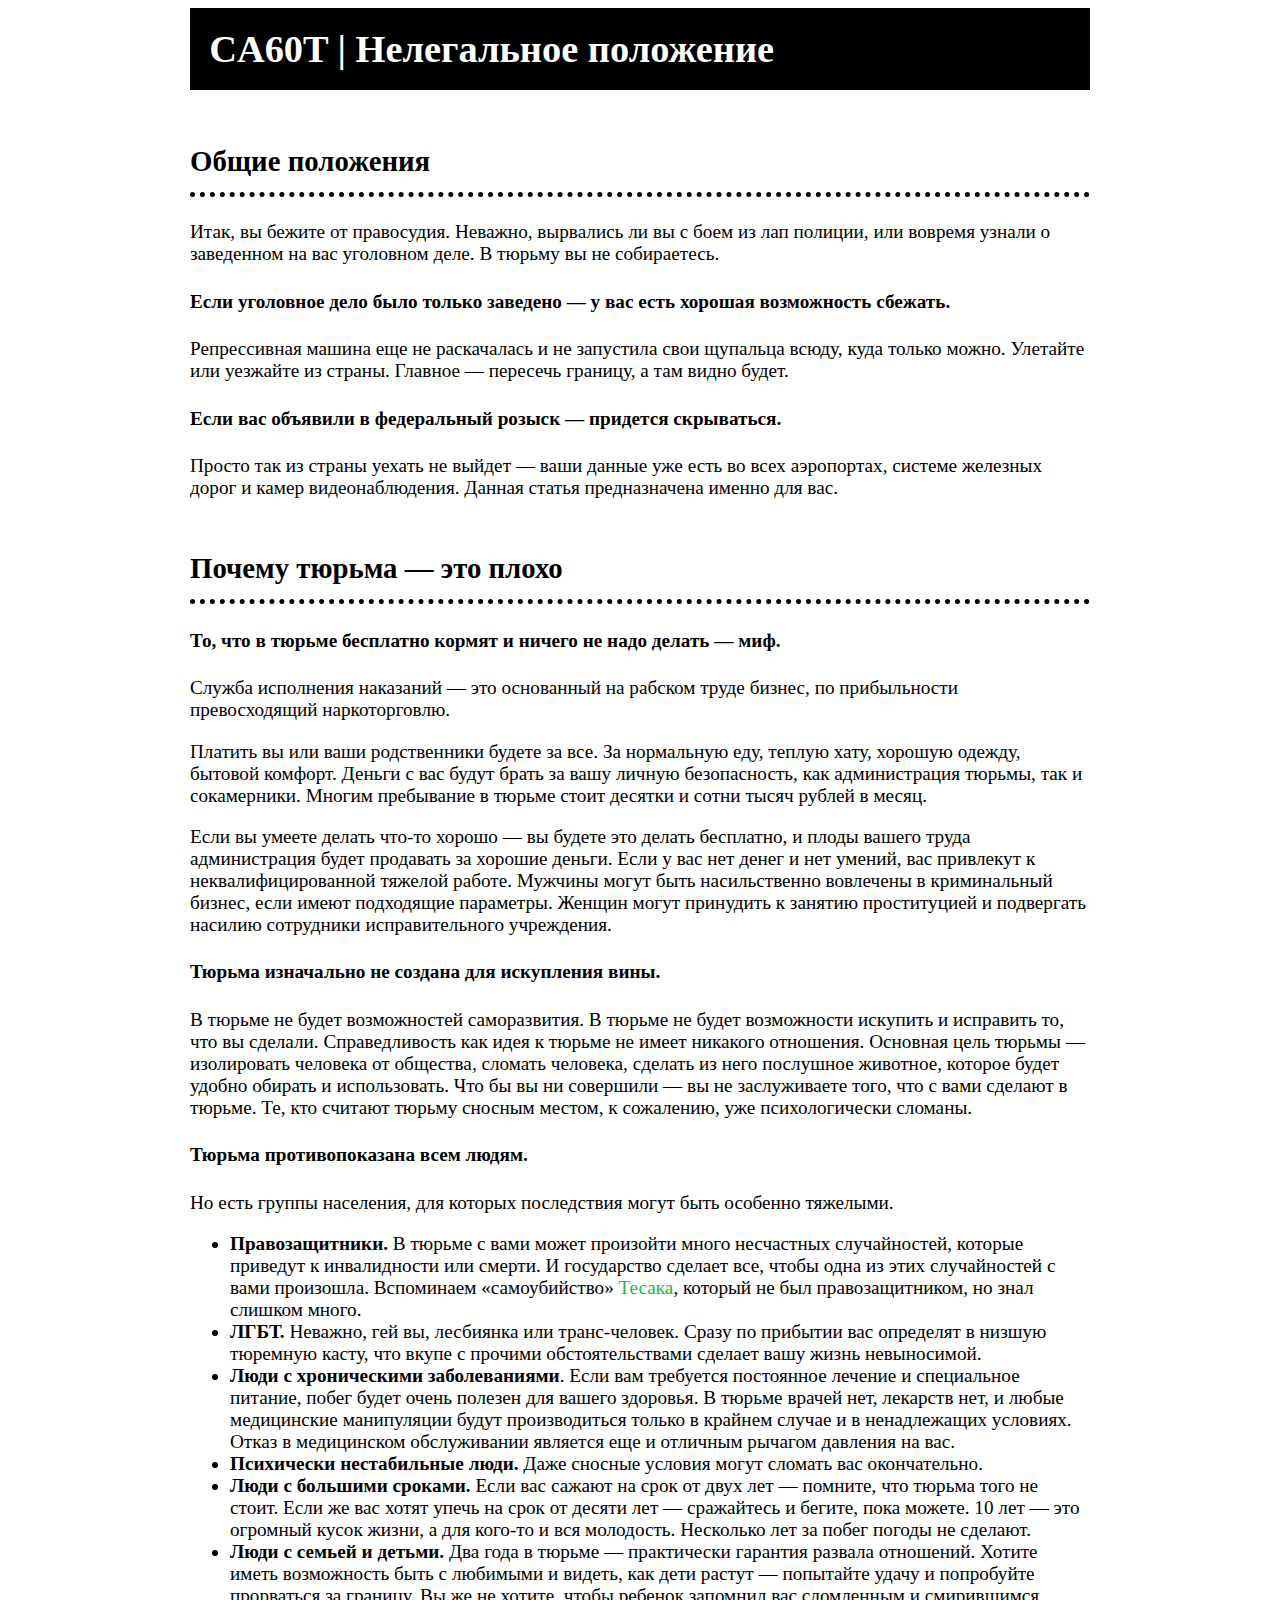
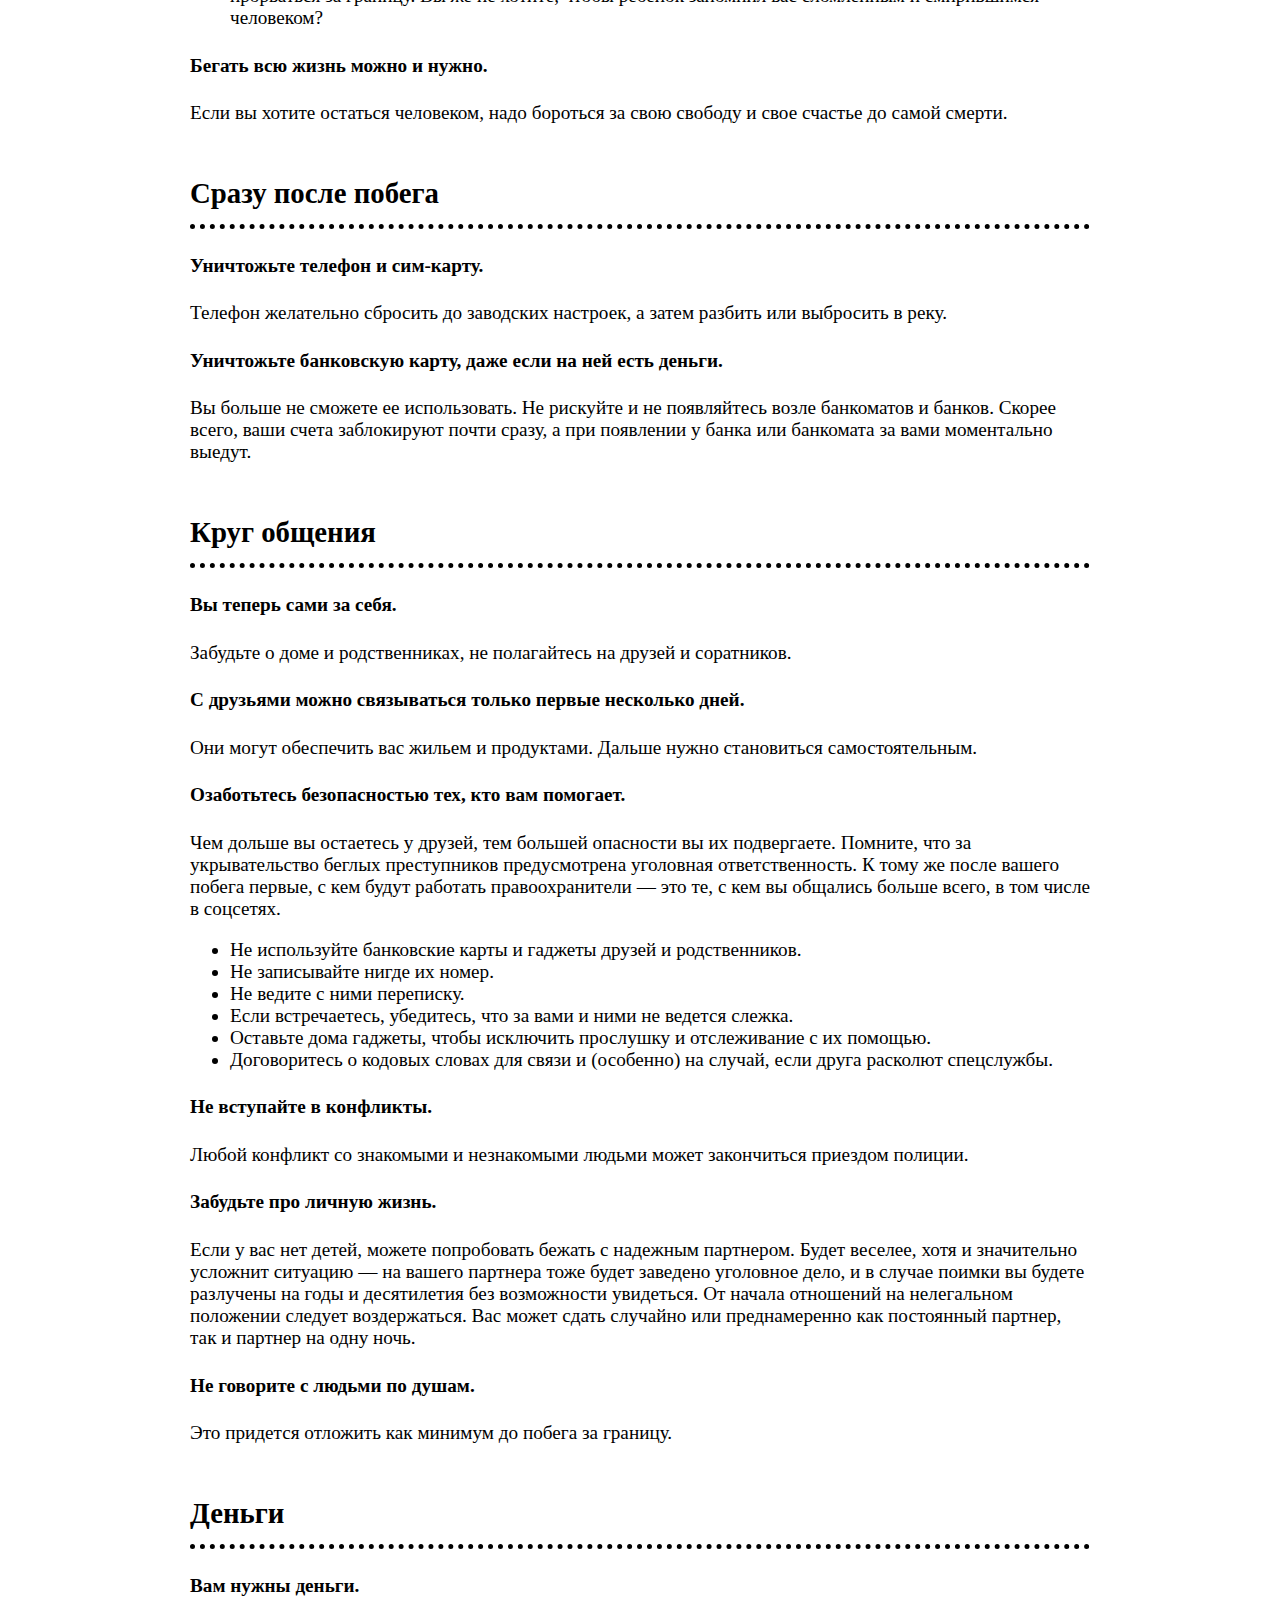
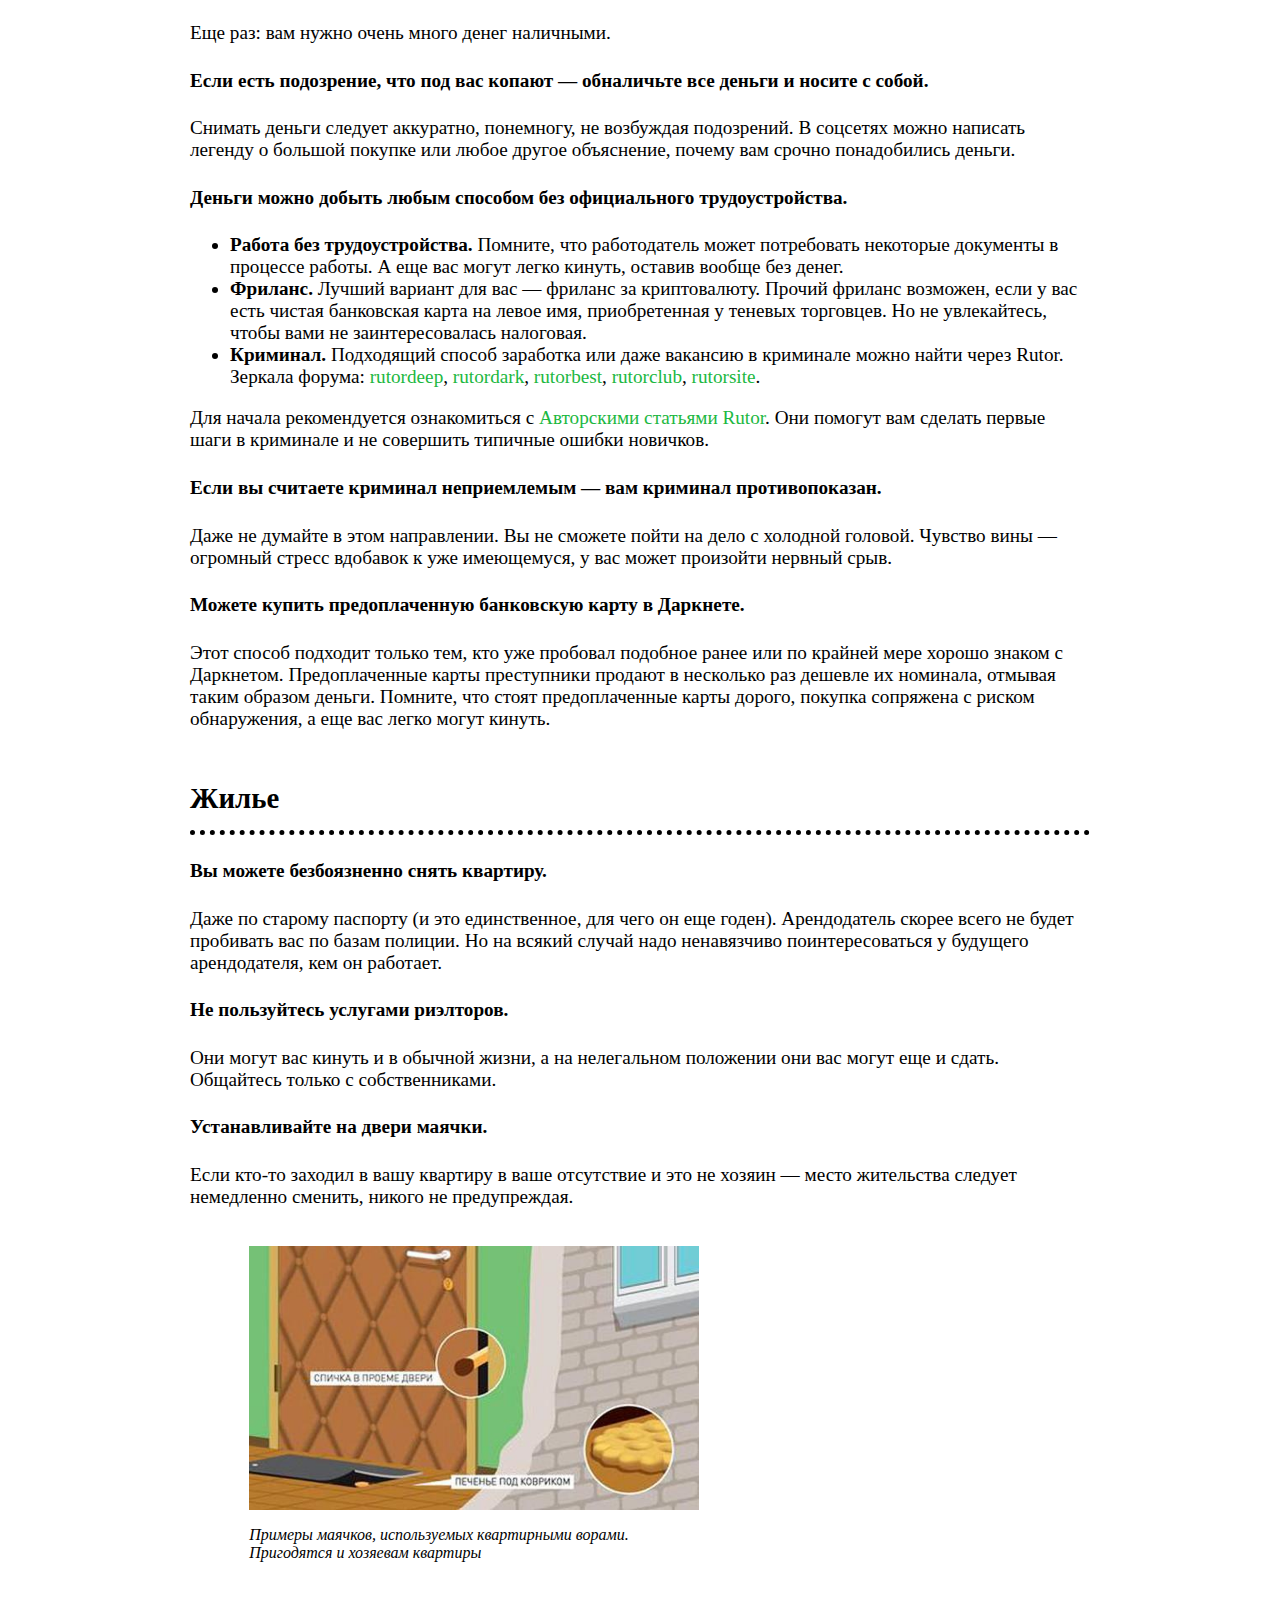
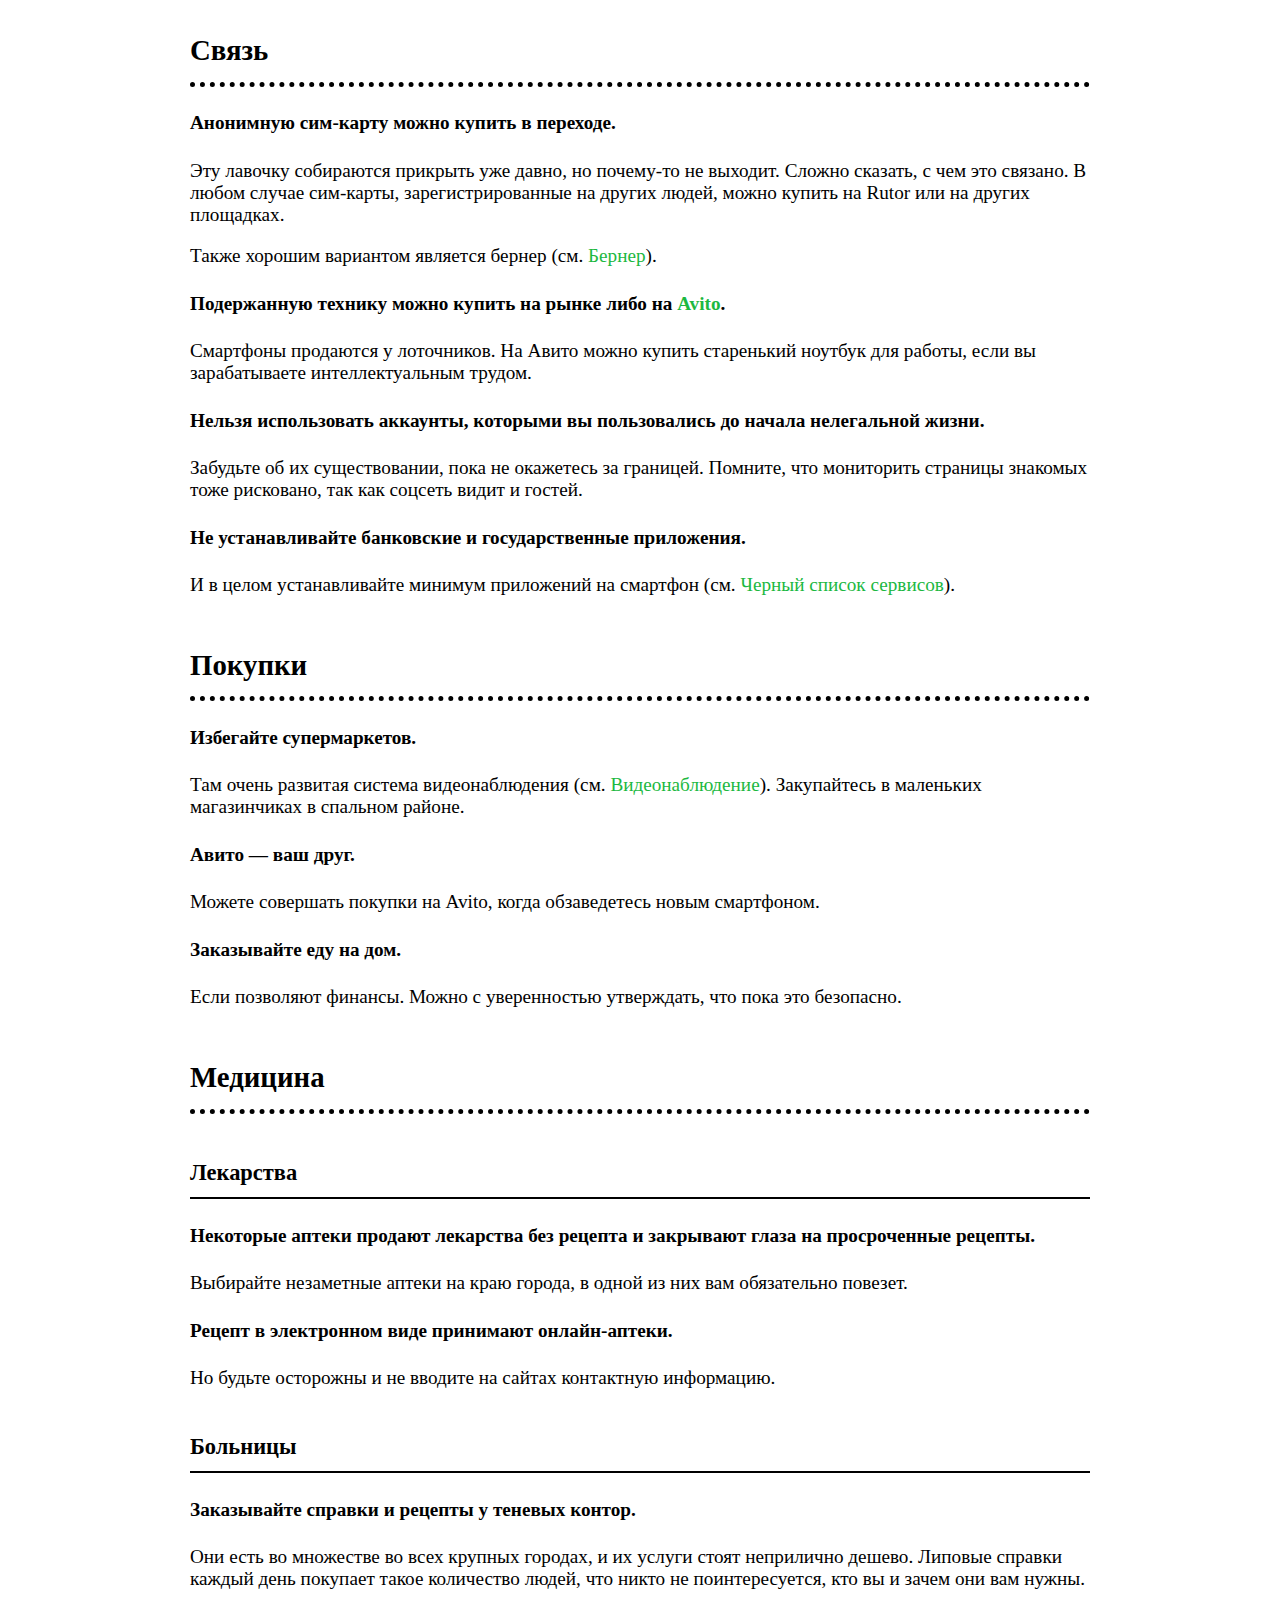
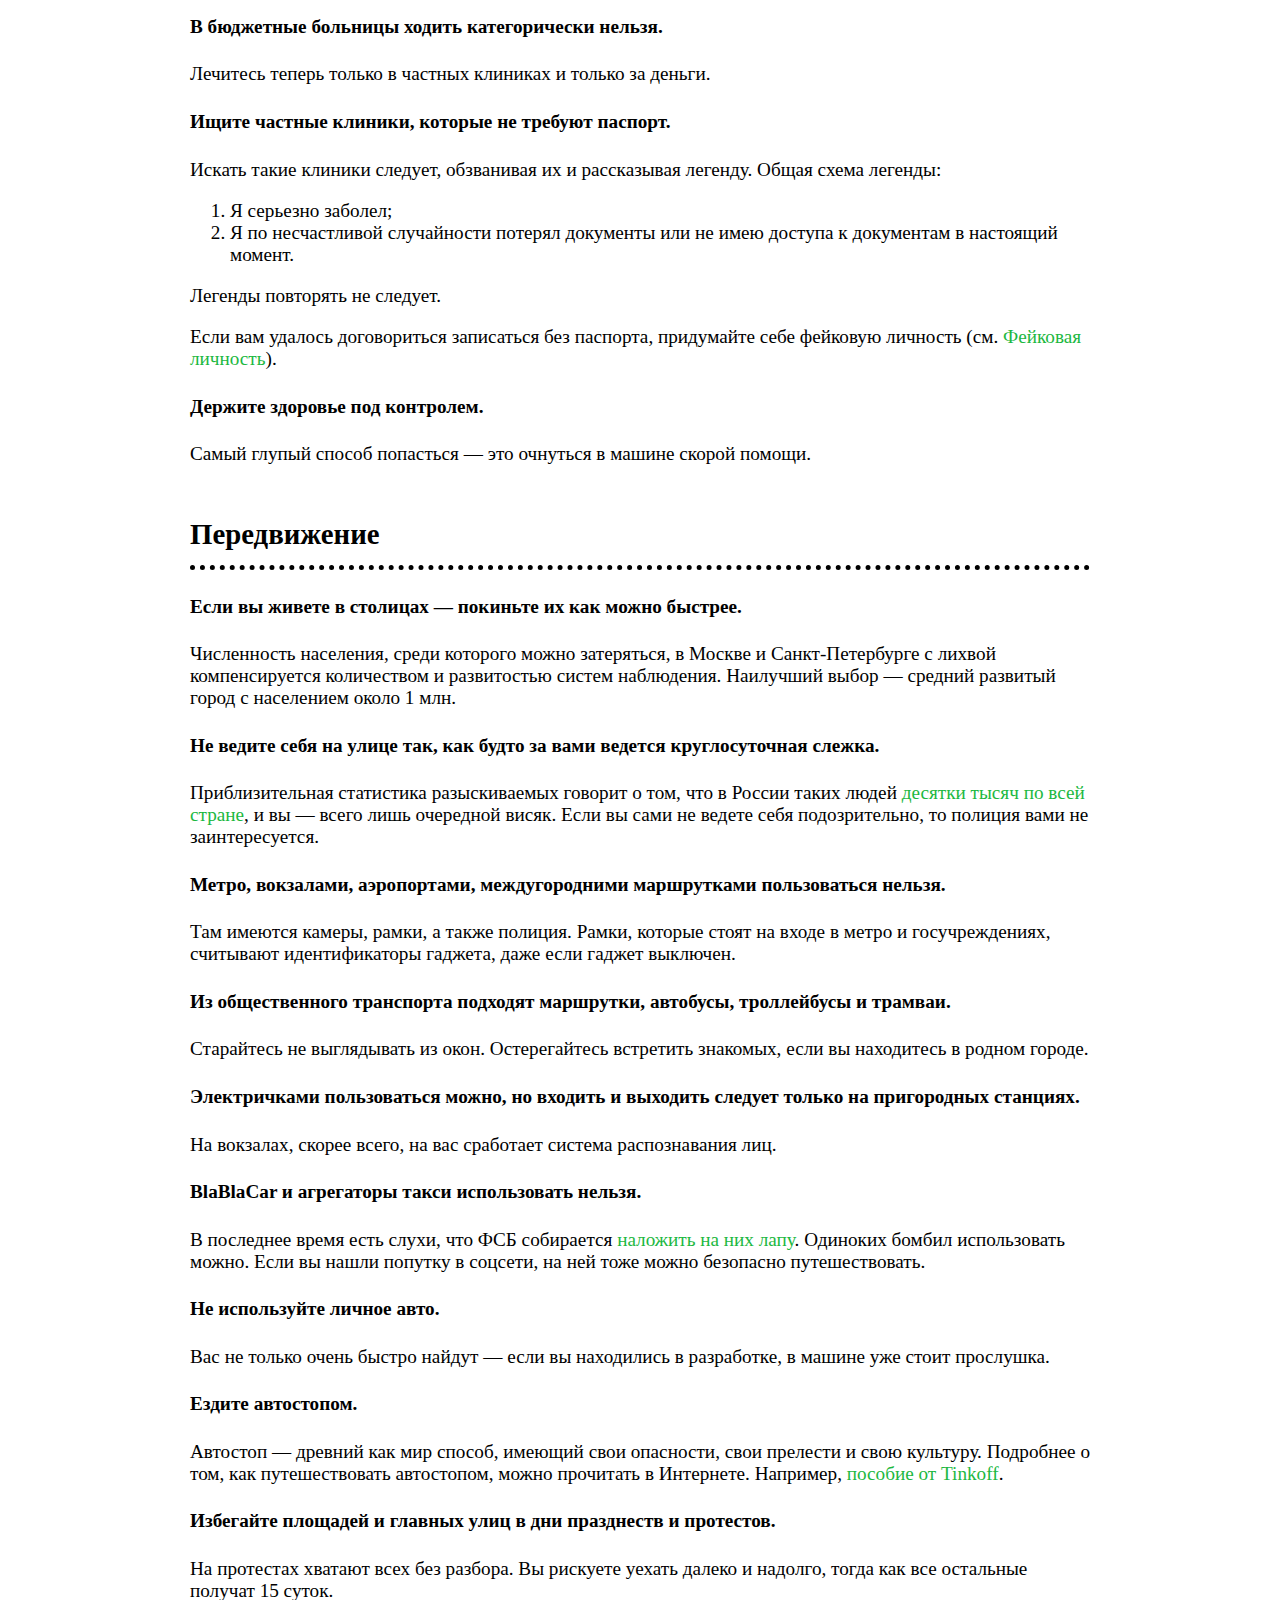
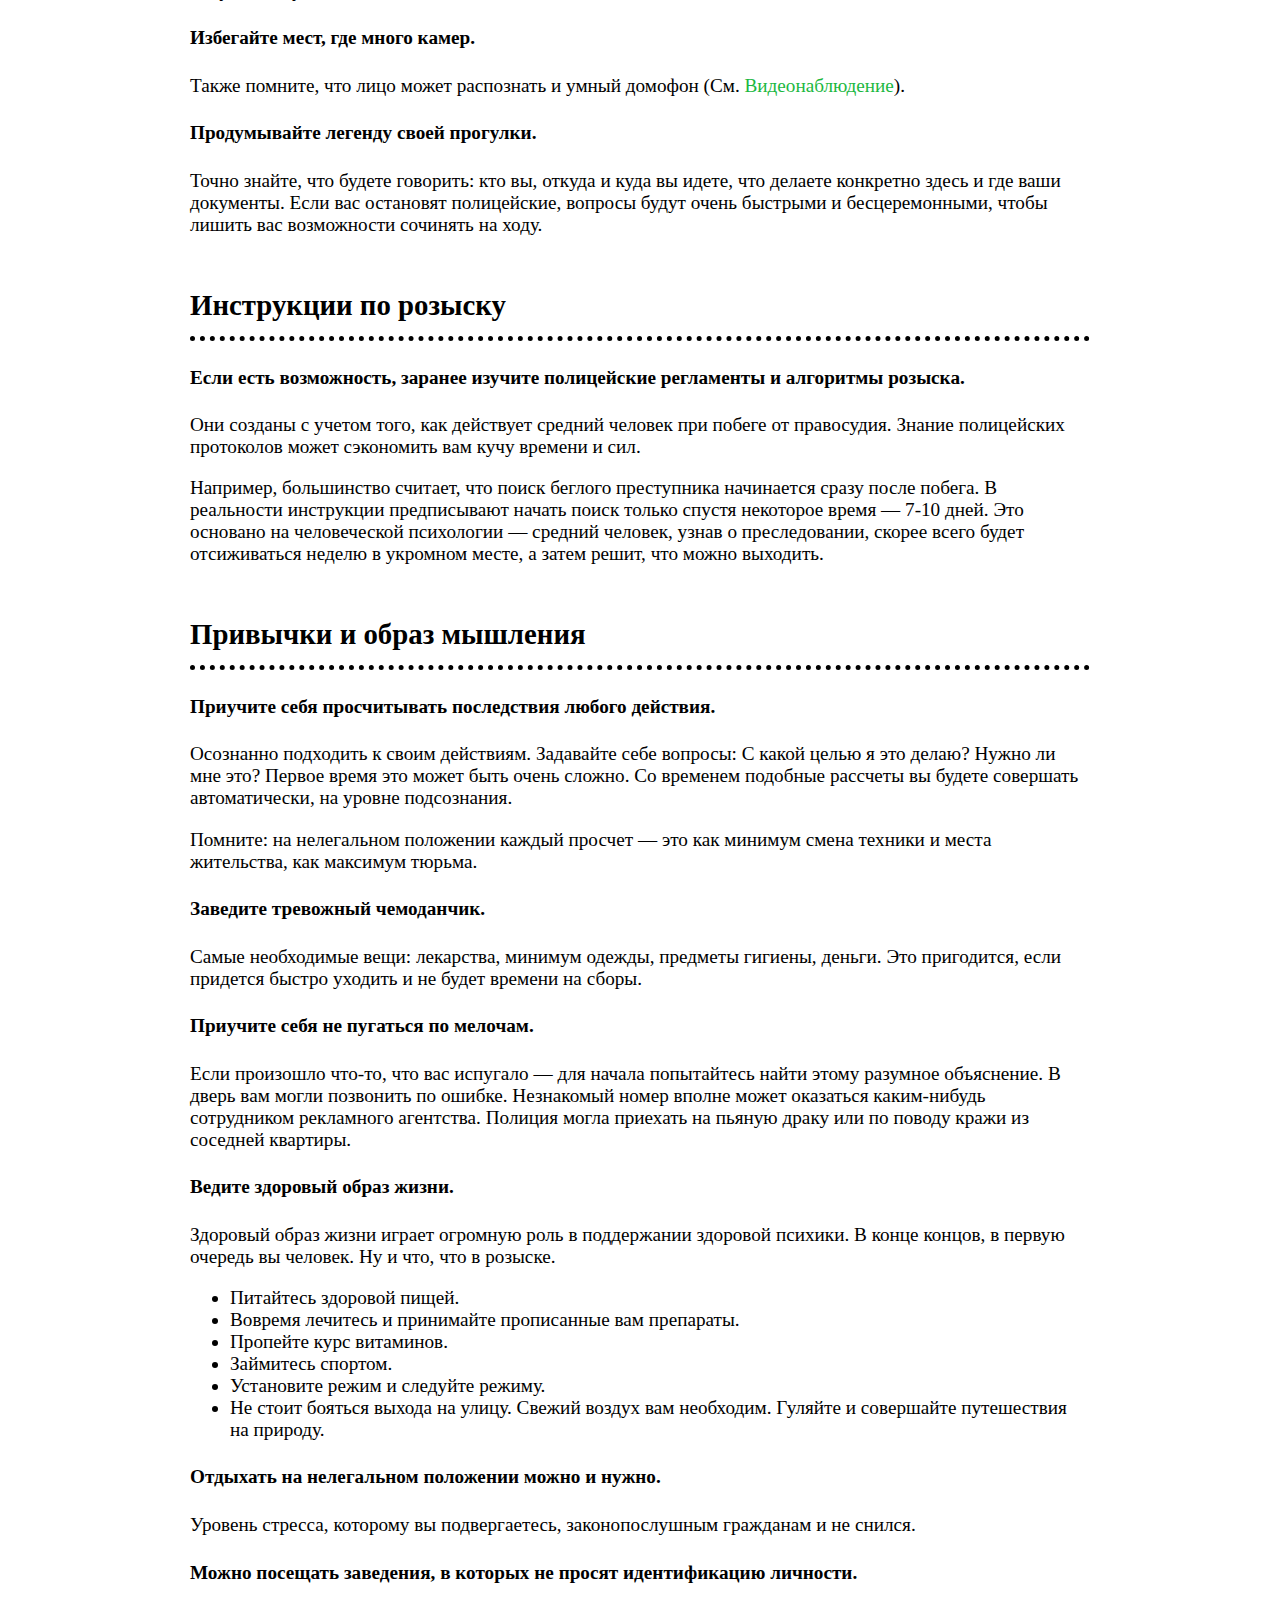
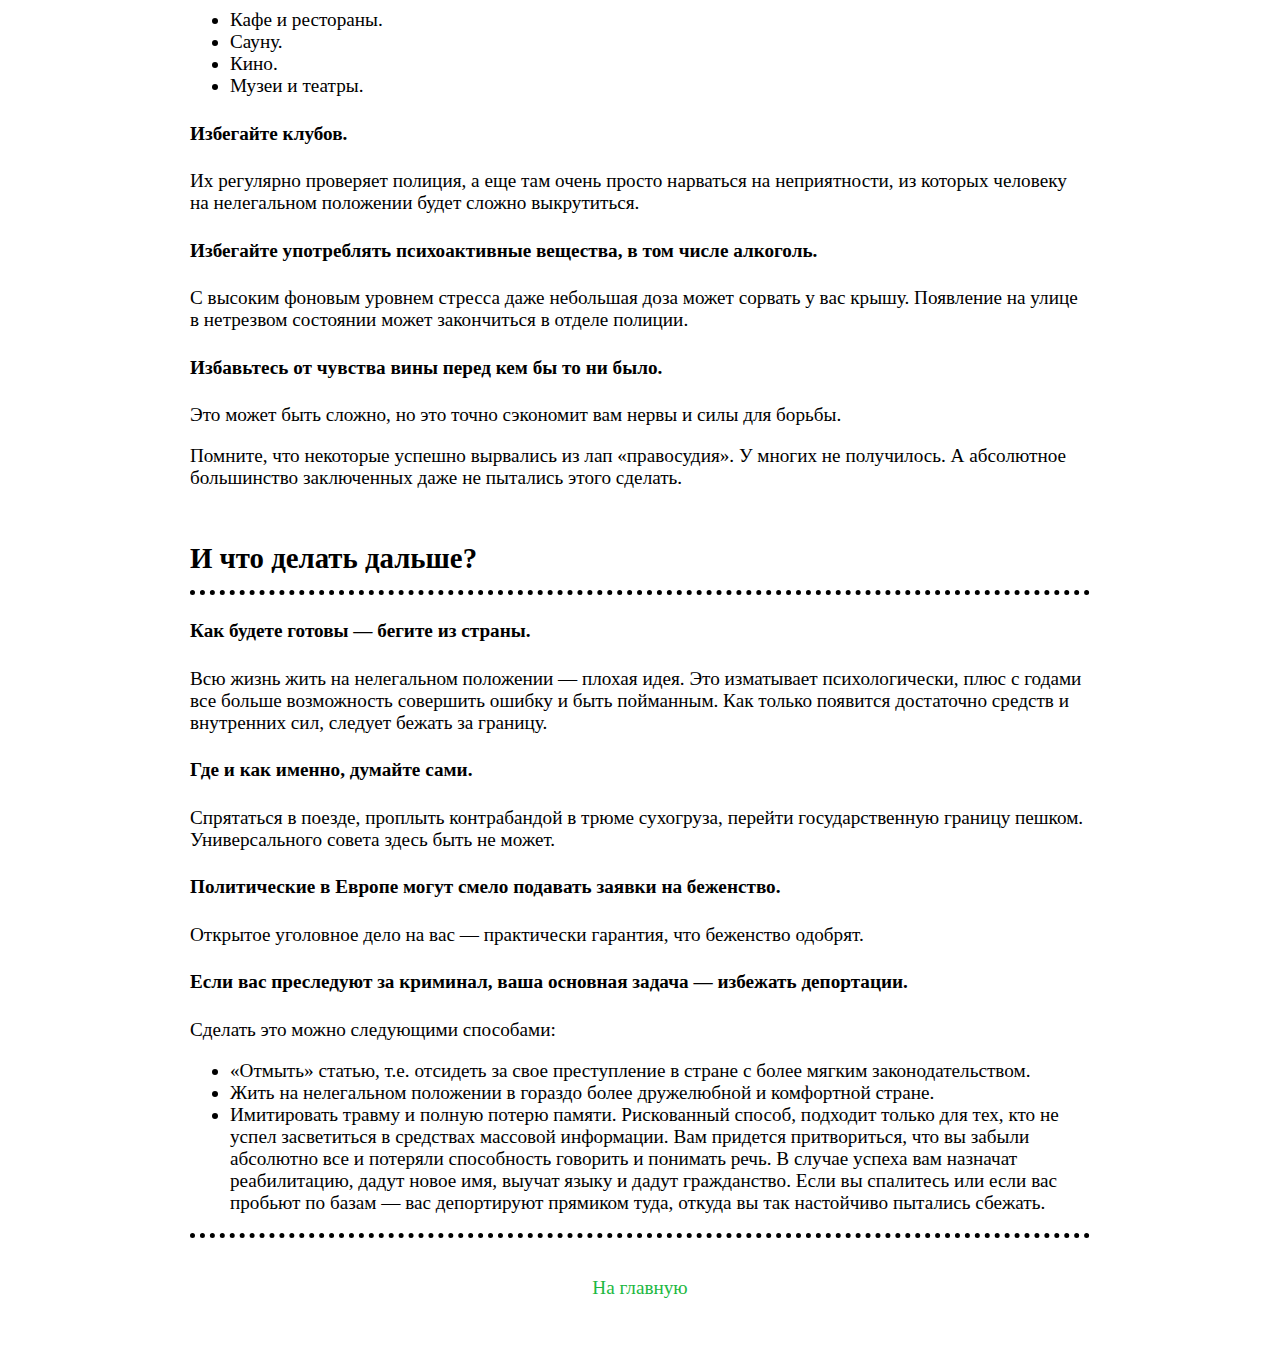
<file: docs/009.html>
<html>
<head>
	<meta charset="utf-8" />
	<link rel="stylesheet" href="styles.css" />
	<title>CA60T | Нелегальное положение</title>
</head>
<body>

<header>
	<h1>CA60T | Нелегальное положение</h1>
</header>

<main>
	
	<h2 id="general">Общие положения</h2>
	
	<p>Итак, вы бежите от правосудия.
		Неважно, вырвались ли вы с боем из лап полиции, или вовремя узнали о заведенном на вас уголовном деле.
		В тюрьму вы не собираетесь.</p>
	
	<h4>Если уголовное дело было только заведено &mdash; у вас есть хорошая возможность сбежать.</h4>
	<p>Репрессивная машина еще не раскачалась и не запустила свои щупальца всюду, куда только можно.
		Улетайте или уезжайте из страны.
		Главное &mdash; пересечь границу, а там видно будет.</p>
	
	<h4>Если вас объявили в федеральный розыск &mdash; придется скрываться.</h4>
	<p>Просто так из страны уехать не выйдет &mdash; ваши данные уже есть во всех аэропортах, системе железных дорог и камер видеонаблюдения.
		Данная статья предназначена именно для вас.</p>
		
	<h2 id="prison-is-bad">Почему тюрьма &mdash; это плохо</h2>
	
	<h4>То, что в тюрьме бесплатно кормят и ничего не надо делать &mdash; миф.</h4>
	<p>Служба исполнения наказаний &mdash; это основанный на рабском труде бизнес, по прибыльности превосходящий наркоторговлю.</p>
	
	<p>Платить вы или ваши родственники будете за все.
		За нормальную еду, теплую хату, хорошую одежду, бытовой комфорт.
		Деньги с вас будут брать за вашу личную безопасность, как администрация тюрьмы, так и сокамерники.
		Многим пребывание в тюрьме стоит десятки и сотни тысяч рублей в месяц.</p>
		
	<p>Если вы умеете делать что-то хорошо &mdash; вы будете это делать бесплатно, и плоды вашего труда администрация будет продавать за хорошие деньги.
	Если у вас нет денег и нет умений, вас привлекут к неквалифицированной тяжелой работе.
	Мужчины могут быть насильственно вовлечены в криминальный бизнес, если имеют подходящие параметры.
	Женщин могут принудить к занятию проституцией и подвергать насилию сотрудники исправительного учреждения.</p>
	
	<h4>Тюрьма изначально не создана для искупления вины.</h4>
	
	<p>В тюрьме не будет возможностей саморазвития.
	В тюрьме не будет возможности искупить и исправить то, что вы сделали.
	Справедливость как идея к тюрьме не имеет никакого отношения.
	Основная цель тюрьмы &mdash; изолировать человека от общества, сломать человека, сделать из него послушное животное, которое будет удобно обирать и использовать.
	Что бы вы ни совершили &mdash; вы не заслуживаете того, что с вами сделают в тюрьме.
	Те, кто считают тюрьму сносным местом, к сожалению, уже психологически сломаны.</p>
	
	<h4>Тюрьма противопоказана всем людям.</h4>
	<p>Но есть группы населения, для которых последствия могут быть особенно тяжелыми.</p>
	
	<p>
		<ul>
			<li><em>Правозащитники.</em>
				В тюрьме с вами может произойти много несчастных случайностей, которые приведут к инвалидности или смерти.
				И государство сделает все, чтобы одна из этих случайностей с вами произошла.
				Вспоминаем &laquo;самоубийство&raquo; <a href="https://360tv.ru/news/tekst/smert-tesaka" target="_blank">Тесака</a>, который не был правозащитником, но знал слишком много.</li>
			<li><em>ЛГБТ.</em>
				Неважно, гей вы, лесбиянка или транс-человек.
				Сразу по прибытии вас определят в низшую тюремную касту, что вкупе с прочими обстоятельствами сделает вашу жизнь невыносимой.
			</li>
			<li><em>Люди с хроническими заболеваниями</em>.
				Если вам требуется постоянное лечение и специальное питание, побег будет очень полезен для вашего здоровья.
				В тюрьме врачей нет, лекарств нет, и любые медицинские манипуляции будут производиться только в крайнем случае и в ненадлежащих условиях.
				Отказ в медицинском обслуживании является еще и отличным рычагом давления на вас.</li>
			<li><em>Психически нестабильные люди.</em>
				Даже сносные условия могут сломать вас окончательно.</li>
			<li><em>Люди с большими сроками.</em>
				Если вас сажают на срок от двух лет &mdash; помните, что тюрьма того не стоит.
				Если же вас хотят упечь на срок от десяти лет &mdash; сражайтесь и бегите, пока можете.
				10 лет &mdash; это огромный кусок жизни, а для кого-то и вся молодость.
				Несколько лет за побег погоды не сделают.</li>
			<li><em>Люди с семьей и детьми.</em>
				Два года в тюрьме &mdash; практически гарантия развала отношений.
				Хотите иметь возможность быть с любимыми и видеть, как дети растут &mdash; попытайте удачу и попробуйте прорваться за границу.
				Вы же не хотите, чтобы ребенок запомнил вас сломленным и смирившимся человеком?</li>
		</ul>
	</p>
	
	<h4>Бегать всю жизнь можно и нужно.</h4>
	
	<p>Если вы хотите остаться человеком, надо бороться за свою свободу и свое счастье до самой смерти.</p>
	
	<h2 id="right-now">Сразу после побега</h2>
	
	<h4>Уничтожьте телефон и сим-карту.</h4>
	<p>Телефон желательно сбросить до заводских настроек, а затем разбить или выбросить в реку.</p>
	
	<h4>Уничтожьте банковскую карту, даже если на ней есть деньги.</h4>
	<p>Вы больше не сможете ее использовать.
		Не рискуйте и не появляйтесь возле банкоматов и банков.
		Скорее всего, ваши счета заблокируют почти сразу, а при появлении у банка или банкомата за вами моментально выедут.</p>
	
	<h2 id="relationships">Круг общения</h2>
	
	<h4>Вы теперь сами за себя.</h4>
	<p>Забудьте о доме и родственниках, не полагайтесь на друзей и соратников.</p>
	
	<h4>С друзьями можно связываться только первые несколько дней.</h4>
	<p>Они могут обеспечить вас жильем и продуктами.
		Дальше нужно становиться самостоятельным.</p>
	
	<h4>Озаботьтесь безопасностью тех, кто вам помогает.</h4>
	<p>Чем дольше вы остаетесь у друзей, тем большей опасности вы их подвергаете.
		Помните, что за укрывательство беглых преступников предусмотрена уголовная ответственность.
		К тому же после вашего побега первые, с кем будут работать правоохранители &mdash; это те, с кем вы общались больше всего, в том числе в соцсетях.</p>
	
	<p>
		<ul>
			<li>Не используйте банковские карты и гаджеты друзей и родственников.</li>
			<li>Не записывайте нигде их номер.</li>
			<li>Не ведите с ними переписку.</li>
			<li>Если встречаетесь, убедитесь, что за вами и ними не ведется слежка.</li>
			<li>Оставьте дома гаджеты, чтобы исключить прослушку и отслеживание с их помощью.</li>
			<li>Договоритесь о кодовых словах для связи и (особенно) на случай, если друга расколют спецслужбы.</li>
		</ul>
	</p>
	
	<h4>Не вступайте в конфликты.</h4>
	<p>Любой конфликт со знакомыми и незнакомыми людьми может закончиться приездом полиции.</p>
	
	<h4>Забудьте про личную жизнь.</h4>
	<p>Если у вас нет детей, можете попробовать бежать с надежным партнером.
		Будет веселее, хотя и значительно усложнит ситуацию  &mdash; на вашего партнера тоже будет заведено уголовное дело, и в случае поимки вы будете разлучены на годы и десятилетия без возможности увидеться.
		От начала отношений на нелегальном положении следует воздержаться.
		Вас может сдать случайно или преднамеренно как постоянный партнер, так и партнер на одну ночь.</p>
	
	<h4>Не говорите с людьми по душам.</h4>
	<p>Это придется отложить как минимум до побега за границу.</p>
	
	<h2 id="money">Деньги</h2>
	
	<h4>Вам нужны деньги.</h4>
	<p>Еще раз: вам нужно очень много денег наличными.</p>
	
	<h4>Если есть подозрение, что под вас копают &mdash; обналичьте все деньги и носите с собой.</h4>
	<p>Снимать деньги следует аккуратно, понемногу, не возбуждая подозрений.
		В соцсетях можно написать легенду о большой покупке или любое другое объяснение, почему вам срочно понадобились деньги.</p>
	
	<h4>Деньги можно добыть любым способом без официального трудоустройства.</h4>
	
	<p>
		<ul>
			<li><em>Работа без трудоустройства.</em>
				Помните, что работодатель может потребовать некоторые документы в процессе работы.
				А еще вас могут легко кинуть, оставив вообще без денег.</li>
			<li><em>Фриланс.</em>
				Лучший вариант для вас &mdash; фриланс за криптовалюту.
				Прочий фриланс возможен, если у вас есть чистая банковская карта на левое имя, приобретенная у теневых торговцев.
				Но не увлекайтесь, чтобы вами не заинтересовалась налоговая.</li>
			<li><em>Криминал.</em>
				Подходящий способ заработка или даже вакансию в криминале можно найти через Rutor.
				Зеркала форума:
				<a href="http://rutordeepkpafpudl22pbbhzm4llbgncunvgcc66kax55sc4mp4kxcid.onion" target="_blank">rutordeep</a>, 
				<a href="http://rutordarkgj3ecr5uvelodnq6kny6yotlgbnhfzy4plham5j65ftr7id.onion" target="_blank">rutordark</a>, 
				<a href="http://rutorbestyszzvgnbky4t3s5i5h5xp7kj3wrrgmgmfkgvnuk7tnen2yd.onion" target="_blank">rutorbest</a>, 
				<a href="http://rutorclubkmxu6sjcvmfvz5w7oi23uf4kp63qjttfvine6ahona7bvyd.onion" target="_blank">rutorclub</a>, 
				<a href="http://rutorsitezjqj2pjnsconao27ebfxxz5h2am6l6ofexcu7pus234axqd.onion" target="_blank">rutorsite</a>.</li>
		</ul>
	</p>
	
	<p>Для начала рекомендуется ознакомиться с <a href="http://rutordeepkpafpudl22pbbhzm4llbgncunvgcc66kax55sc4mp4kxcid.onion/forums/avtorskie-stati-dlja-polzovatelej-rutor.113" target="_blank">Авторскими статьями Rutor</a>.
		Они помогут вам сделать первые шаги в криминале и не совершить типичные ошибки новичков.</p>
	
	<h4>Если вы считаете криминал неприемлемым &mdash; вам криминал противопоказан.</h4>
	<p>Даже не думайте в этом направлении.
		Вы не сможете пойти на дело с холодной головой.
		Чувство вины &mdash; огромный стресс вдобавок к уже имеющемуся, у вас может произойти нервный срыв.</p>
	
	<h4>Можете купить предоплаченную банковскую карту в Даркнете.</h4>
	<p>Этот способ подходит только тем, кто уже пробовал подобное ранее или по крайней мере хорошо знаком с Даркнетом.
		Предоплаченные карты преступники продают в несколько раз дешевле их номинала, отмывая таким образом деньги.
		Помните, что стоят предоплаченные карты дорого, покупка сопряжена с риском обнаружения, а еще вас легко могут кинуть.</p>
	
	<h2 id="shelter">Жилье</h2>

	<h4>Вы можете безбоязненно снять квартиру.</h4>
	<p>Даже по старому паспорту (и это единственное, для чего он еще годен).
		Арендодатель скорее всего не будет пробивать вас по базам полиции.
		Но на всякий случай надо ненавязчиво поинтересоваться у будущего арендодателя, кем он работает.</p>
	
	<h4>Не пользуйтесь услугами риэлторов.</h4>
	<p>Они могут вас кинуть и в обычной жизни, а на нелегальном положении они вас могут еще и сдать.
		Общайтесь только с собственниками.</p>
	
	<h4>Устанавливайте на двери маячки.</h4>
	<p>Если кто-то заходил в вашу квартиру в ваше отсутствие и это не хозяин &mdash; место жительства следует немедленно сменить, никого не предупреждая.</p>
	
	<p>
		<figure>
			<img src="img/img004.png" alt="Примеры маячков, используемых квартирными ворами. Пригодятся и хозяевам квартиры" />
			<figcaption>Примеры маячков, используемых квартирными ворами. Пригодятся и хозяевам квартиры</figcaption>
		</figure>
	</p>
	
	<h2 id="communications">Связь</h2>
	
	<h4>Анонимную сим-карту можно купить в переходе.</h4>
	<p>Эту лавочку собираются прикрыть уже давно, но почему-то не выходит.
		Сложно сказать, с чем это связано.
		В любом случае сим-карты, зарегистрированные на других людей, можно купить на Rutor или на других площадках.</p>
		
	<p>Также хорошим вариантом является бернер (см. <a href="001.html#burner">Бернер</a>).</p>
	
	<h4>Подержанную технику можно купить на рынке либо на <a href="https://www.avito.ru" target="_blank">Avito</a>.</h4>
	<p>Смартфоны продаются у лоточников.
	На Авито можно купить старенький ноутбук для работы, если вы зарабатываете интеллектуальным трудом.</p>
	
	<h4>Нельзя использовать аккаунты, которыми вы пользовались до начала нелегальной жизни.</h4>
	<p>Забудьте об их существовании, пока не окажетесь за границей.
	Помните, что мониторить страницы знакомых тоже рисковано, так как соцсеть видит и гостей.</p>
	
	<h4>Не устанавливайте банковские и государственные приложения.</h4>
	
	<p>И в целом устанавливайте минимум приложений на смартфон (см. <a href="001.html#blacklist">Черный список сервисов</a>).</p>
	
	<h2 id="shopping">Покупки</h2>
	
	<h4>Избегайте супермаркетов.</h4>
	<p>Там очень развитая система видеонаблюдения (см. <a href="002.html">Видеонаблюдение</a>).
		Закупайтесь в маленьких магазинчиках в спальном районе.</p>
	
	<h4>Авито &mdash; ваш друг.</h4>
	<p>Можете совершать покупки на Avito, когда обзаведетесь новым смартфоном.</p>
	
	<h4>Заказывайте еду на дом.</h4>
	<p>Если позволяют финансы.
		Можно с уверенностью утверждать, что пока это безопасно.</p>
	
	<h2 id="health">Медицина</h2>
	
	<h3 id="health-medicine">Лекарства</h3>
	
	<h4>Некоторые аптеки продают лекарства без рецепта и закрывают глаза на просроченные рецепты.</h4>
	<p>Выбирайте незаметные аптеки на краю города, в одной из них вам обязательно повезет.</p>
	
	<h4>Рецепт в электронном виде принимают онлайн-аптеки.</h4>
	<p>Но будьте осторожны и не вводите на сайтах контактную информацию.</p>
	
	<h3 id="health-hospitals">Больницы</h3>
	
	<h4>Заказывайте справки и рецепты у теневых контор.</h4>
	<p>Они есть во множестве во всех крупных городах, и их услуги стоят неприлично дешево.
		Липовые справки каждый день покупает такое количество людей, что никто не поинтересуется, кто вы и зачем они вам нужны.</p>
	
	<h4>В бюджетные больницы ходить категорически нельзя.</h4>
	<p>Лечитесь теперь только в частных клиниках и только за деньги.</p>
	
	<h4>Ищите частные клиники, которые не требуют паспорт.</h4>
	<p>Искать такие клиники следует, обзванивая их и рассказывая легенду.
		Общая схема легенды:</p>
	
	<p>
		<ol>
			<li>Я серьезно заболел;</li>
			<li>Я по несчастливой случайности потерял документы или не имею доступа к документам в настоящий момент.</li>
		</ol>
	</p>
	
	<p>Легенды повторять не следует.</p>
	
	<p>Если вам удалось договориться записаться без паспорта, придумайте себе фейковую личность (см. <a href="001.html#fake-identity">Фейковая личность</a>).</p>
	
	<h4>Держите здоровье под контролем.</h4>
	<p>Самый глупый способ попасться &mdash; это очнуться в машине скорой помощи.</p>
	
	<h2 id="travels">Передвижение</h2>
	
		
	<h4>Если вы живете в столицах &mdash; покиньте их как можно быстрее.</h4>
	<p>Численность населения, среди которого можно затеряться, в Москве и Санкт-Петербурге с лихвой компенсируется количеством и развитостью систем наблюдения.
		Наилучший выбор &mdash; средний развитый город с населением около 1 млн.</p>
	
	<h4>Не ведите себя на улице так, как будто за вами ведется круглосуточная слежка.</h4>
	<p>Приблизительная статистика разыскиваемых говорит о том, что в России таких людей <a href="https://spb-iphone-x.ru/skolko-lyudey-v-federalnom-rozyske" target="_blank">десятки тысяч по всей стране</a>, и вы &mdash; всего лишь очередной висяк.
		Если вы сами не ведете себя подозрительно, то полиция вами не заинтересуется.</p>
	
	<h4>Метро, вокзалами, аэропортами, междугородними маршрутками пользоваться нельзя.</h4>
		<p>Там имеются камеры, рамки, а также полиция.
		Рамки, которые стоят на входе в метро и госучреждениях, считывают идентификаторы гаджета, даже если гаджет выключен.</p>
	
	<h4>Из общественного транспорта подходят маршрутки, автобусы, троллейбусы и трамваи.</h4>
	<p>Старайтесь не выглядывать из окон.
		Остерегайтесь встретить знакомых, если вы находитесь в родном городе.</p>
	
	<h4>Электричками пользоваться можно, но входить и выходить следует только на пригородных станциях.</h4>
	<p>На вокзалах, скорее всего, на вас сработает система распознавания лиц.</p>
	
	<h4>BlaBlaCar и агрегаторы такси использовать нельзя.</h4>
	<p>В последнее время есть слухи, что ФСБ собирается <a href="https://ria.ru/20220511/taksi-1787970708.html" target="_blank">наложить на них лапу</a>.
		Одиноких бомбил использовать можно.
		Если вы нашли попутку в соцсети, на ней тоже можно безопасно путешествовать.</p>
	
	<h4>Не используйте личное авто.</h4>
	<p>Вас не только очень быстро найдут &mdash; если вы находились в разработке, в машине уже стоит прослушка.</p>
		
	<h4>Ездите автостопом.</h4>
	<p> Автостоп &mdash; древний как мир способ, имеющий свои опасности, свои прелести и свою культуру.
		Подробнее о том, как путешествовать автостопом, можно прочитать в Интернете.
		Например, <a href="https://journal.tinkoff.ru/avtostop" target="_blank">пособие от Tinkoff</a>.</p>
	
	<h4>Избегайте площадей и главных улиц в дни празднеств и протестов.</h4>
	<p>На протестах хватают всех без разбора.
		Вы рискуете уехать далеко и надолго, тогда как все остальные получат 15 суток.</p>
	
	<h4>Избегайте мест, где много камер.</h4>
	<p>Также помните, что лицо может распознать и умный домофон (См. <a href="002.html">Видеонаблюдение</a>).</p>
	
	<h4>Продумывайте легенду своей прогулки.</h4>
	<p>Точно знайте, что будете говорить: кто вы, откуда и куда вы идете, что делаете конкретно здесь и где ваши документы.
		Если вас остановят полицейские, вопросы будут очень быстрыми и бесцеремонными, чтобы лишить вас возможности сочинять на ходу.</p>
	
	<h2 id="police-instructions">Инструкции по розыску</h2>
	
	<h4>Если есть возможность, заранее изучите полицейские регламенты и алгоритмы розыска.</h4>
	<p>Они созданы с учетом того, как действует средний человек при побеге от правосудия.
		Знание полицейских протоколов может сэкономить вам кучу времени и сил.</p>
	
	<p>Например, большинство считает, что поиск беглого преступника начинается сразу после побега.
		В реальности инструкции предписывают начать поиск только спустя некоторое время &mdash; 7-10 дней.
		Это основано на человеческой психологии &mdash; средний человек, узнав о преследовании, скорее всего будет отсиживаться неделю в укромном месте, а затем решит, что можно выходить.</p>
	
	<h2 id="habits">Привычки и образ мышления</h2>
	
	<h4>Приучите себя просчитывать последствия любого действия.</h4>
	<p>Осознанно подходить к своим действиям.
		Задавайте себе вопросы: С какой целью я это делаю? Нужно ли мне это?
		Первое время это может быть очень сложно.
		Со временем подобные рассчеты вы будете совершать автоматически, на уровне подсознания.</p>
		
	<p>Помните: на нелегальном положении каждый просчет &mdash; это как минимум смена техники и места жительства, как максимум тюрьма.</p>
	
	<h4>Заведите тревожный чемоданчик.</h4>
	<p>Самые необходимые вещи: лекарства, минимум одежды, предметы гигиены, деньги.
		Это пригодится, если придется быстро уходить и не будет времени на сборы.</p>
	
	<h4>Приучите себя не пугаться по мелочам.</h4>
	<p>Если произошло что-то, что вас испугало &mdash; для начала попытайтесь найти этому разумное объяснение.
		В дверь вам могли позвонить по ошибке.
		Незнакомый номер вполне может оказаться каким-нибудь сотрудником рекламного агентства.
		Полиция могла приехать на пьяную драку или по поводу кражи из соседней квартиры.</p>
	
	<h4>Ведите здоровый образ жизни.</h4>
	<p>Здоровый образ жизни играет огромную роль в поддержании здоровой психики.
	В конце концов, в первую очередь вы человек.
	Ну и что, что в розыске.</p>
	
	<p>
		<ul>
			<li>Питайтесь здоровой пищей.</li>
			<li>Вовремя лечитесь и принимайте прописанные вам препараты.</li>
			<li>Пропейте курс витаминов.</li>
			<li>Займитесь спортом.</li>
			<li>Установите режим и следуйте режиму.</li>
			<li>Не стоит бояться выхода на улицу.
				Свежий воздух вам необходим.
				Гуляйте и совершайте путешествия на природу.</li>
		</ul>
	</p>
	
	<h4>Отдыхать на нелегальном положении можно и нужно.</h4>
	<p>Уровень стресса, которому вы подвергаетесь, законопослушным гражданам и не снился.</p>
	
	<h4>Можно посещать заведения, в которых не просят идентификацию личности.</h4>
	
	<p>
		<ul>
			<li>Кафе и рестораны.</li>
			<li>Сауну.</li>
			<li>Кино.</li>
			<li>Музеи и театры.</li>
		</ul>
	</p>
	
	<h4>Избегайте клубов.</h4>
	<p>Их регулярно проверяет полиция, а еще там очень просто нарваться на неприятности, из которых человеку на нелегальном положении будет сложно выкрутиться.</p>
	
	<h4>Избегайте употреблять психоактивные вещества, в том числе алкоголь.</h4>
	<p>С высоким фоновым уровнем стресса даже небольшая доза может сорвать у вас крышу.
		Появление на улице в нетрезвом состоянии может закончиться в отделе полиции.</p>
	
	<h4>Избавьтесь от чувства вины перед кем бы то ни было.</h4>
	<p>Это может быть сложно, но это точно сэкономит вам нервы и силы для борьбы.</p>
	
	<p>Помните, что некоторые успешно вырвались из лап &laquo;правосудия&raquo;.
		У многих не получилось.
		А абсолютное большинство заключенных даже не пытались этого сделать.</p>
	
	<h2 id="now-what">И что делать дальше?</h2>
	
	<h4>Как будете готовы &mdash; бегите из страны.</h4>
	<p>Всю жизнь жить на нелегальном положении &mdash; плохая идея.
	Это изматывает психологически, плюс с годами все больше возможность совершить ошибку и быть пойманным.
	Как только появится достаточно средств и внутренних сил, следует бежать за границу.</p>
	
	<h4>Где и как именно, думайте сами.</h4>
	<p>Спрятаться в поезде, проплыть контрабандой в трюме сухогруза, перейти государственную границу пешком.
		Универсального совета здесь быть не может.</p>
	
	<h4>Политические в Европе могут смело подавать заявки на беженство.</h4>
	<p>Открытое уголовное дело на вас &mdash; практически гарантия, что беженство одобрят.</p>
	
	<h4>Если вас преследуют за криминал, ваша основная задача &mdash; избежать депортации.</h4>
	
	<p>Сделать это можно следующими способами:</p>
	
	<p>
		<ul>
			<li>&laquo;Отмыть&raquo; статью, т.е. отсидеть за свое преступление в стране с более мягким законодательством.</li>
			<li>Жить на нелегальном положении в гораздо более дружелюбной и комфортной стране.</li>
			<li>Имитировать травму и полную потерю памяти.
				Рискованный способ, подходит только для тех, кто не успел засветиться в средствах массовой информации.
				Вам придется притвориться, что вы забыли абсолютно все и потеряли способность говорить и понимать речь.
				В случае успеха вам назначат реабилитацию, дадут новое имя, выучат языку и дадут гражданство.
				Если вы спалитесь или если вас пробьют по базам &mdash; вас депортируют прямиком туда, откуда вы так настойчиво пытались сбежать.</li>
		</ul>
	</p>
	
</main>

<footer>
	<p><a href="/">На главную</a></p>
</footer>

</body>
</html>
</file>
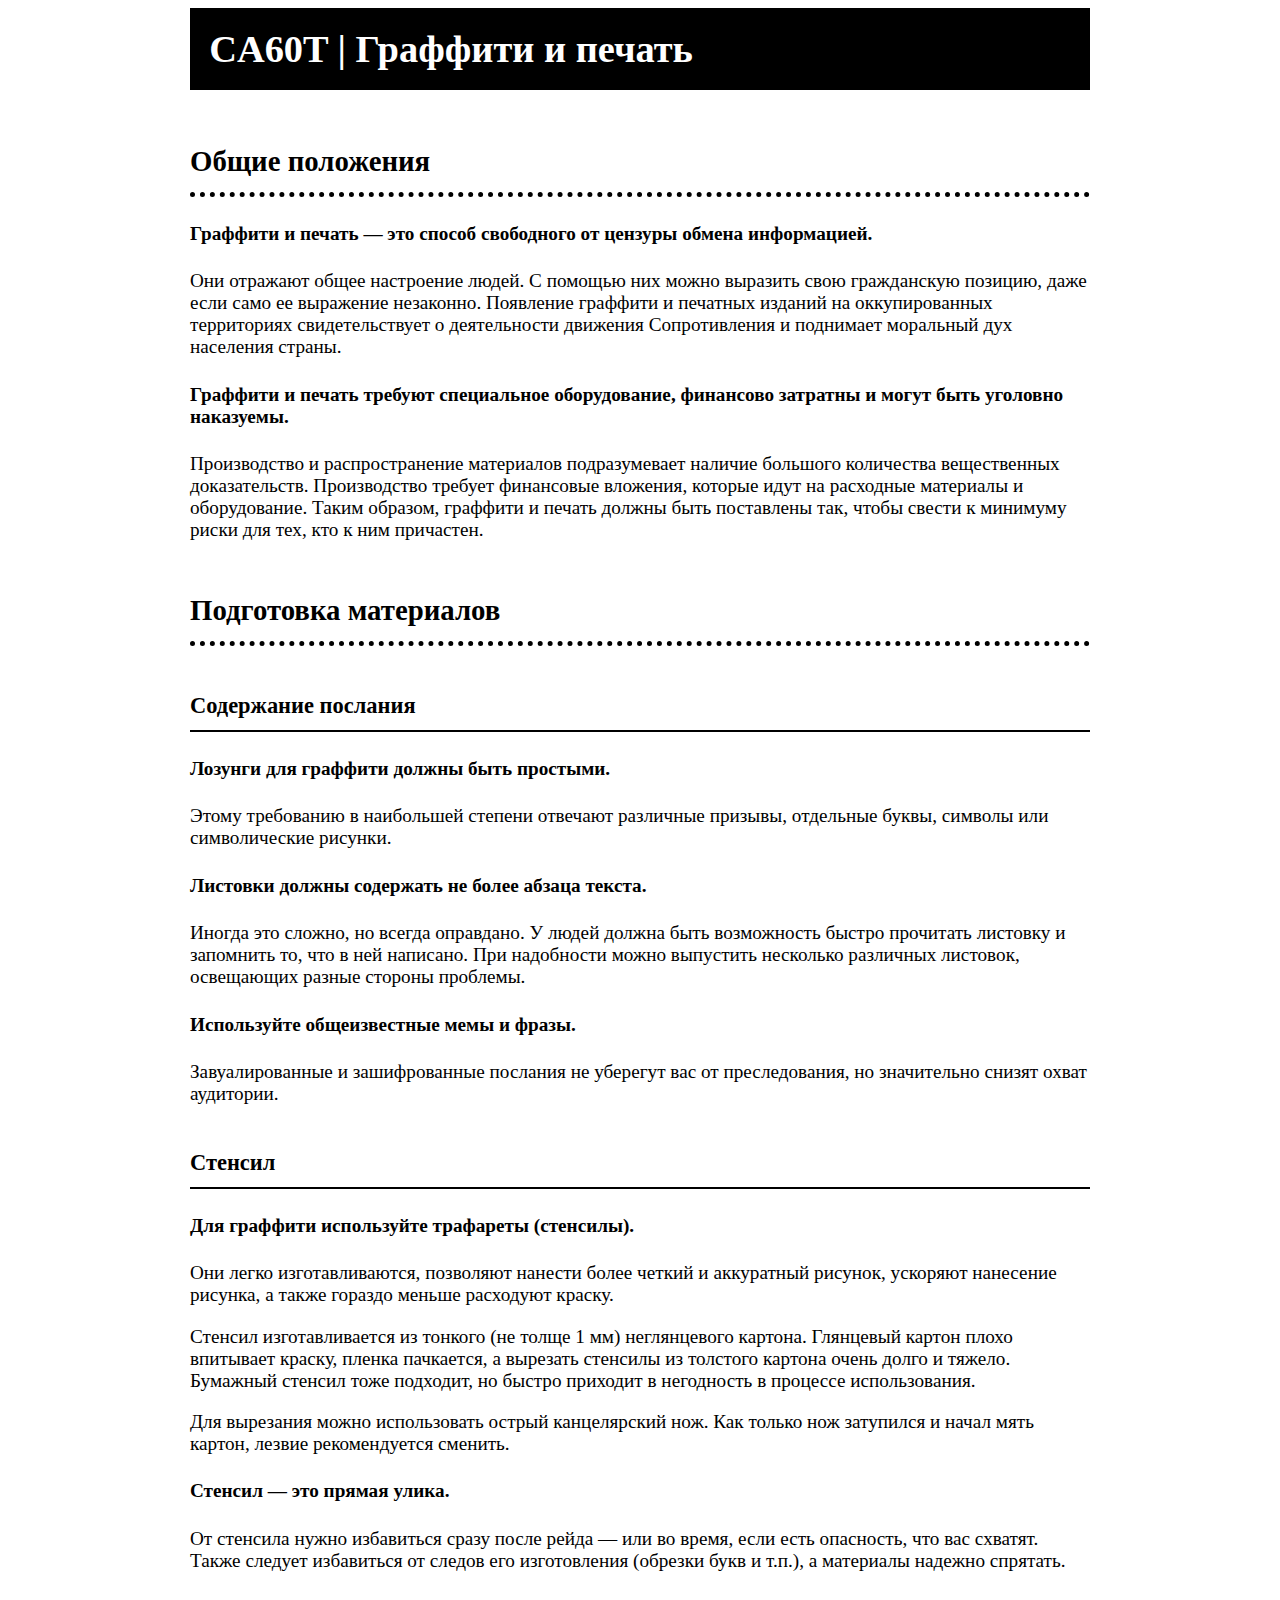
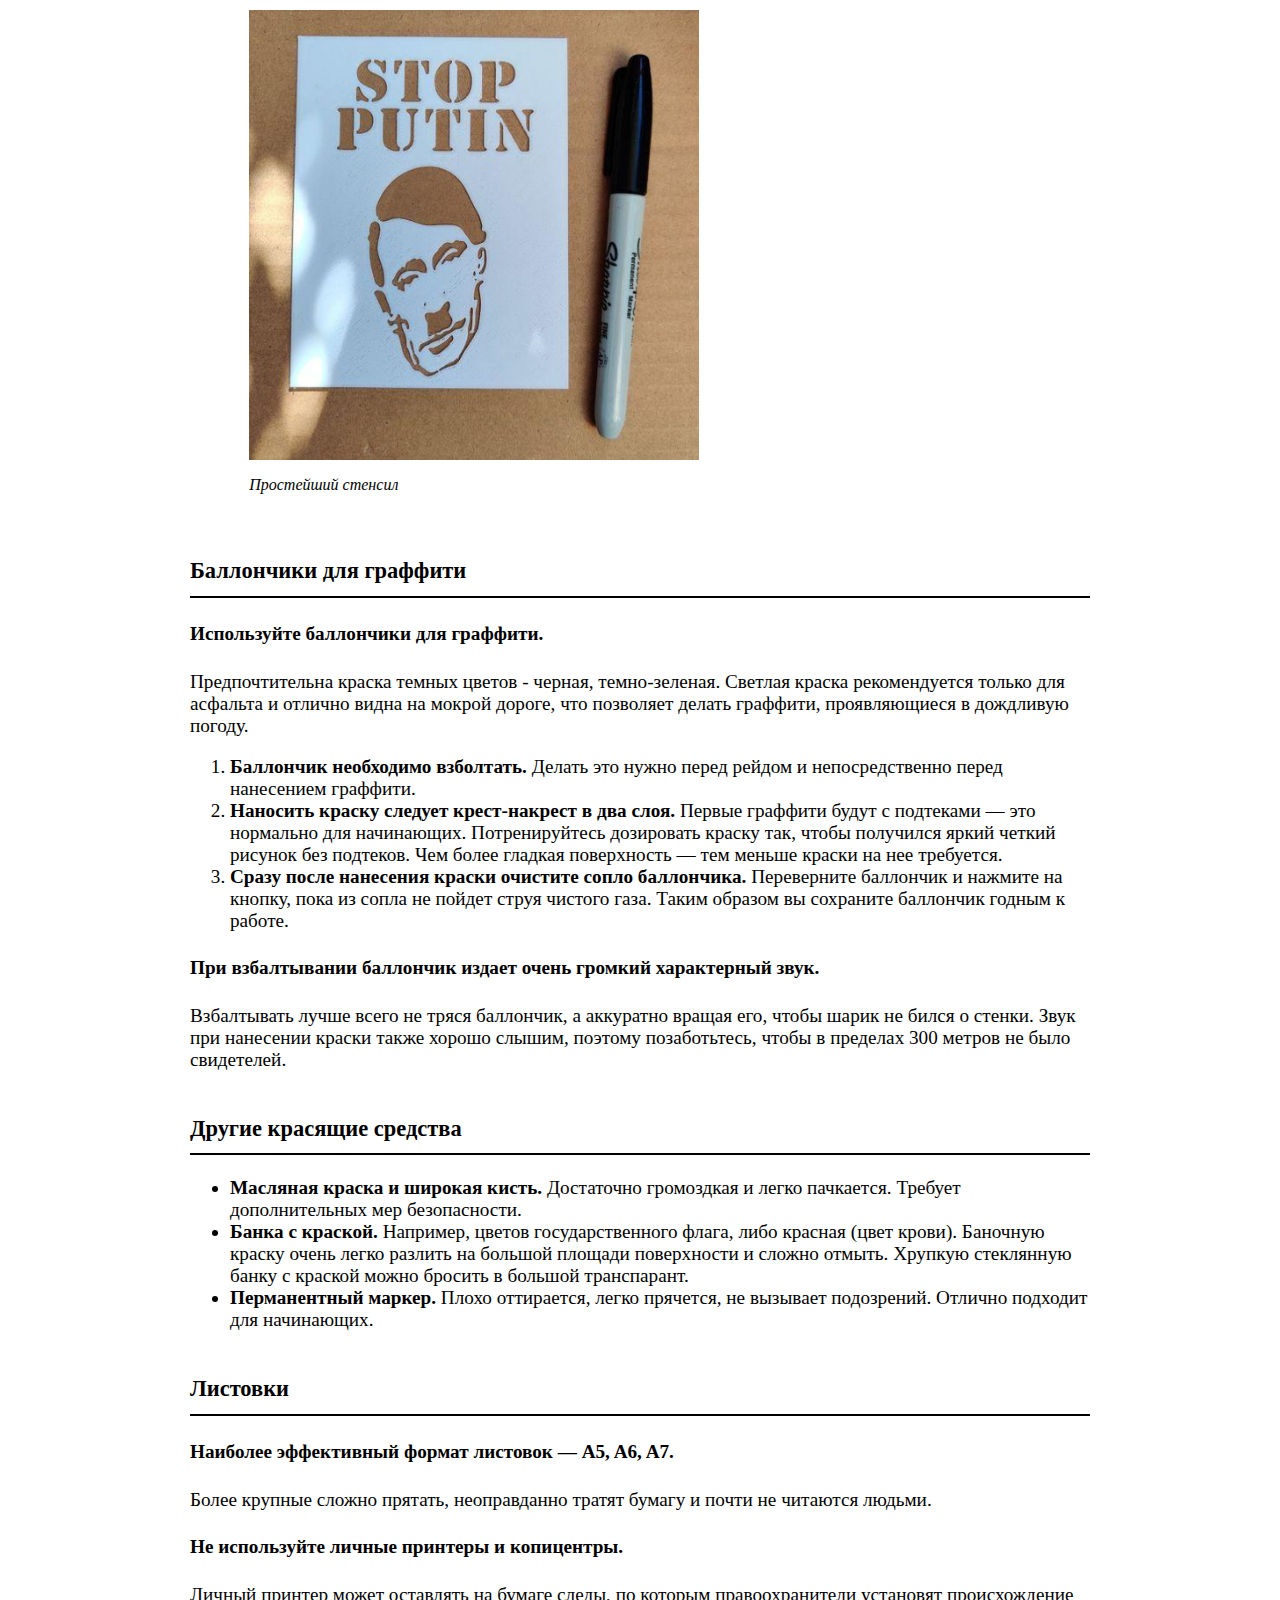
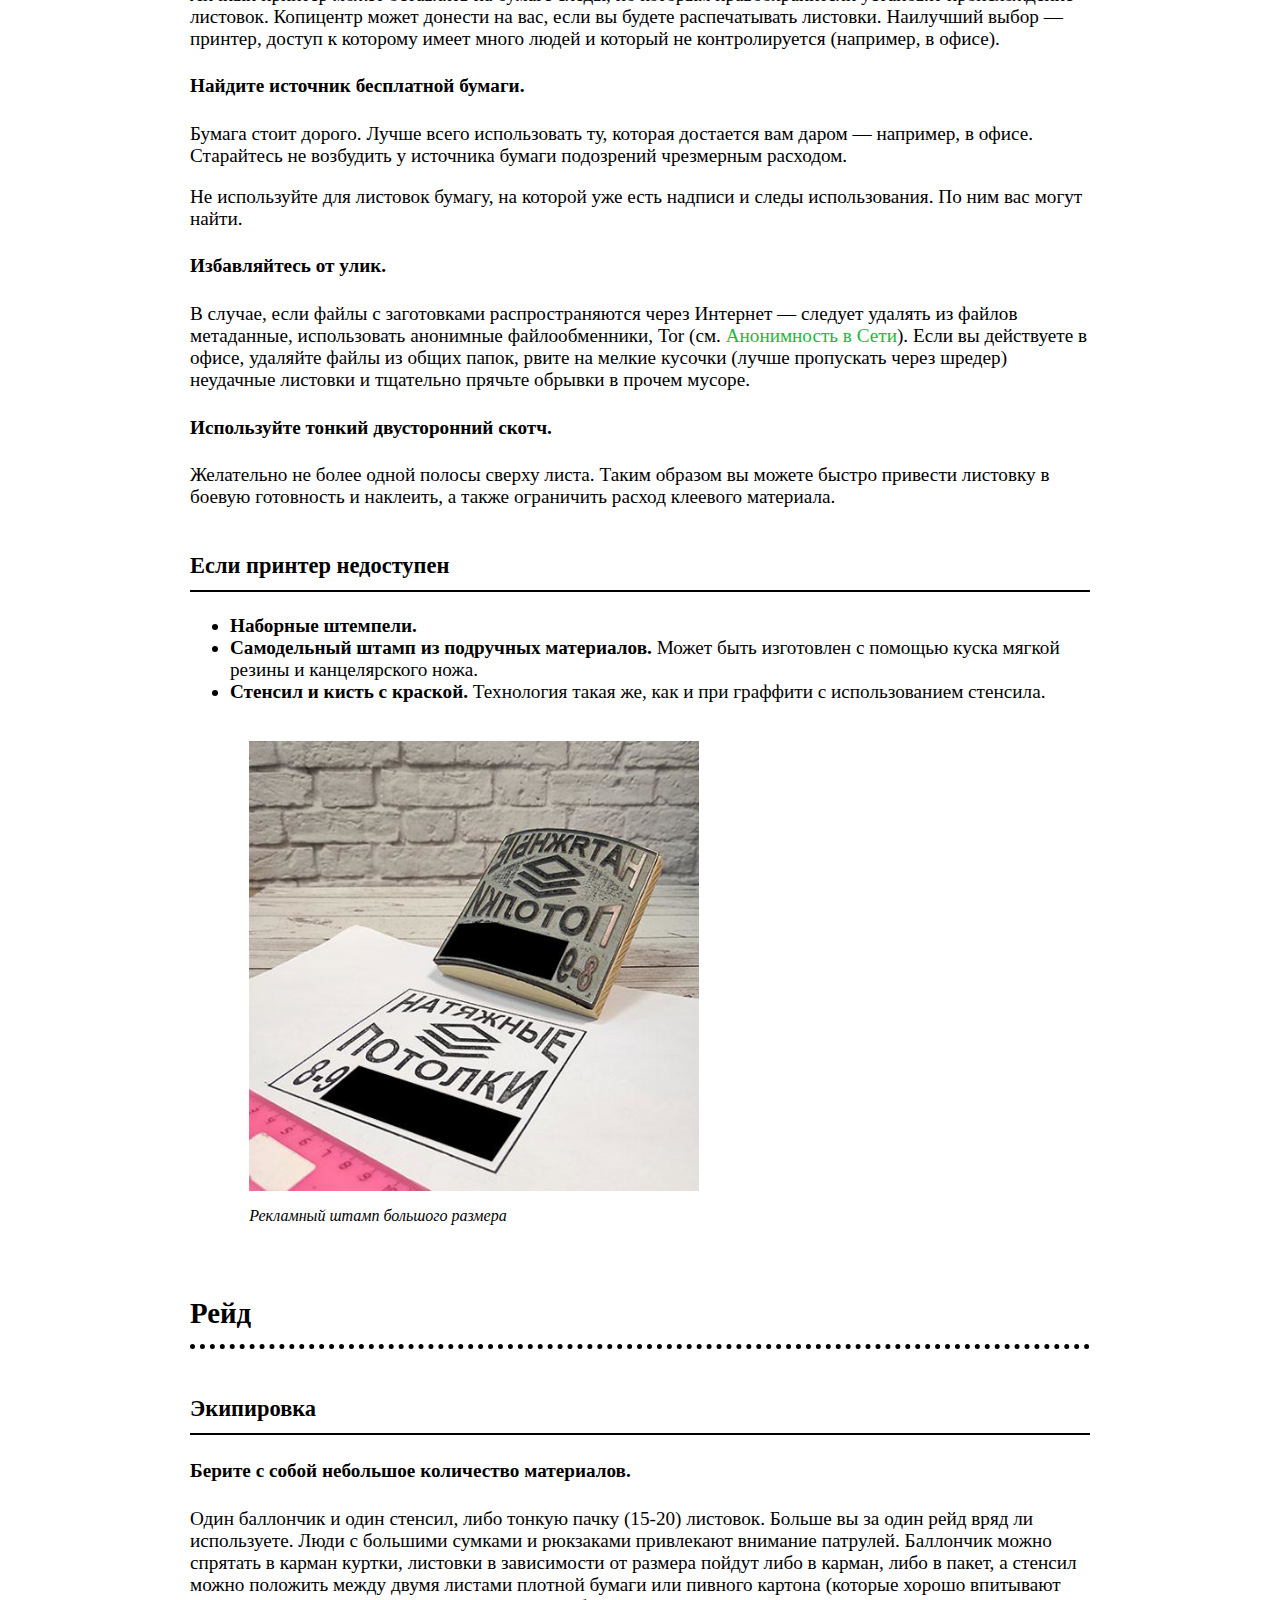
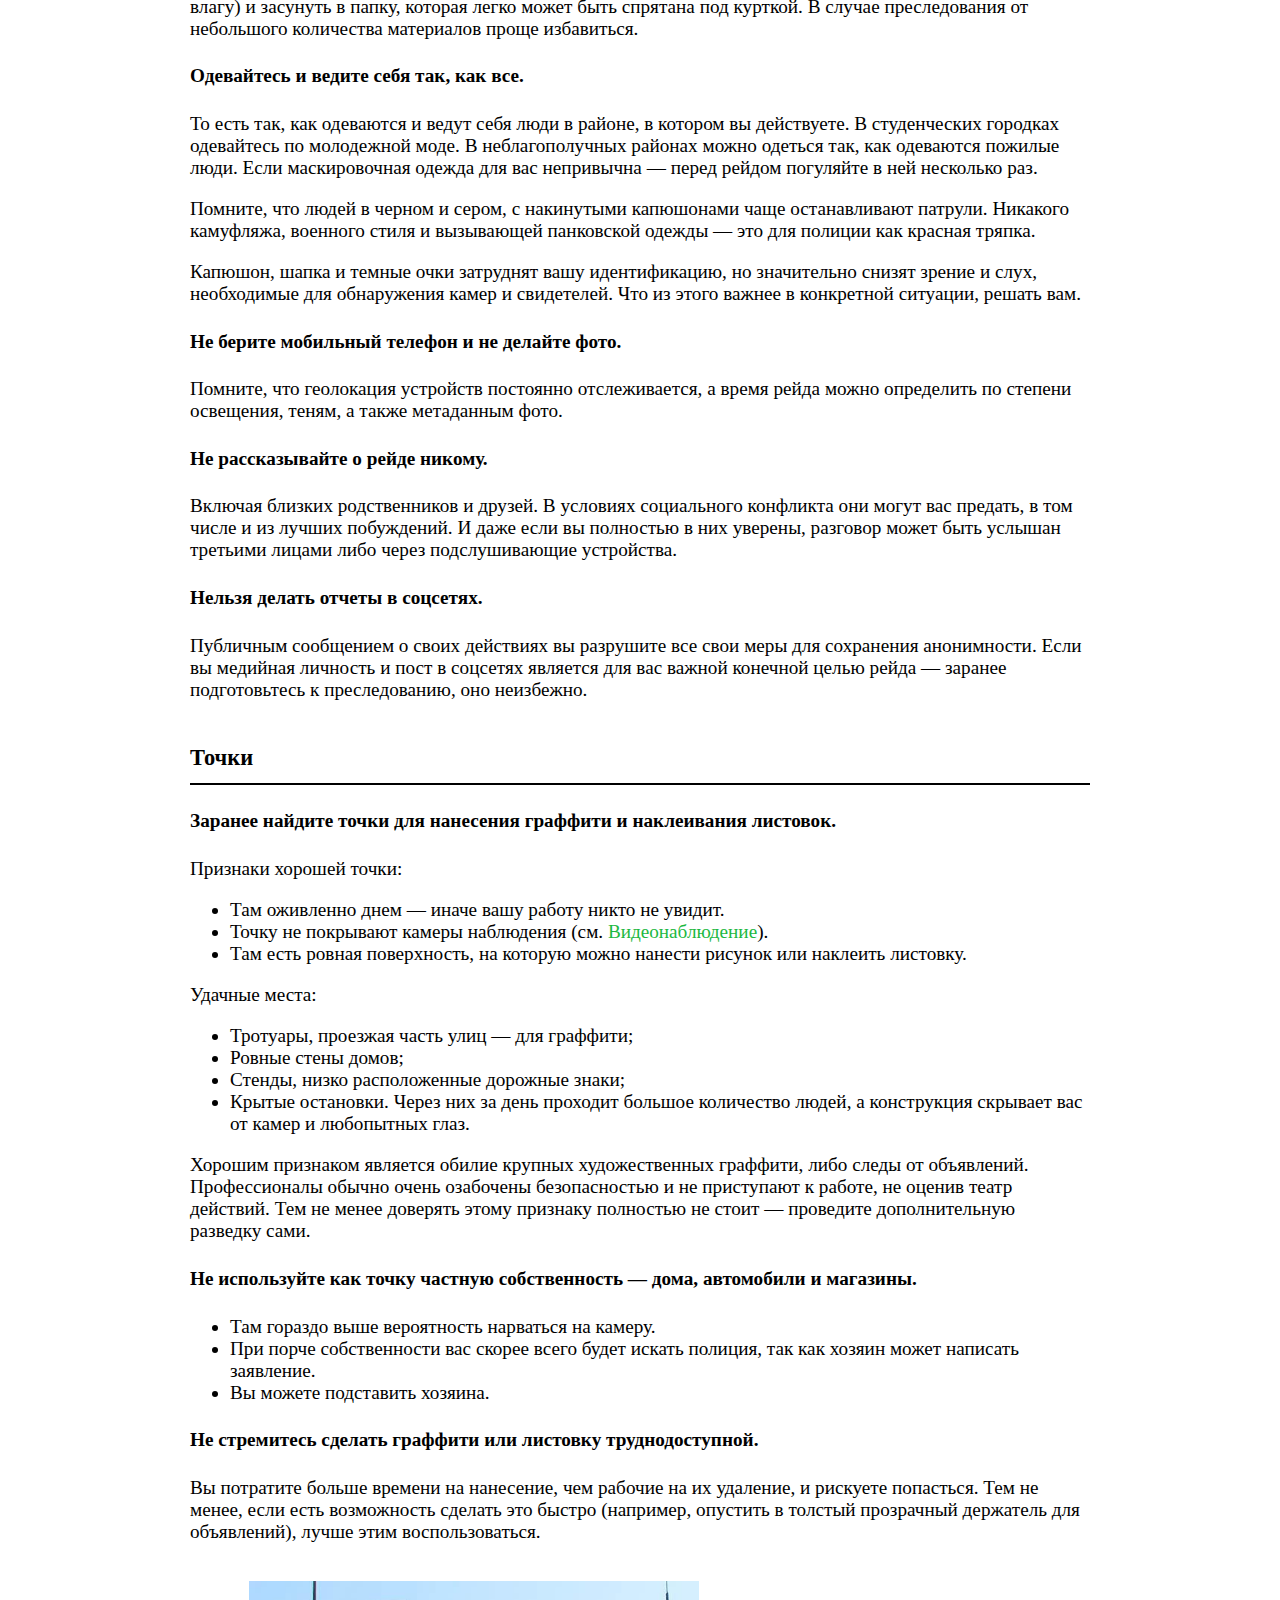
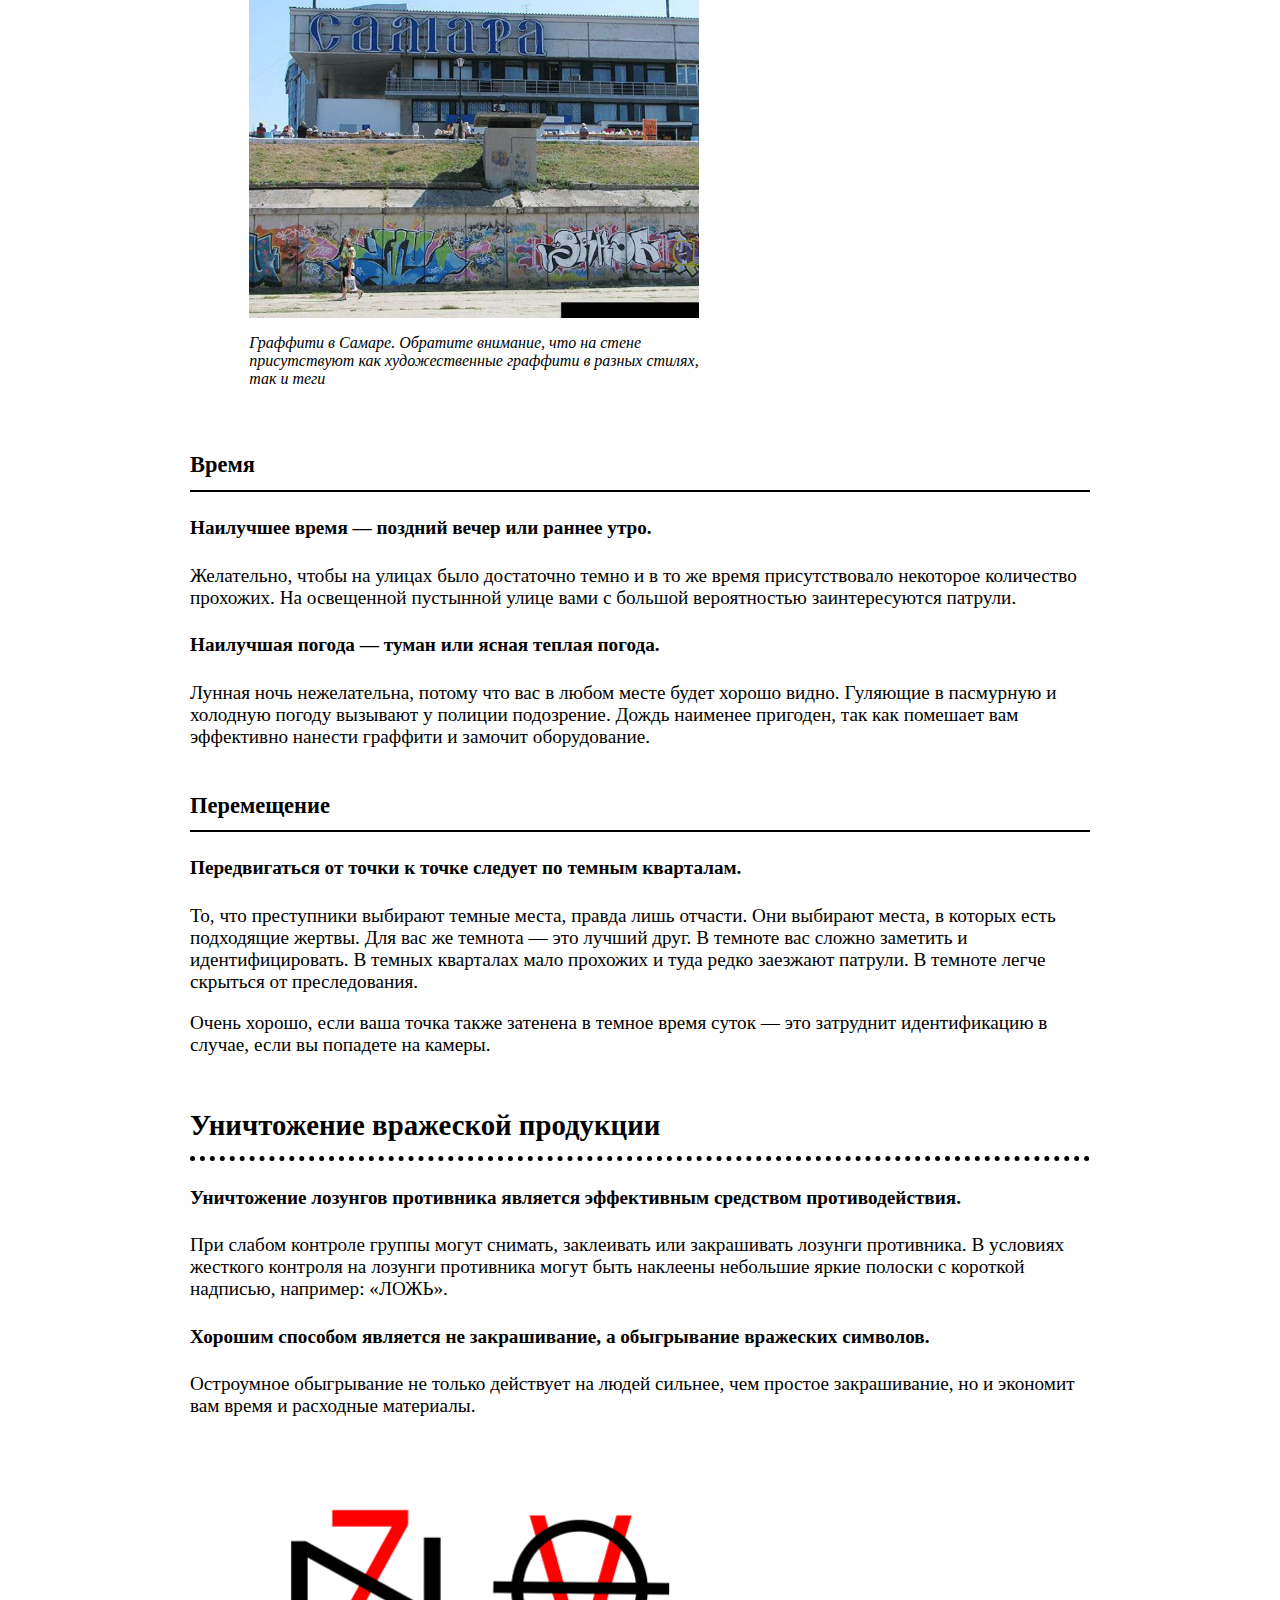
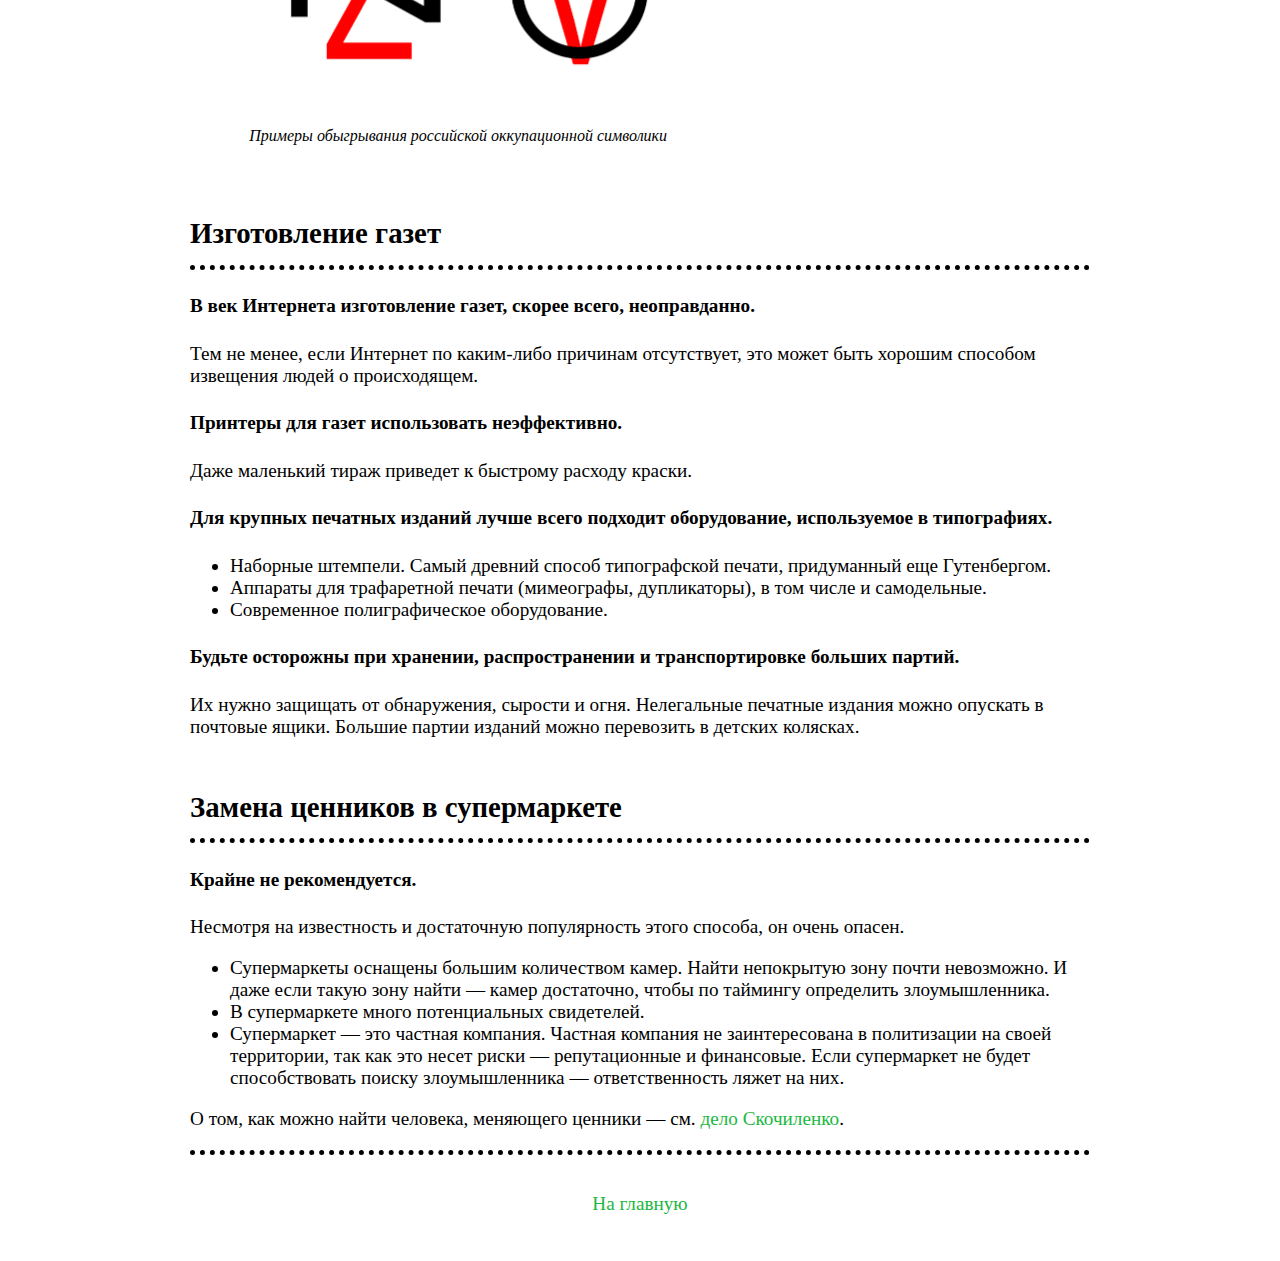
<file: docs/011.html>
<html>
<head>
	<meta charset="utf-8" />
	<link rel="stylesheet" href="styles.css" />
	<title>CA60T | Граффити и печать</title>
</head>
<body>

<header>
	<h1>CA60T | Граффити и печать</h1>
</header>

<main>
	
	<h2 id="general">Общие положения</h2>
	
	<h4>Граффити и печать &mdash; это способ свободного от цензуры обмена информацией.</h4>
	<p>Они отражают общее настроение людей.
		С помощью них можно выразить свою гражданскую позицию, даже если само ее выражение незаконно.
		Появление граффити и печатных изданий на оккупированных территориях свидетельствует о деятельности движения Сопротивления и поднимает моральный дух населения страны.</p>
	
	<h4>Граффити и печать требуют специальное оборудование, финансово затратны и могут быть уголовно наказуемы.</h4>
	<p>Производство и распространение материалов подразумевает наличие большого количества вещественных доказательств.
		Производство требует финансовые вложения, которые идут на расходные материалы и оборудование.
		Таким образом, граффити и печать должны быть поставлены так, чтобы свести к минимуму риски для тех, кто к ним причастен.</p>
	
	<h2 id="prep">Подготовка материалов</h2>
	
	<h3 id="prep-content">Содержание послания</h3>
	
	<h4>Лозунги для граффити должны быть простыми.</h4>
	<p>Этому требованию в наибольшей степени отвечают различные призывы, отдельные буквы, символы или символические рисунки.</p>
	
	<h4>Листовки должны содержать не более абзаца текста.</h4>
	<p>Иногда это сложно, но всегда оправдано.
		У людей должна быть возможность быстро прочитать листовку и запомнить то, что в ней написано.
		При надобности можно выпустить несколько различных листовок, освещающих разные стороны проблемы.</p>
	
	<h4>Используйте общеизвестные мемы и фразы.</h4>
	<p>Завуалированные и зашифрованные послания не уберегут вас от преследования, но значительно снизят охват аудитории.</p>
	
	<h3 id="prep-stencil">Стенсил</h3>
	
	<h4>Для граффити используйте трафареты (стенсилы).</h4>
	<p>Они легко изготавливаются, позволяют нанести более четкий и аккуратный рисунок, ускоряют нанесение рисунка, а также гораздо меньше расходуют краску.</p>
	
	<p>Стенсил изготавливается из тонкого (не толще 1 мм) неглянцевого картона.
		Глянцевый картон плохо впитывает краску, пленка пачкается, а вырезать стенсилы из толстого картона очень долго и тяжело.
		Бумажный стенсил тоже подходит, но быстро приходит в негодность в процессе использования.</p>
	
	<p>Для вырезания можно использовать острый канцелярский нож.
		Как только нож затупился и начал мять картон, лезвие рекомендуется сменить.</p>
	
	<h4>Стенсил &mdash; это прямая улика.</h4>
	<p>От стенсила нужно избавиться сразу после рейда &mdash; или во время, если есть опасность, что вас схватят.
		Также следует избавиться от следов его изготовления (обрезки букв и т.п.), а материалы надежно спрятать.</p>
	
	<p>
		<figure>
			<img src="img/img009.png" alt="Простейший стенсил" title="" />
			<figcaption>Простейший стенсил</figcaption>
		</figure>
	</p>
	
	<h3 id="prep-spray">Баллончики для граффити</h3>
	
	<h4>Используйте баллончики для граффити.</h4>
	<p>Предпочтительна краска темных цветов - черная, темно-зеленая.
	Светлая краска рекомендуется только для асфальта и отлично видна на мокрой дороге, что позволяет делать граффити, проявляющиеся в дождливую погоду.</p>
	
	<p>
		<ol>
			<li><em>Баллончик необходимо взболтать.</em>
				Делать это нужно перед рейдом и непосредственно перед нанесением граффити.</li>
			<li><em>Наносить краску следует крест-накрест в два слоя.</em>
				Первые граффити будут с подтеками &mdash; это нормально для начинающих.
				Потренируйтесь дозировать краску так, чтобы получился яркий четкий рисунок без подтеков.
				Чем более гладкая поверхность &mdash; тем меньше краски на нее требуется.</li>
			<li><em>Сразу после нанесения краски очистите сопло баллончика.</em>
				Переверните баллончик и нажмите на кнопку, пока из сопла не пойдет струя чистого газа.
				Таким образом вы сохраните баллончик годным к работе.</li>
		</ol>
	</p>
		
	<h4>При взбалтывании баллончик издает очень громкий характерный звук.</h4>
	<p>Взбалтывать лучше всего не тряся баллончик, а аккуратно вращая его, чтобы шарик не бился о стенки.
		Звук при нанесении краски также хорошо слышим, поэтому позаботьтесь, чтобы в пределах 300 метров не было свидетелей.</p>
	
	<h3 id="prep-other-paint">Другие красящие средства</h3>
	
	<p>
		<ul>
			<li><em>Mасляная краска и широкая кисть.</em>
				Достаточно громоздкая и легко пачкается.
				Требует дополнительных мер безопасности.</li>
			<li><em>Банка с краской.</em>
				Например, цветов государственного флага, либо красная (цвет крови).
				Баночную краску очень легко разлить на большой площади поверхности и сложно отмыть.
				Хрупкую стеклянную банку с краской можно бросить в большой транспарант.</li>
			<li><em>Перманентный маркер.</em>
				Плохо оттирается, легко прячется, не вызывает подозрений.
				Отлично подходит для начинающих.</li>
		</ul>
	</p>
	
	<h3 id="prep-flyers">Листовки</h3>
	
	<h4>Наиболее эффективный формат листовок &mdash; A5, A6, A7.</h4>
	<p>Более крупные сложно прятать, неоправданно тратят бумагу и почти не читаются людьми.</p>
	
	<h4>Не используйте личные принтеры и копицентры.</h4>
	<p>Личный принтер может оставлять на бумаге следы, по которым правоохранители установят происхождение листовок.
		Копицентр может донести на вас, если вы будете распечатывать листовки.
		Наилучший выбор &mdash; принтер, доступ к которому имеет много людей и который не контролируется (например, в офисе).</p>
	
	<h4>Найдите источник бесплатной бумаги.</h4>
	<p>Бумага стоит дорого.
		Лучше всего использовать ту, которая достается вам даром &mdash; например, в офисе.
		Старайтесь не возбудить у источника бумаги подозрений чрезмерным расходом.</p>
		
    <p>Не используйте для листовок бумагу, на которой уже есть надписи и следы использования.
        По ним вас могут найти.</p>
	
	<h4>Избавляйтесь от улик.</h4>
	<p>В случае, если файлы с заготовками распространяются через Интернет &mdash; следует удалять из файлов метаданные, использовать анонимные файлообменники, Tor (см. <a href="001.html">Анонимность в Сети</a>).
		Если вы действуете в офисе, удаляйте файлы из общих папок, рвите на мелкие кусочки (лучше пропускать через шредер) неудачные листовки и тщательно прячьте обрывки в прочем мусоре.</p>
	
	<h4>Используйте тонкий двусторонний скотч.</h4>
	<p>Желательно не более одной полосы сверху листа.
		Таким образом вы можете быстро привести листовку в боевую готовность и наклеить, а также ограничить расход клеевого материала.</p>
	
	<h3 id="prep-flyers">Если принтер недоступен</h3>

	<p>
		<ul>
			<li><em>Наборные штемпели.</em></li>
			<li><em>Самодельный штамп из подручных материалов.</em>
				Может быть изготовлен с помощью куска мягкой резины и канцелярского ножа.</li>
			<li><em>Стенсил и кисть с краской.</em>
			Технология такая же, как и при граффити с использованием стенсила.</li>
		</ul>
	</p>
	
	
	
	<p>
		<figure>
			<img src="img/img005.png" alt="Рекламный штамп большого размера" />
			<figcaption>Рекламный штамп большого размера</figcaption>
		</figure>
	</p>
	
	<h2 id="raid">Рейд</h2>
	
	<h3 id="raid-equipment">Экипировка</h3>
	
	<h4>Берите с собой небольшое количество материалов.</h4>
	<p>Один баллончик и один стенсил, либо тонкую пачку (15-20) листовок.
		Больше вы за один рейд вряд ли используете.
		Люди с большими сумками и рюкзаками привлекают внимание патрулей.
		Баллончик можно спрятать в карман куртки, листовки в зависимости от размера пойдут либо в карман, либо в пакет, а стенсил можно положить между двумя листами плотной бумаги или пивного картона (которые хорошо впитывают влагу) и засунуть в папку, которая легко может быть спрятана под курткой.
		В случае преследования от небольшого количества материалов проще избавиться.</p>
	
	<h4>Одевайтесь и ведите себя так, как все.</h4>
	<p>То есть так, как одеваются и ведут себя люди в районе, в котором вы действуете.
		В студенческих городках одевайтесь по молодежной моде.
		В неблагополучных районах можно одеться так, как одеваются пожилые люди.
		Если маскировочная одежда для вас непривычна &mdash; перед рейдом погуляйте в ней несколько раз.</p>
	
	<p>Помните, что людей в черном и сером, с накинутыми капюшонами чаще останавливают патрули.
		Никакого камуфляжа, военного стиля и вызывающей панковской одежды &mdash; это для полиции как красная тряпка.</p>
	
	<p>Капюшон, шапка и темные очки затруднят вашу идентификацию, но значительно снизят зрение и слух, необходимые для обнаружения камер и свидетелей.
		Что из этого важнее в конкретной ситуации, решать вам.</p>
	
	<h4>Не берите мобильный телефон и не делайте фото.</h4>
	<p>Помните, что геолокация устройств постоянно отслеживается, а время рейда можно определить по степени освещения, теням, а также метаданным фото.</p>
	
	<h4>Не рассказывайте о рейде никому.</h4>
	<p>Включая близких родственников и друзей.
		В условиях социального конфликта они могут вас предать, в том числе и из лучших побуждений.
		И даже если вы полностью в них уверены, разговор может быть услышан третьими лицами либо через подслушивающие устройства.</p>
	
	<h4>Нельзя делать отчеты в соцсетях.</h4>
	<p>Публичным сообщением о своих действиях вы разрушите все свои меры для сохранения анонимности.
		Если вы медийная личность и пост в соцсетях является для вас важной конечной целью рейда &mdash; заранее подготовьтесь к преследованию, оно неизбежно.</p>
	
	<h3 id="raid-spots">Точки</h3>
	
	<h4>Заранее найдите точки для нанесения граффити и наклеивания листовок.</h4>
	<p>Признаки хорошей точки:</p>
	
	<p>
		<ul>
			<li>Там оживленно днем &mdash; иначе вашу работу никто не увидит.</li>
			<li>Точку не покрывают камеры наблюдения (см. <a href="002.html">Видеонаблюдение</a>).</li>
			<li>Там есть ровная поверхность, на которую можно нанести рисунок или наклеить листовку.</li>
		</ul>
	</p>
	
	<p>Удачные места:</p>
	
	<p>
		<ul>
			<li>Тротуары, проезжая часть улиц &mdash; для граффити;</li>
			<li>Ровные стены домов;</li>
			<li>Стенды, низко расположенные дорожные знаки;</li>
			<li>Крытые остановки.
				Через них за день проходит большое количество людей, а конструкция скрывает вас от камер и любопытных глаз.</li>
		</ul>
	</p>
	
	<p>Хорошим признаком является обилие крупных художественных граффити, либо следы от объявлений.
		Профессионалы обычно очень озабочены безопасностью и не приступают к работе, не оценив театр действий.
		Тем не менее доверять этому признаку полностью не стоит &mdash; проведите дополнительную разведку сами.</p>
	
	<h4>Не используйте как точку частную собственность &mdash; дома, автомобили и магазины.</h4>
	<p>
		<ul>
			<li>Там гораздо выше вероятность нарваться на камеру.</li>
			<li>При порче собственности вас скорее всего будет искать полиция, так как хозяин может написать заявление.</li>
			<li>Вы можете подставить хозяина.</li>
		</ul>
	</p>
	
	<h4>Не стремитесь сделать граффити или листовку труднодоступной.</h4>
	<p>Вы потратите больше времени на нанесение, чем рабочие на их удаление, и рискуете попасться.
		Тем не менее, если есть возможность сделать это быстро (например, опустить в толстый прозрачный держатель для объявлений), лучше этим воспользоваться.</p>
	
	<p>
		<figure>
			<img src="img/img007.png" alt="Граффити в Самаре" />
			<figcaption>Граффити в Самаре. Обратите внимание, что на стене присутствуют как художественные граффити в разных стилях, так и теги</figcaption>
		</figure>
	</p>
	
	<h3 id="raid-time">Время</h3>
	
	<h4>Наилучшее время &mdash; поздний вечер или раннее утро.</h4>
	<p>Желательно, чтобы на улицах было достаточно темно и в то же время присутствовало некоторое количество прохожих.
		На освещенной пустынной улице вами с большой вероятностью заинтересуются патрули.</p>
	
	<h4>Наилучшая погода &mdash; туман или ясная теплая погода.</h4>
	<p>Лунная ночь нежелательна, потому что вас в любом месте будет хорошо видно.
		Гуляющие в пасмурную и холодную погоду вызывают у полиции подозрение.
		Дождь наименее пригоден, так как помешает вам эффективно нанести граффити и замочит оборудование.</p>
	
	<h3 id="raid-movements">Перемещение</h3>
	
	<h4>Передвигаться от точки к точке следует по темным кварталам.</h4>
	<p>То, что преступники выбирают темные места, правда лишь отчасти.
		Они выбирают места, в которых есть подходящие жертвы.
		Для вас же темнота &mdash; это лучший друг.
		В темноте вас сложно заметить и идентифицировать.
		В темных кварталах мало прохожих и туда редко заезжают патрули.
		В темноте легче скрыться от преследования.</p>
	
	<p>Очень хорошо, если ваша точка также затенена в темное время суток &mdash; это затруднит идентификацию в случае, если вы попадете на камеры.</p>
	
	
	<h2 id="destroy-enemy">Уничтожение вражеской продукции</h2>

	<h4>Уничтожение лозунгов противника является эффективным средством противодействия.</h4>
	
	<p>При слабом контроле группы могут снимать, заклеивать или закрашивать лозунги противника.
		В условиях жесткого контроля на лозунги противника могут быть наклеены небольшие яркие полоски с короткой надписью, например: &laquo;ЛОЖЬ&raquo;.</p>
	
	<h4>Хорошим способом является не закрашивание, а обыгрывание вражеских символов.</h4>
	<p>Остроумное обыгрывание не только действует на людей сильнее, чем простое закрашивание, но и экономит вам время и расходные материалы.</p>
	
	<p>
		<figure>
			<img src="img/img012.png" alt="Примеры обыгрывания российской оккупационной символики" />
			<figcaption>Примеры обыгрывания российской оккупационной символики</figcaption>
		</figure>
	</p>
	
	<h2 id="newspaper">Изготовление газет</h2>
	
	<h4>В век Интернета изготовление газет, скорее всего, неоправданно.</h4>
	<p>Тем не менее, если Интернет по каким-либо причинам отсутствует, это может быть хорошим способом извещения людей о происходящем.</p>
		
	<h4>Принтеры для газет использовать неэффективно.</h4>
	<p>Даже маленький тираж приведет к быстрому расходу краски.</p>
	
	<h4>Для крупных печатных изданий лучше всего подходит оборудование, используемое в типографиях.</h4>
	
	<p>
		<ul>
			<li>Наборные штемпели.
				Самый древний способ типографской печати, придуманный еще Гутенбергом.</li>
			<li>Аппараты для трафаретной печати (мимеографы, дупликаторы), в том числе и самодельные.</li>
			<li>Современное полиграфическое оборудование.</li>
		</ul>
	</p>
	
	<h4>Будьте осторожны при хранении, распространении и транспортировке больших партий.</h4>
	
	<p>Их нужно защищать от обнаружения, сырости и огня.
	Нелегальные печатные издания можно опускать в почтовые ящики.
	Большие партии изданий можно перевозить в детских колясках.</p>
	
	<h2 id="supermarket">Замена ценников в супермаркете</h2>
	
	<h4>Крайне не рекомендуется.</h4>
	<p>Несмотря на известность и достаточную популярность этого способа, он очень опасен.</p>
	
	<p>
		<ul>
			<li>Супермаркеты оснащены большим количеством камер.
				Найти непокрытую зону почти невозможно.
				И даже если такую зону найти &mdash; камер достаточно, чтобы по таймингу определить злоумышленника.</li>
			<li>В супермаркете много потенциальных свидетелей.</li>
			<li>Супермаркет &mdash; это частная компания.
				Частная компания не заинтересована в политизации на своей территории, так как это несет риски &mdash; репутационные и финансовые.
				Если супермаркет не будет способствовать поиску злоумышленника &mdash; ответственность ляжет на них.</li>
		</ul>
	</p>
	
	<p>О том, как можно найти человека, меняющего ценники &mdash; см. <a href="https://paperpaper.info/sasha-skochilenko-ne-dolzhna-sidet-10-let" target="_blank">дело Скочиленко</a>.</p>
	
</main>

<footer>
	<p><a href="/">На главную</a></p>
</footer>

</body>
</html>
</file>
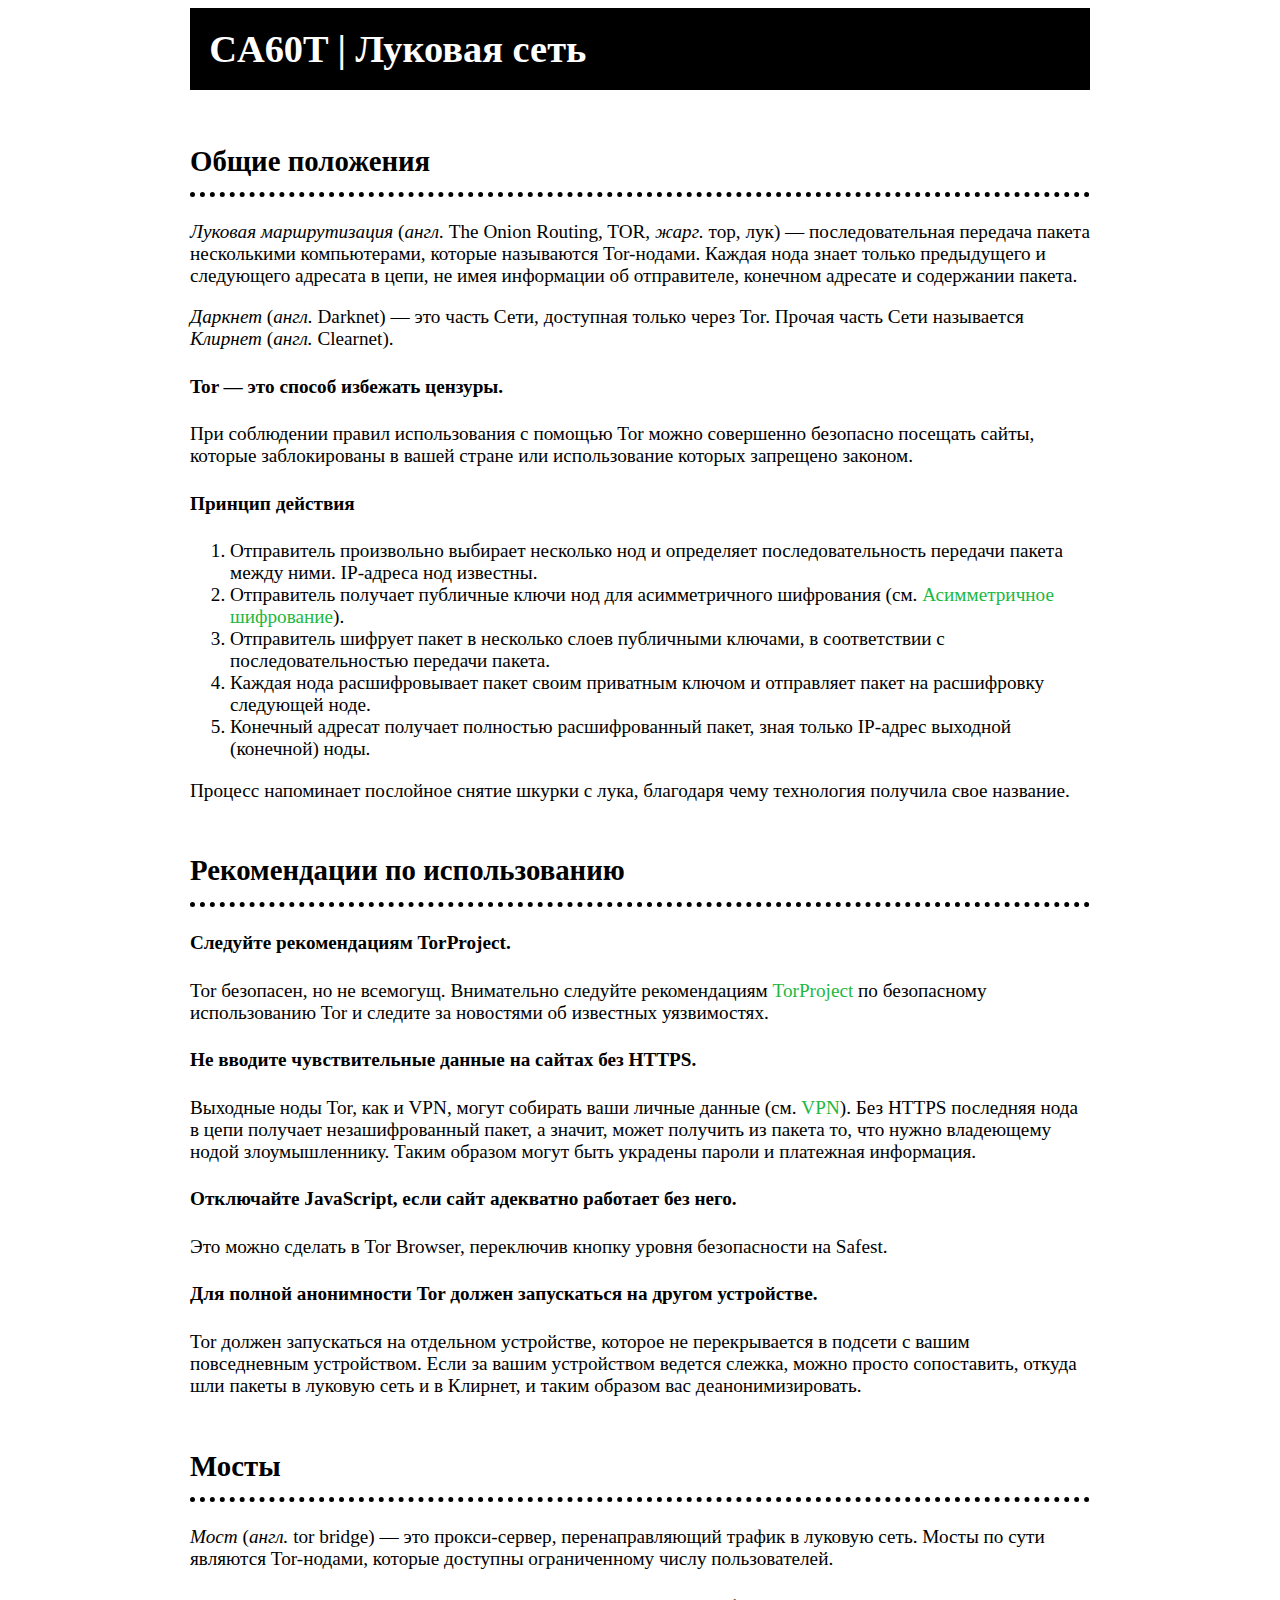
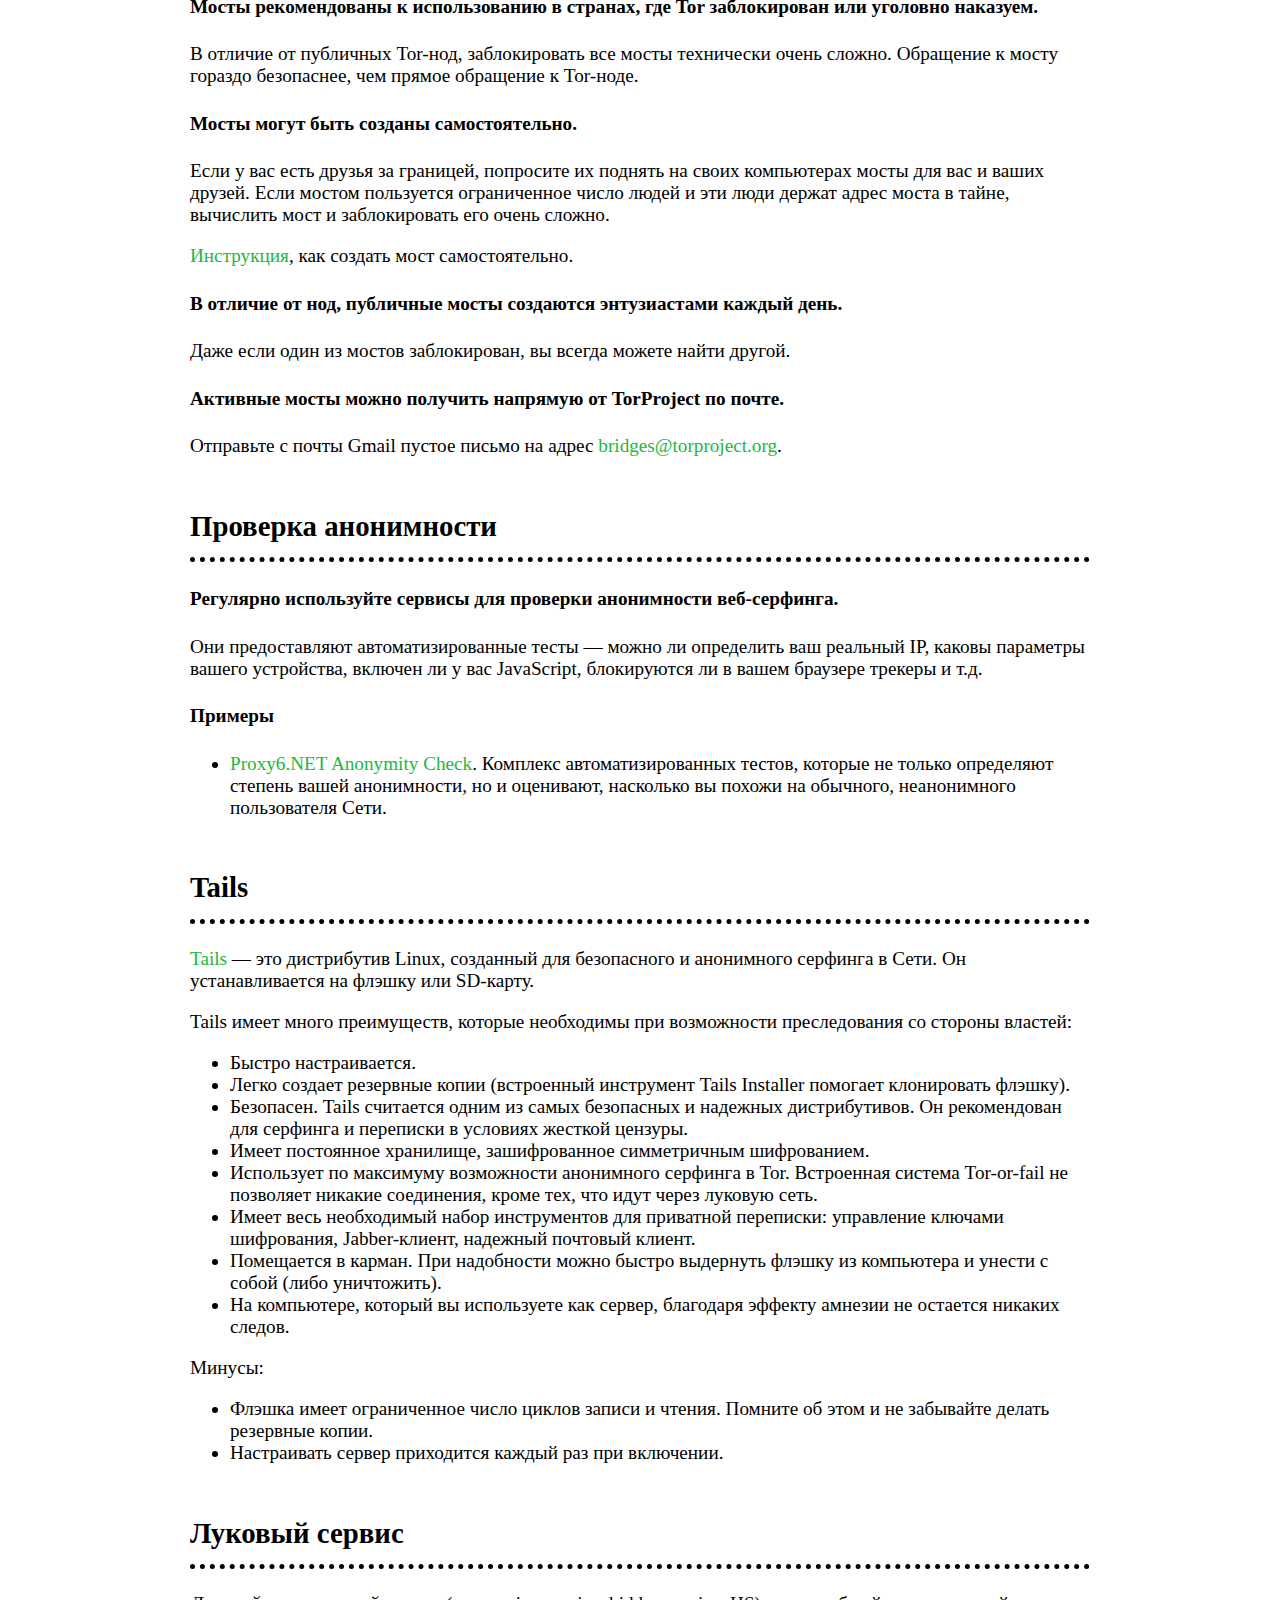
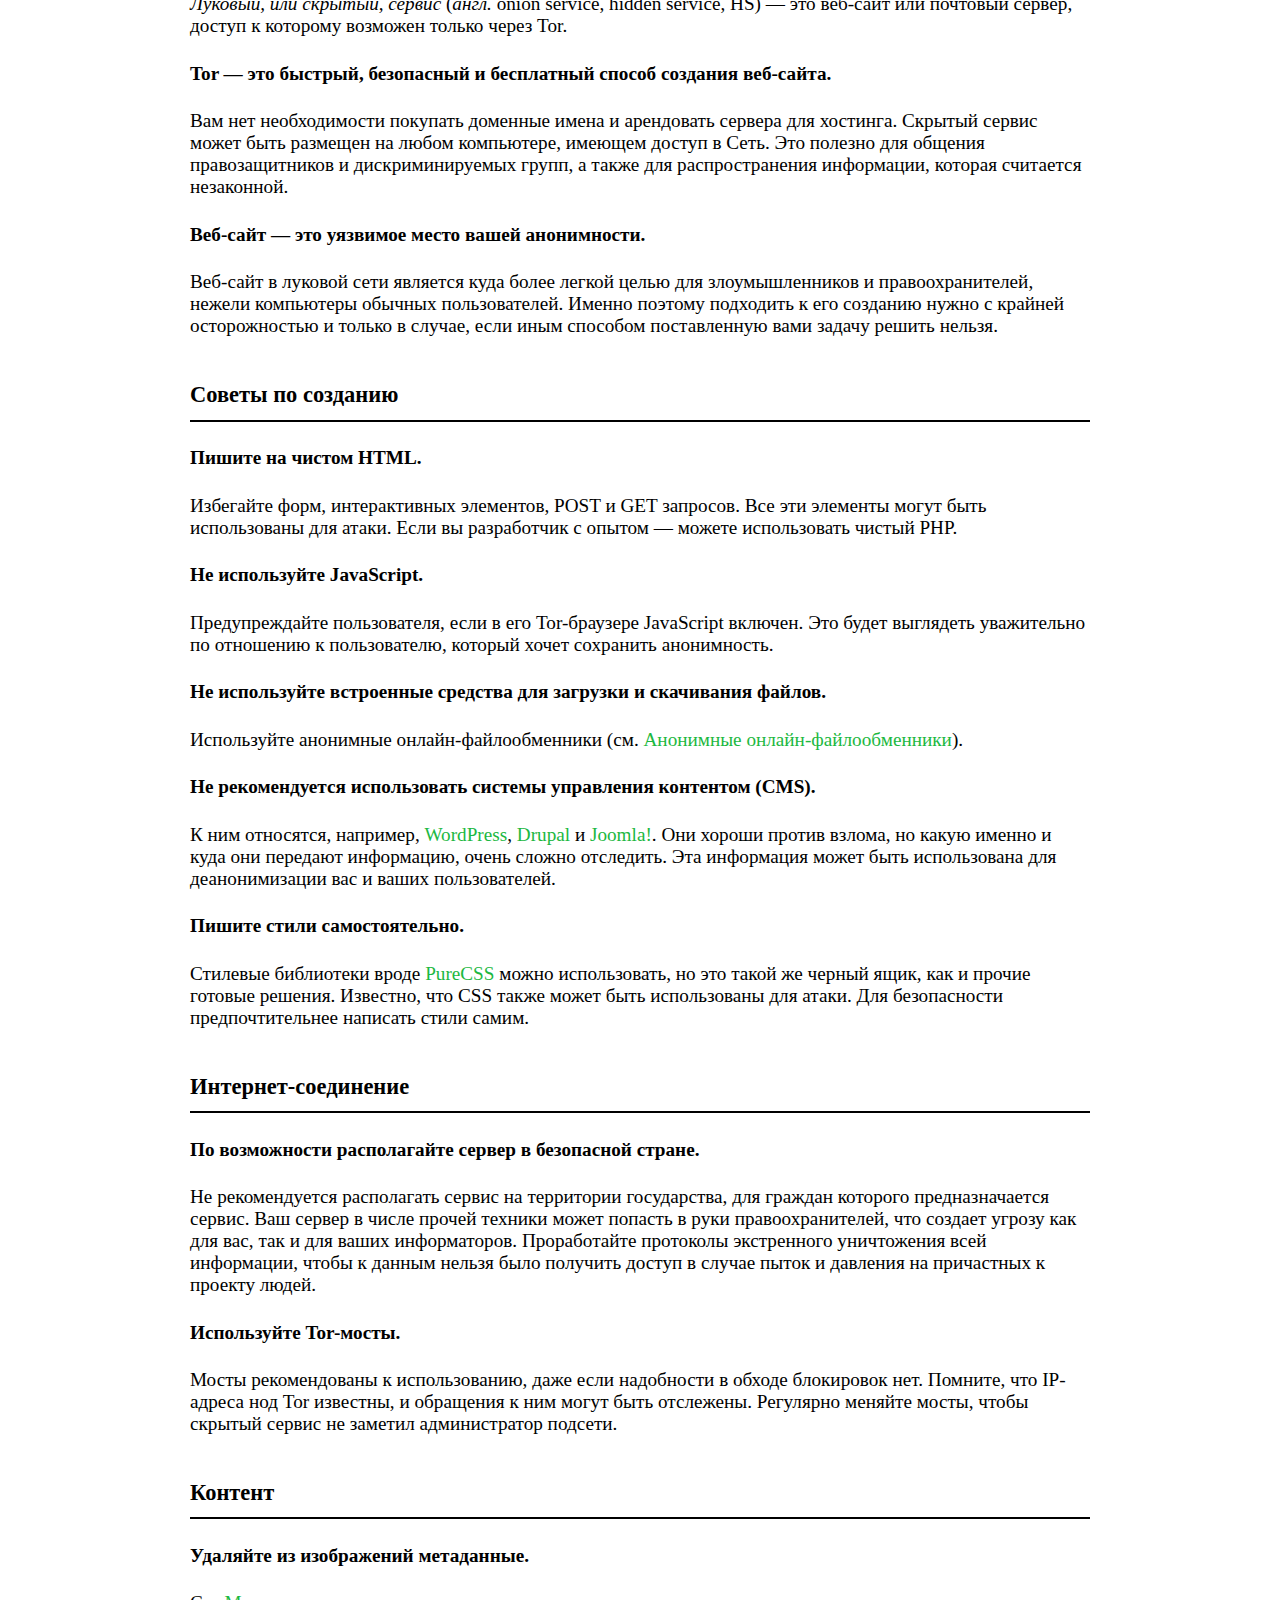
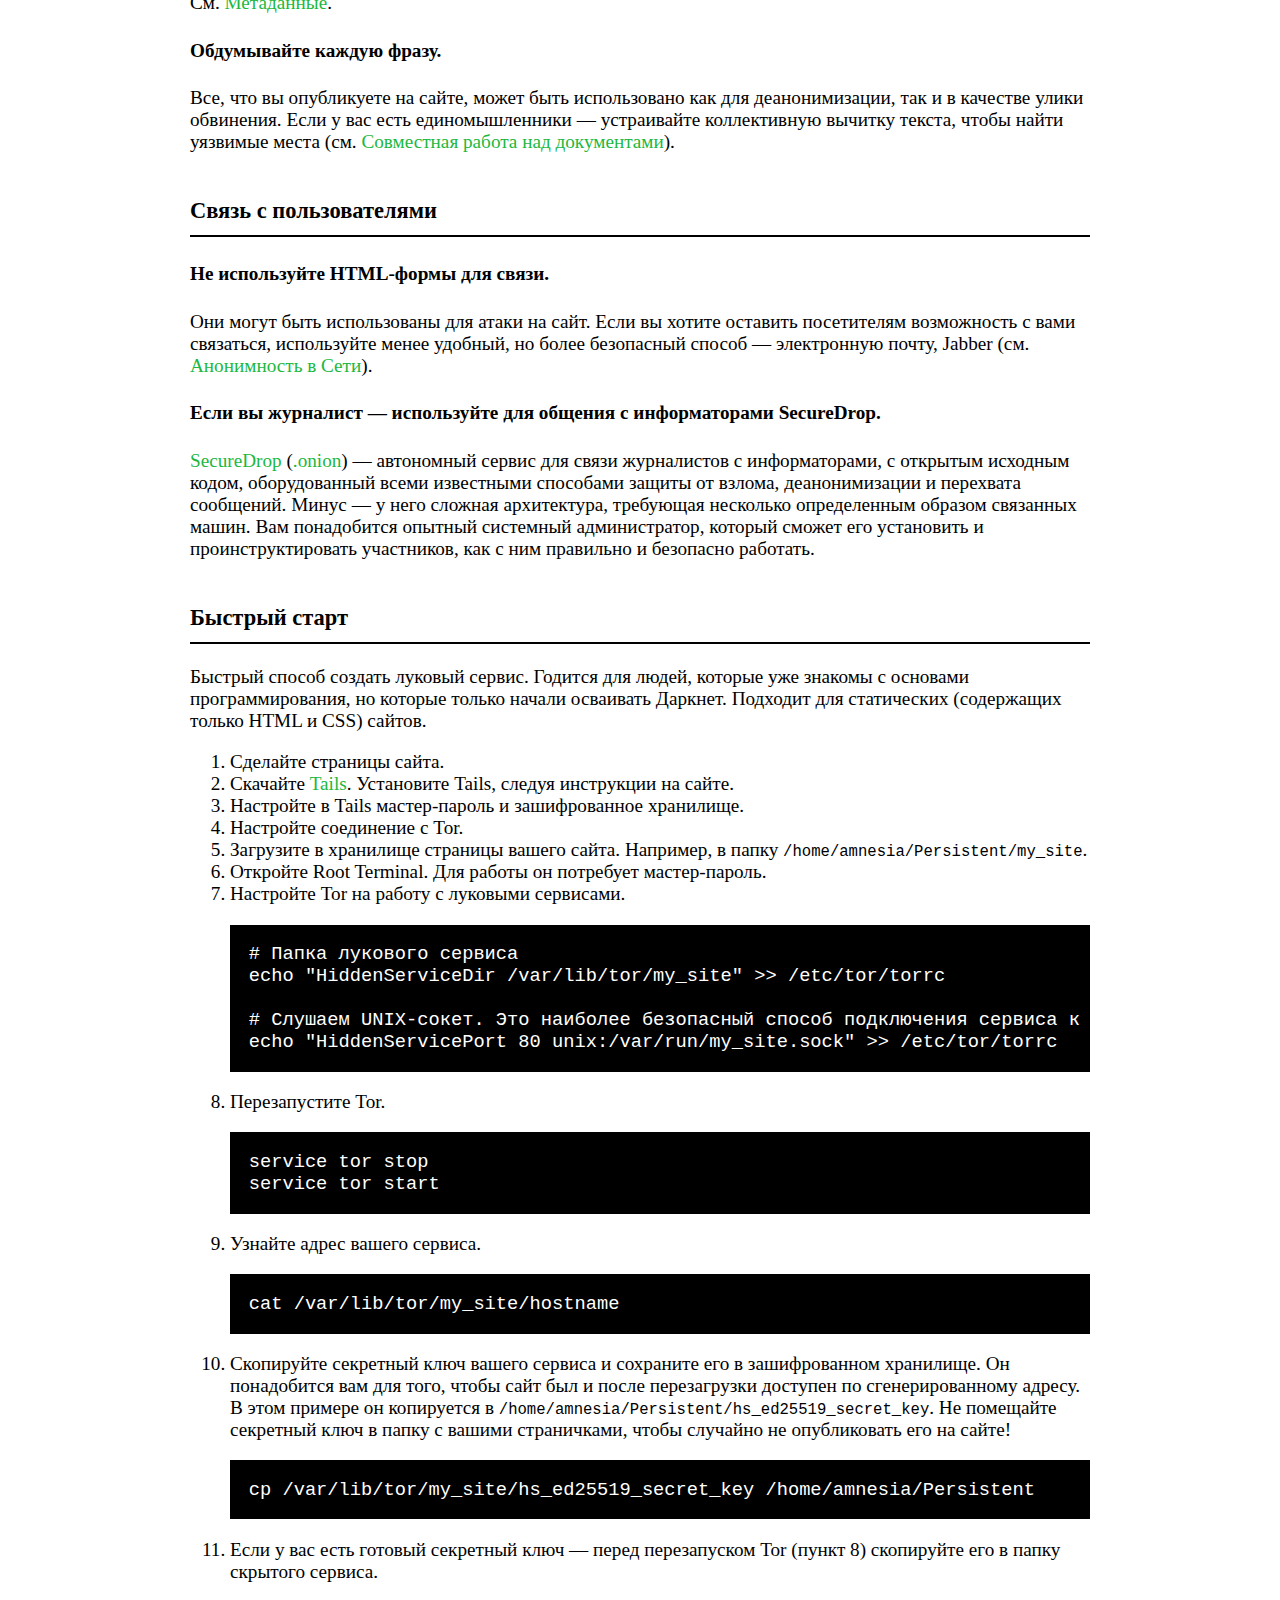
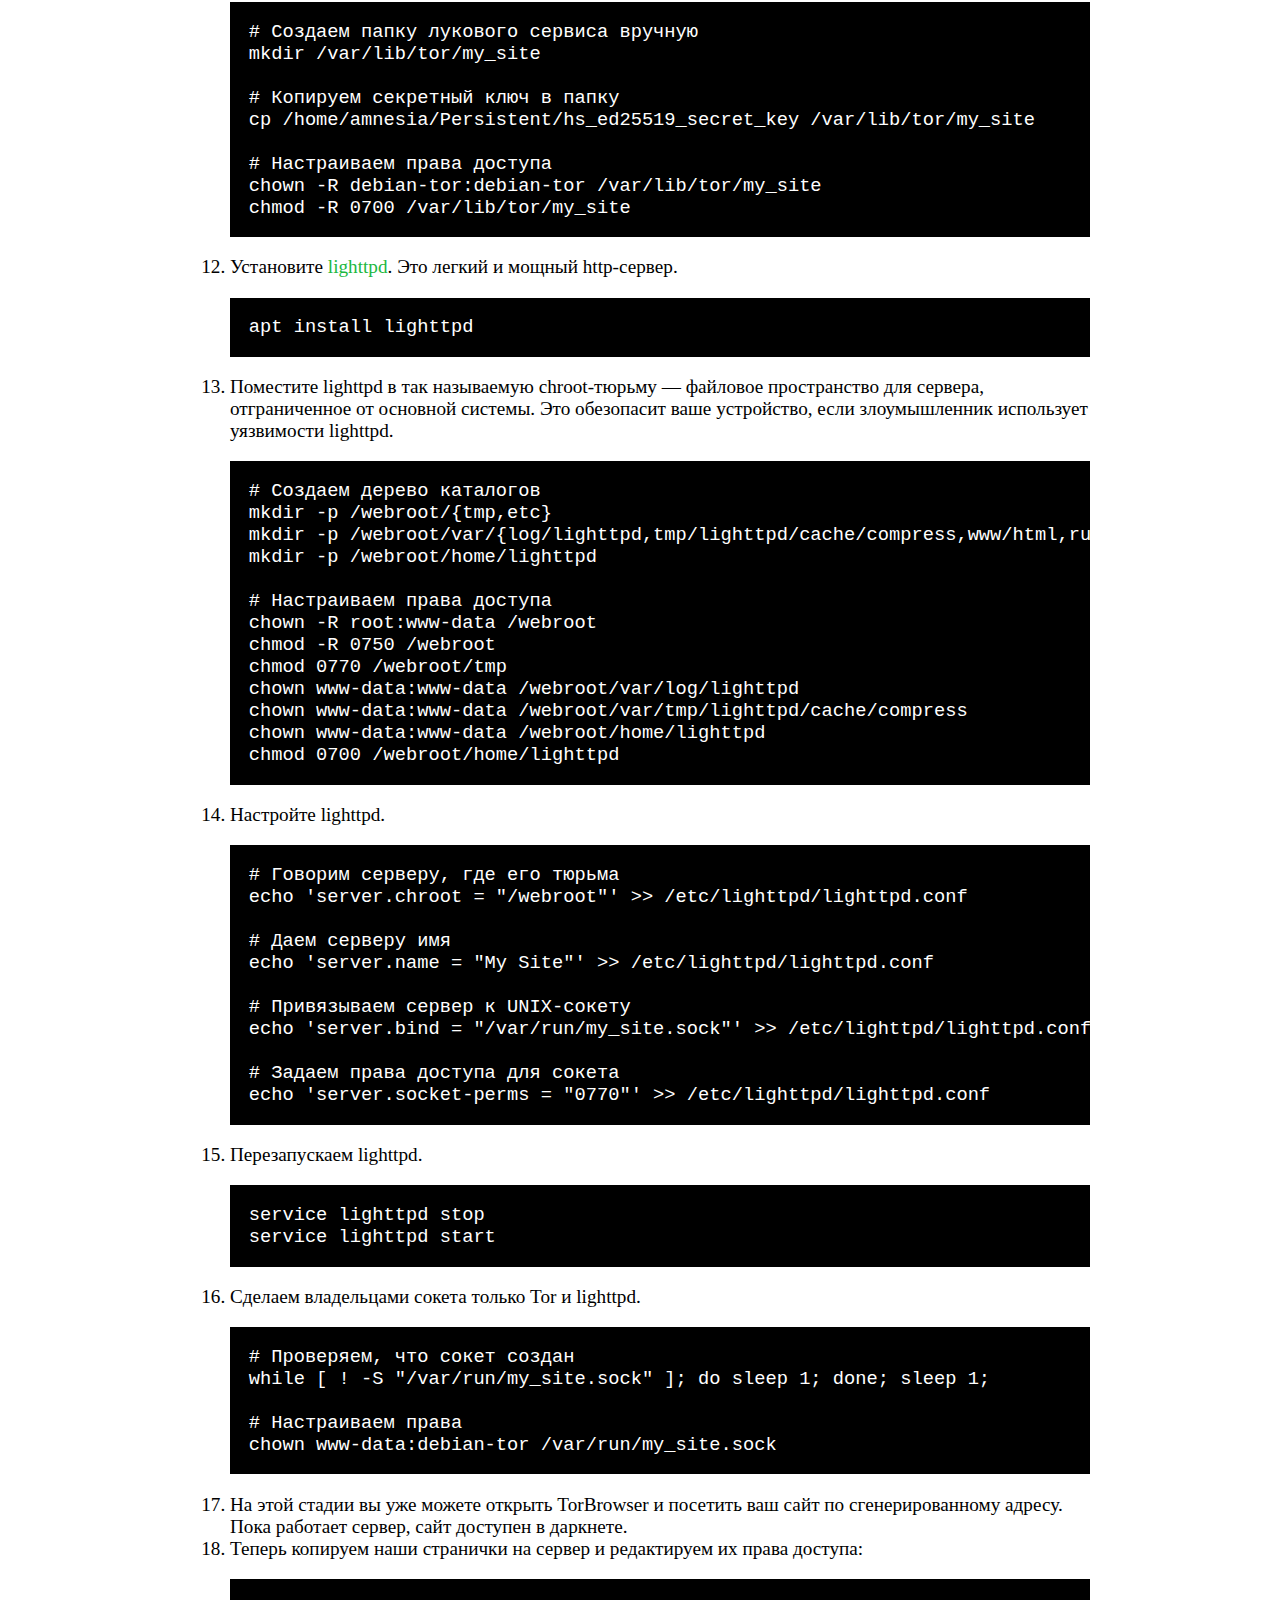
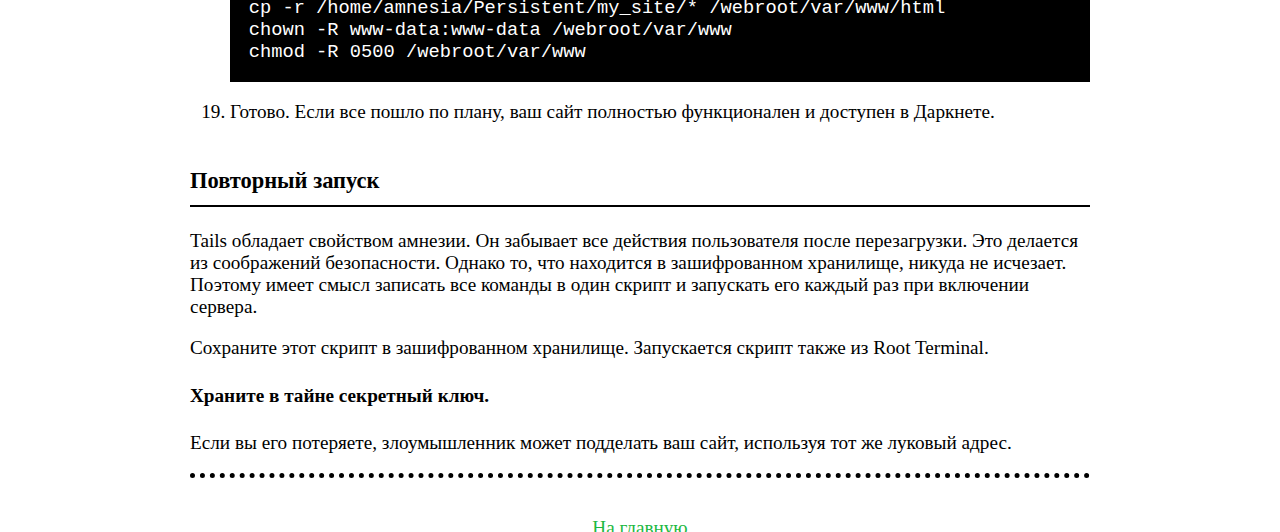
<file: docs/023.html>
<html>
<head>
	<meta charset="utf-8" />
	<link rel="stylesheet" href="styles.css" />
	<title>CA60T | Луковый сервис</title>
</head>
<body>

<header>
	<h1>CA60T | Луковая сеть</h1>
</header>

<main>
	
	<h2 id="general">Общие положения</h2>
	
	<p><dfn>Луковая маршрутизация</dfn> (<i>англ.</i> The Onion Routing, TOR, <i>жарг.</i> тор, лук) &mdash; последовательная передача пакета несколькими компьютерами, которые называются Tor-нодами.
		Каждая нода знает только предыдущего и следующего адресата в цепи, не имея информации об отправителе, конечном адресате и содержании пакета.</p>
	
	<p><dfn>Даркнет</dfn> (<i>англ.</i> Darknet) &mdash; это часть Сети, доступная только через Tor.
	Прочая часть Сети называется <dfn>Клирнет</dfn> (<i>англ.</i> Clearnet).</p>
	
	<h4>Tor &mdash; это способ избежать цензуры.</h4>
	<p>При соблюдении правил использования с помощью Tor можно совершенно безопасно посещать сайты, которые заблокированы в вашей стране или использование которых запрещено законом.</p>
	
	<h4>Принцип действия</h4>
	
	<p>
		<ol>
			<li>Отправитель произвольно выбирает несколько нод и определяет последовательность передачи пакета между ними.
				IP-адреса нод известны.</li>
			<li>Отправитель получает публичные ключи нод для асимметричного шифрования (см. <a href="006.html#asymmetric-encryption">Асимметричное шифрование</a>).</li>
			<li>Отправитель шифрует пакет в несколько слоев публичными ключами, в соответствии с последовательностью передачи пакета.</li>
			<li>Каждая нода расшифровывает пакет своим приватным ключом и отправляет пакет на расшифровку следующей ноде.</li>
			<li>Конечный адресат получает полностью расшифрованный пакет, зная только IP-адрес выходной (конечной) ноды.</li>
		</ol>
	</p>
	
	<p>Процесс напоминает послойное снятие шкурки с лука, благодаря чему технология получила свое название.</p>
	
	<h2 id="guidelines">Рекомендации по использованию</h2>
	
	<h4>Следуйте рекомендациям TorProject.</h4>
	<p>Tor безопасен, но не всемогущ.
		Внимательно следуйте рекомендациям <a href="https://www.torproject.org/ru" target="_blank">TorProject</a> по безопасному использованию Tor и следите за новостями об известных уязвимостях.</p>
		
	<h4>Не вводите чувствительные данные на сайтах без HTTPS.</h4>
	<p>Выходные ноды Tor, как и VPN, могут собирать ваши личные данные (см. <a href="001.html#surfing-vpn">VPN</a>).
		Без HTTPS последняя нода в цепи получает незашифрованный пакет, а значит, может получить из пакета то, что нужно владеющему нодой злоумышленнику.
		Таким образом могут быть украдены пароли и платежная информация.</p>
		
	<h4>Отключайте JavaScript, если сайт адекватно работает без него.</h4>
	<p>Это можно сделать в Tor Browser, переключив кнопку уровня безопасности на Safest.</p>
    
	<h4>Для полной анонимности Tor должен запускаться на другом устройстве.</h4>
	<p>Tor должен запускаться на отдельном устройстве, которое не перекрывается в подсети с вашим повседневным устройством.
		Если за вашим устройством ведется слежка, можно просто сопоставить, откуда шли пакеты в луковую сеть и в Клирнет, и таким образом вас деанонимизировать.</p>
	
	<h2 id="bridges">Мосты</h2>
	
	<p><dfn>Мост</dfn> (<i>англ.</i> tor bridge) &mdash; это прокси-сервер, перенаправляющий трафик в луковую сеть.
        Мосты по сути являются Tor-нодами, которые доступны ограниченному числу пользователей.</p>
        
    <h4>Мосты рекомендованы к использованию в странах, где Tor заблокирован или уголовно наказуем.</h4>
    <p>В отличие от публичных Tor-нод, заблокировать все мосты технически очень сложно.
        Обращение к мосту гораздо безопаснее, чем прямое обращение к Tor-ноде.</p>
	
	<h4>Мосты могут быть созданы самостоятельно.</h4>
    <p>Если у вас есть друзья за границей, попросите их поднять на своих компьютерах мосты для вас и ваших друзей.
        Если мостом пользуется ограниченное число людей и эти люди держат адрес моста в тайне, вычислить мост и заблокировать его очень сложно.</p>
	
	<p><a href="https://community.torproject.org/relay/setup/bridge/docker" target="_blank">Инструкция</a>, как создать мост самостоятельно.</p>
	
	<h4>В отличие от нод, публичные мосты создаются энтузиастами каждый день.</h4>
    <p>Даже если один из мостов заблокирован, вы всегда можете найти другой.</p>
	
	<h4>Активные мосты можно получить напрямую от TorProject по почте.</h4>
    <p>Отправьте с почты Gmail пустое письмо на адрес <a href="mailto:bridges@torproject.org" target="_blank">bridges@torproject.org</a>.</p>
	
	<h2 id="surfing-anonymity-check">Проверка анонимности</h2>
	
	<h4>Регулярно используйте сервисы для проверки анонимности веб-серфинга.</h4>
	<p>Они предоставляют автоматизированные тесты &mdash; можно ли определить ваш реальный IP, каковы параметры вашего устройства, включен ли у вас JavaScript, блокируются ли в вашем браузере трекеры и т.д.</p>
	
	<h4>Примеры</h4>
	
	<p>
		<ul>
			<li><a href="https://proxy6.net/privacy" target="_blank">Proxy6.NET Anonymity Check</a>.
				Комплекс автоматизированных тестов, которые не только определяют степень вашей анонимности, но и оценивают, насколько вы похожи на обычного, неанонимного пользователя Сети.</li>
		</ul>
	</p>
	
	<h2 id="tails">Tails</h2>
	
	<p><a href="https://tails.boum.org" target="_blank">Tails</a> &mdash; это дистрибутив Linux, созданный для безопасного и анонимного серфинга в Сети.
	Он устанавливается на флэшку или SD-карту.</p>
	
	<p>Tails имеет много преимуществ, которые необходимы при возможности преследования со стороны властей:</p>
	
	<p>
		<ul>
			<li>Быстро настраивается.</li>
			<li>Легко создает резервные копии (встроенный инструмент Tails Installer помогает клонировать флэшку).</li>
			<li>Безопасен.
				Tails считается одним из самых безопасных и надежных дистрибутивов.
				Он рекомендован для серфинга и переписки в условиях жесткой цензуры.</li>
            <li>Имеет постоянное хранилище, зашифрованное симметричным шифрованием.</li>
			<li>Использует по максимуму возможности анонимного серфинга в Tor.
                Встроенная система Tor-or-fail не позволяет никакие соединения, кроме тех, что идут через луковую сеть.</li>
            <li>Имеет весь необходимый набор инструментов для приватной переписки: управление ключами шифрования, Jabber-клиент, надежный почтовый клиент.</li>
			<li>Помещается в карман.
				При надобности можно быстро выдернуть флэшку из компьютера и унести с собой (либо уничтожить).</li>
			<li>На компьютере, который вы используете как сервер, благодаря эффекту амнезии не остается никаких следов.</li>
		</ul>
	</p>
	
	<p>Минусы:</p>
	
	<p>
		<ul>
			<li>Флэшка имеет ограниченное число циклов записи и чтения.
				Помните об этом и не забывайте делать резервные копии.</li>
			<li>Настраивать сервер приходится каждый раз при включении.</li>
		</ul>
	</p>
	
	
	<h2 id="hidden-service">Луковый сервис</h2>
	
	<dfn>Луковый, или скрытый, сервис</dfn> (<i>англ.</i> onion service, hidden service, HS) &mdash; это веб-сайт или почтовый сервер, доступ к которому возможен только через Tor.
	
	<h4>Tor &mdash; это быстрый, безопасный и бесплатный способ создания веб-сайта.</h4>
	<p>Вам нет необходимости покупать доменные имена и арендовать сервера для хостинга.
		Скрытый сервис может быть размещен на любом компьютере, имеющем доступ в Сеть.
		Это полезно для общения правозащитников и дискриминируемых групп, а также для распространения информации, которая считается незаконной.</p>
	
	<h4>Веб-сайт &mdash; это уязвимое место вашей анонимности.</h4>
	<p>Веб-сайт в луковой сети является куда более легкой целью для злоумышленников и правоохранителей, нежели компьютеры обычных пользователей.
		Именно поэтому подходить к его созданию нужно с крайней осторожностью и только в случае, если иным способом поставленную вами задачу решить нельзя.</p>
	
	<h3 id="tech-details">Советы по созданию</h3>
	
	<h4>Пишите на чистом HTML.</h4>
	<p>Избегайте форм, интерактивных элементов, POST и GET запросов.
		Все эти элементы могут быть использованы для атаки.
		Если вы разработчик с опытом &mdash; можете использовать чистый PHP.
		</p>
	
	<h4>Не используйте JavaScript.</h4>
	<p>Предупреждайте пользователя, если в его Tor-браузере JavaScript включен.
		Это будет выглядеть уважительно по отношению к пользователю, который хочет сохранить анонимность.</p>
	
	<h4>Не используйте встроенные средства для загрузки и скачивания файлов.</h4>
	<p>Используйте анонимные онлайн-файлообменники (см. <a href="001.html#file-online-sharing">Анонимные онлайн-файлообменники</a>).</p>
	
	<h4>Не рекомендуется использовать системы управления контентом (CMS).</h4>
	<p>К ним относятся, например, <a href="https://wordpress.org" target="_blank">WordPress</a>, <a href="https://www.drupal.org" target="_blank">Drupal</a> и <a href="https://www.joomla.org">Joomla!</a>.
		Они хороши против взлома, но какую именно и куда они передают информацию, очень сложно отследить.
		Эта информация может быть использована для деанонимизации вас и ваших пользователей.</p>
	
	<h4>Пишите стили самостоятельно.</h4>
	<p>Стилевые библиотеки вроде <a href="https://purecss.io" target="_blank">PureCSS</a> можно использовать, но это такой же черный ящик, как и прочие готовые решения.
		Известно, что CSS также может быть использованы для атаки.
		Для безопасности предпочтительнее написать стили самим.</p>
	
	<h3 id="connection">Интернет-соединение</h3>
	
	<h4>По возможности располагайте сервер в безопасной стране.</h4>
	<p>Не рекомендуется располагать сервис на территории государства, для граждан которого предназначается сервис.
		Ваш сервер в числе прочей техники может попасть в руки правоохранителей, что создает угрозу как для вас, так и для ваших информаторов.
		Проработайте протоколы экстренного уничтожения всей информации, чтобы к данным нельзя было получить доступ в случае пыток и давления на причастных к проекту людей.</p>
	
	<h4>Используйте Tor-мосты.</h4>
	<p>Мосты рекомендованы к использованию, даже если надобности в обходе блокировок нет.
	Помните, что IP-адреса нод Tor известны, и обращения к ним могут быть отслежены.
	Регулярно меняйте мосты, чтобы скрытый сервис не заметил администратор подсети.</p>
	
	<h3 id="content">Контент</h3>
	
	<h4>Удаляйте из изображений метаданные.</h4>
	<p>См. <a href="001.html#metadata">Метаданные</a>.</p>
	
	<h4>Обдумывайте каждую фразу.</h4>
	<p>Все, что вы опубликуете на сайте, может быть использовано как для деанонимизации, так и в качестве улики обвинения.
	Если у вас есть единомышленники &mdash; устраивайте коллективную вычитку текста, чтобы найти уязвимые места (см. <a href="001.html#sharedocs">Совместная работа над документами</a>).</p>
	
	<h3>Связь с пользователями</h3>
	
	<h4>Не используйте HTML-формы для связи.</h4>
	<p>Они могут быть использованы для атаки на сайт.
		Если вы хотите оставить посетителям возможность с вами связаться, используйте менее удобный, но более безопасный способ &mdash; электронную почту, Jabber (см. <a href="001.html">Анонимность в Сети</a>).</p>
	
	<h4>Если вы журналист &mdash; используйте для общения с информаторами SecureDrop.</h4>
	<p><a href="https://securedrop.org" target="_blank">SecureDrop</a> (<a href="http://sdolvtfhatvsysc6l34d65ymdwxcujausv7k5jk4cy5ttzhjoi6fzvyd.onion" target="_blank">.onion</a>) &mdash; автономный сервис для связи журналистов с информаторами, с открытым исходным кодом, оборудованный всеми известными способами защиты от взлома, деанонимизации и перехвата сообщений.
		Минус &mdash; у него сложная архитектура, требующая несколько определенным образом связанных машин.
		Вам понадобится опытный системный администратор, который сможет его установить и проинструктировать участников, как с ним правильно и безопасно работать.</p>
	
	<h3 id="quick-start">Быстрый старт</h3>
	
	<p>Быстрый способ создать луковый сервис.
		Годится для людей, которые уже знакомы с основами программирования, но которые только начали осваивать Даркнет.
		Подходит для статических (содержащих только HTML и CSS) сайтов.</p>
	
	<p>
		<ol>
			
			<li>Сделайте страницы сайта.</li>
			
			<li>Скачайте <a href="https://tails.boum.org" target="_blank">Tails</a>.
				Установите Tails, следуя инструкции на сайте.</li>
			
			<li>Настройте в Tails мастер-пароль и зашифрованное хранилище.</li>
			
			<li>Настройте соединение с Tor.</li>
			
			<li>Загрузите в хранилище страницы вашего сайта.
				Например, в папку <code>/home/amnesia/Persistent/my_site</code>.</li>
			
			<li>Откройте Root Terminal.
				Для работы он потребует мастер-пароль.</li>
			
			<li>Настройте Tor на работу с луковыми сервисами.
				<p>
<pre>
# Папка лукового сервиса
echo &quot;HiddenServiceDir /var/lib/tor/my_site&quot; &gt;&gt; /etc/tor/torrc

# Слушаем UNIX-сокет. Это наиболее безопасный способ подключения сервиса к Tor
echo &quot;HiddenServicePort 80 unix:/var/run/my_site.sock&quot; &gt;&gt; /etc/tor/torrc
</pre>
				</p>
			</li>
			
			<li>Перезапустите Tor.
				<p>
<pre>
service tor stop
service tor start
</pre>
				</p>
			</li>
			
			<li>Узнайте адрес вашего сервиса.
				<p>
<pre>
cat /var/lib/tor/my_site/hostname
</pre>
				</p>
			</li>
			
			<li>Скопируйте секретный ключ вашего сервиса и сохраните его в зашифрованном хранилище.
				Он понадобится вам для того, чтобы сайт был и после перезагрузки доступен по сгенерированному адресу.
				В этом примере он копируется в <code>/home/amnesia/Persistent/hs_ed25519_secret_key</code>.
				Не помещайте секретный ключ в папку с вашими страничками, чтобы случайно не опубликовать его на сайте!
				<p>
<pre>
cp /var/lib/tor/my_site/hs_ed25519_secret_key /home/amnesia/Persistent
</pre>
				</p>
			</li>
			
			<li>Если у вас есть готовый секретный ключ &mdash; перед перезапуском Tor (пункт 8) скопируйте его в папку скрытого сервиса.
				<p>
<pre>
# Создаем папку лукового сервиса вручную
mkdir /var/lib/tor/my_site

# Копируем секретный ключ в папку
cp /home/amnesia/Persistent/hs_ed25519_secret_key /var/lib/tor/my_site

# Настраиваем права доступа
chown -R debian-tor:debian-tor /var/lib/tor/my_site
chmod -R 0700 /var/lib/tor/my_site
</pre>
				</p>
			</li>
			
			<li>Установите <a href="https://www.lighttpd.net" target="_blank">lighttpd</a>.
				Это легкий и мощный http-сервер.
				<p>
<pre>
apt install lighttpd
</pre>
				</p>
			</li>
			
			<li>Поместите lighttpd в так называемую chroot-тюрьму &mdash; файловое пространство для сервера, отграниченное от основной системы.
				Это обезопасит ваше устройство, если злоумышленник использует уязвимости lighttpd.
				<p>
<pre>
# Создаем дерево каталогов
mkdir -p /webroot/{tmp,etc}
mkdir -p /webroot/var/{log/lighttpd,tmp/lighttpd/cache/compress,www/html,run}
mkdir -p /webroot/home/lighttpd

# Настраиваем права доступа
chown -R root:www-data /webroot
chmod -R 0750 /webroot
chmod 0770 /webroot/tmp
chown www-data:www-data /webroot/var/log/lighttpd
chown www-data:www-data /webroot/var/tmp/lighttpd/cache/compress
chown www-data:www-data /webroot/home/lighttpd
chmod 0700 /webroot/home/lighttpd
</pre>
				</p>
			</li>
			
			<li>Настройте lighttpd.
				<p>
<pre>
# Говорим серверу, где его тюрьма
echo &apos;server.chroot = &quot;/webroot&quot;&apos; &gt;&gt; /etc/lighttpd/lighttpd.conf

# Даем серверу имя
echo &apos;server.name = &quot;My Site&quot;&apos; &gt;&gt; /etc/lighttpd/lighttpd.conf

# Привязываем сервер к UNIX-сокету
echo &apos;server.bind = &quot;/var/run/my_site.sock&quot;&apos; &gt;&gt; /etc/lighttpd/lighttpd.conf

# Задаем права доступа для сокета
echo &apos;server.socket-perms = &quot;0770&quot;&apos; &gt;&gt; /etc/lighttpd/lighttpd.conf
</pre>
				</p>
			</li>
			
			<li>Перезапускаем lighttpd.
				<p>
<pre>
service lighttpd stop
service lighttpd start
</pre>
				</p>
			</li>
			
			<li>Сделаем владельцами сокета только Tor и lighttpd.
				<p>
<pre>
# Проверяем, что сокет создан
while [ ! -S "/var/run/my_site.sock" ]; do sleep 1; done; sleep 1;

# Настраиваем права
chown www-data:debian-tor /var/run/my_site.sock
</pre>
				</p>
			</li>
			
			<li>На этой стадии вы уже можете открыть TorBrowser и посетить ваш сайт по сгенерированному адресу.
				Пока работает сервер, сайт доступен в даркнете.
			</li>
			
			<li>Теперь копируем наши странички на сервер и редактируем их права доступа:
				<p>
<pre>
cp -r /home/amnesia/Persistent/my_site/* /webroot/var/www/html
chown -R www-data:www-data /webroot/var/www
chmod -R 0500 /webroot/var/www
</pre>
				</p>
			</li>
			
			<li>Готово.
				Если все пошло по плану, ваш сайт полностью функционален и доступен в Даркнете.
			</li>
			
		</ol>
	</p>
	
	<h3 id="repeat-start">Повторный запуск</h3>
	
	<p>Tails обладает свойством амнезии.
		Он забывает все действия пользователя после перезагрузки.
		Это делается из соображений безопасности.
		Однако то, что находится в зашифрованном хранилище, никуда не исчезает.
		Поэтому имеет смысл записать все команды в один скрипт и запускать его каждый раз при включении сервера.</p>
	
	<p>Сохраните этот скрипт в зашифрованном хранилище.
		Запускается скрипт также из Root Terminal.</p>
		
	<h4>Храните в тайне секретный ключ.</h4>
        <p>Если вы его потеряете, злоумышленник может подделать ваш сайт, используя тот же луковый адрес.</p>
</main>

<footer>
	<p><a href="/">На главную</a></p>
</footer>

</body>
</html>
</file>
<file: docs/styles.css>
body {
	text-align: center;
	font-size: larger;
}

main {
	width: 900px;
	text-align: left;
	margin: auto;
}

header {
	width: 900px;
	text-align: left;
	margin: auto;
}

figure {
	width: 50%;
	padding: 1em;
}

figcaption {
	font-size: smaller;
	font-style: italic;
	padding: 1em 0 0 0;
}

img {
	width: 100%;
}

footer {
	width: 900px;
	text-align: left;
	margin: auto;
}

h1 {
	background-color: black;
	color: white;
	padding: 0.5em;
}

h2 {
	border-width: 5px;
	padding: 1em 0 0.5em 0;
	border-style: none none dotted none;
}

h3 {
	border-width: 2px;
	padding: 1em 0 0.5em 0;
	border-style: none none solid none;
}

blockquote {
	font-style: italic;
	border-style: none none none dotted;
	border-width: 5px;
	border-color: black;
	font-size: smaller;
	padding: 1em;
}

dfn {
	font-weight: normal;
	font-style: italic;
}

a {
	text-decoration: none;
	color: rgb(28, 184, 65);
}

em {
	font-weight: bold;
	font-style: normal;
}

footer {
	border-width: 5px;
	padding: 1em 0 1em 0;
	text-align: center;
	border-style: dotted none none none;
}

pre {
	background-color: black;
	color: white;
	font-size: larger;
	padding: 1em;
}
</file>
